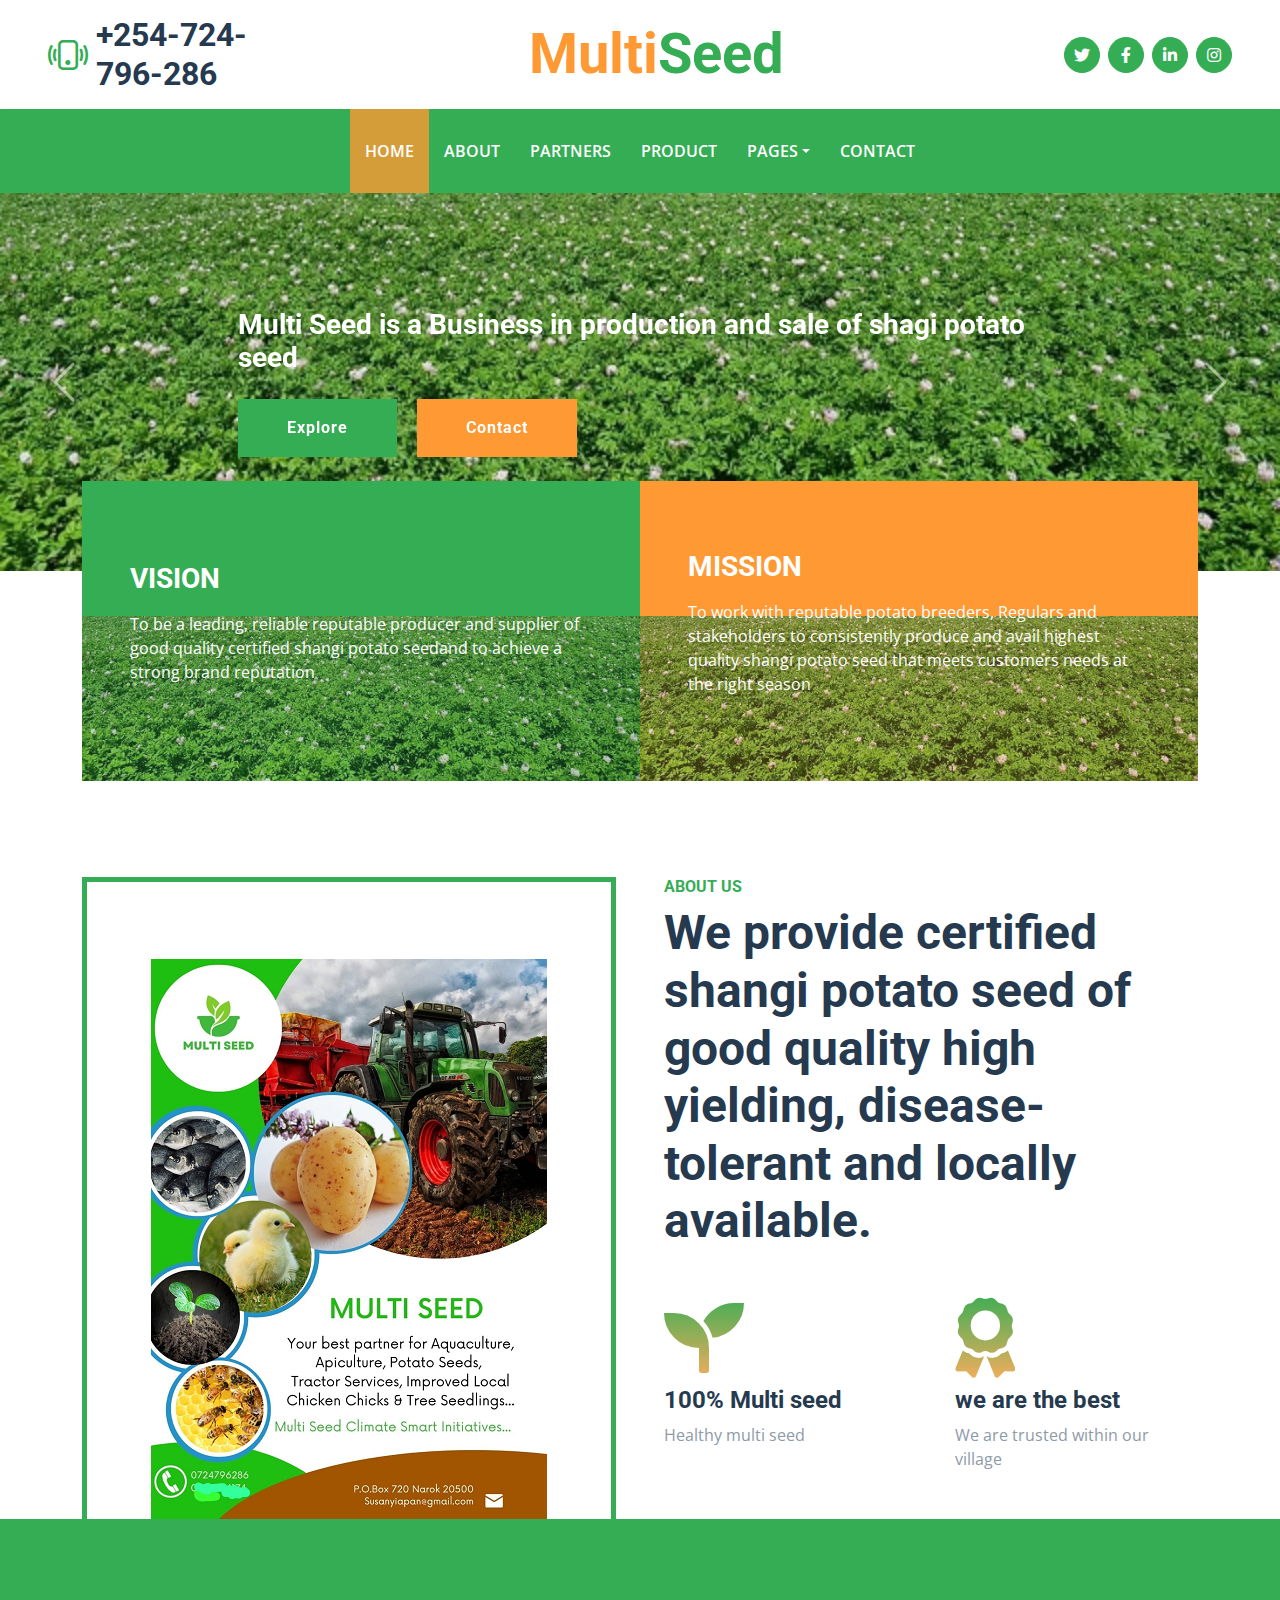
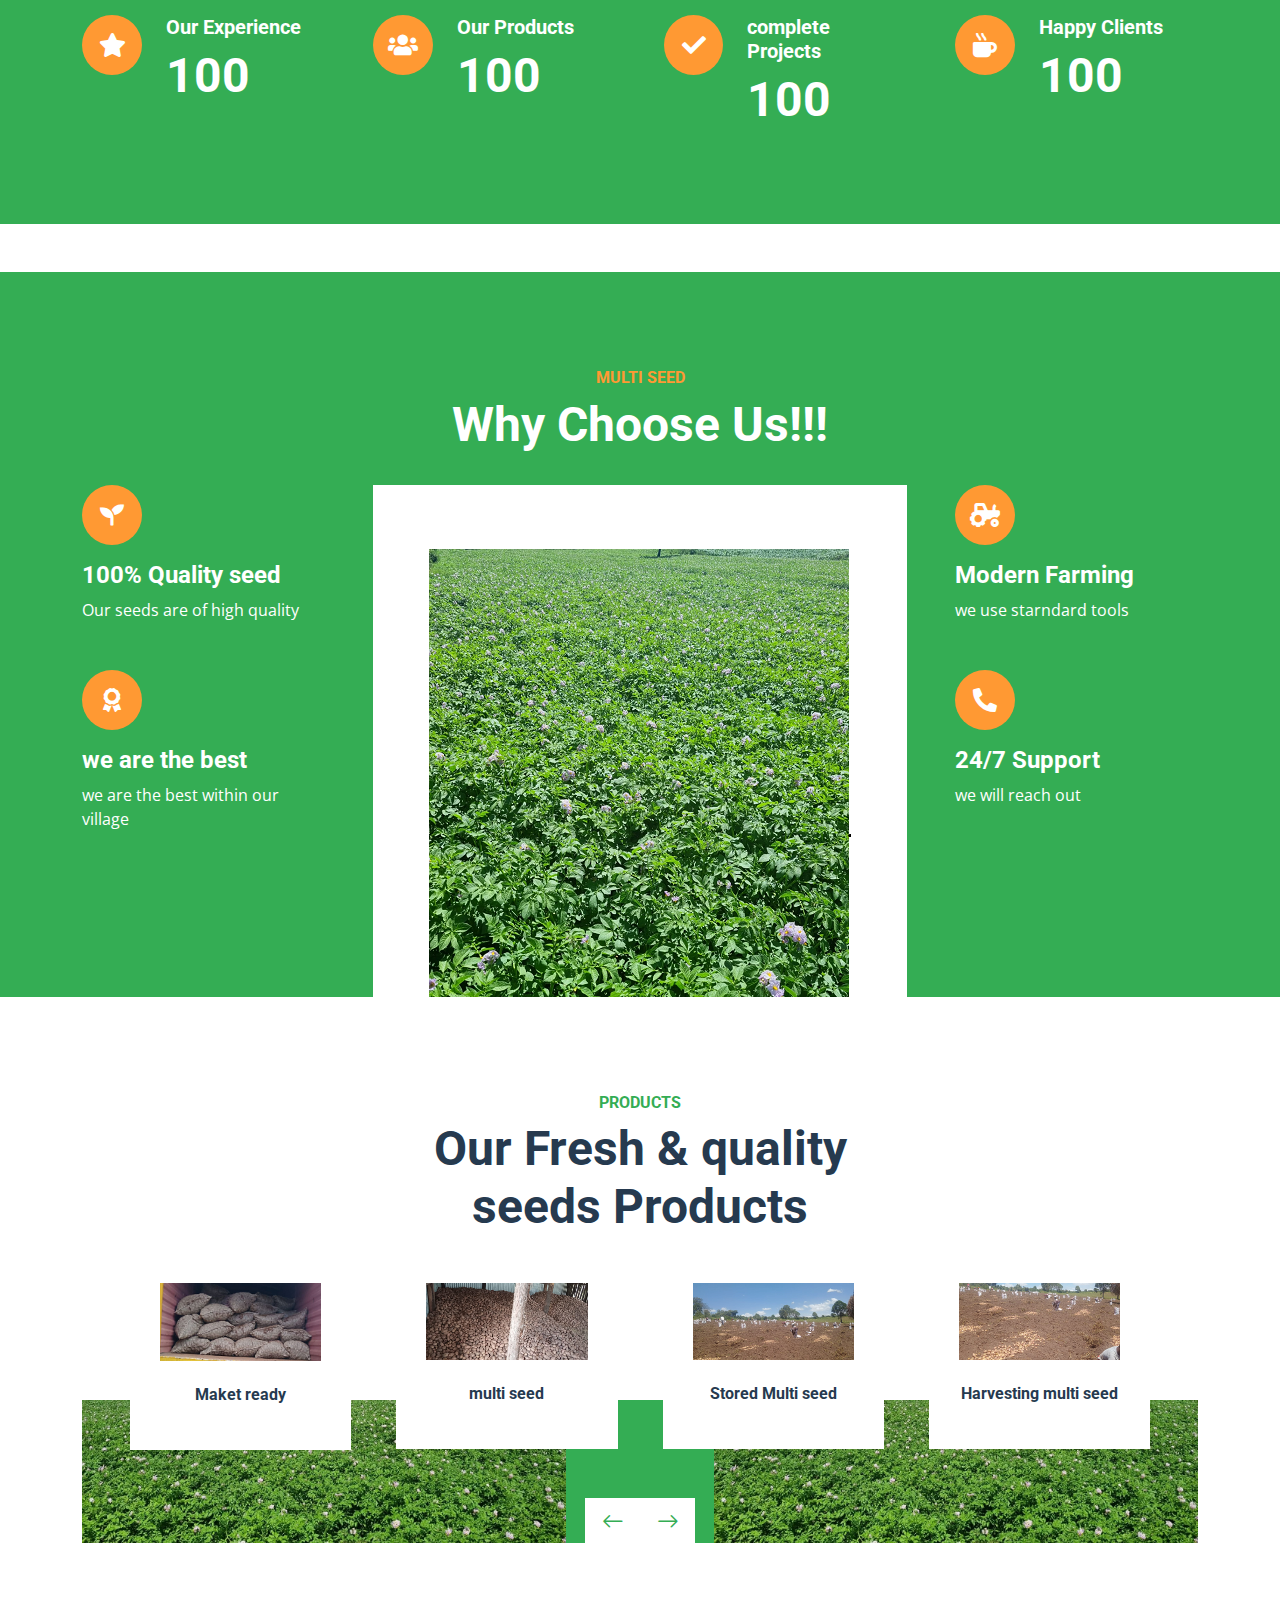
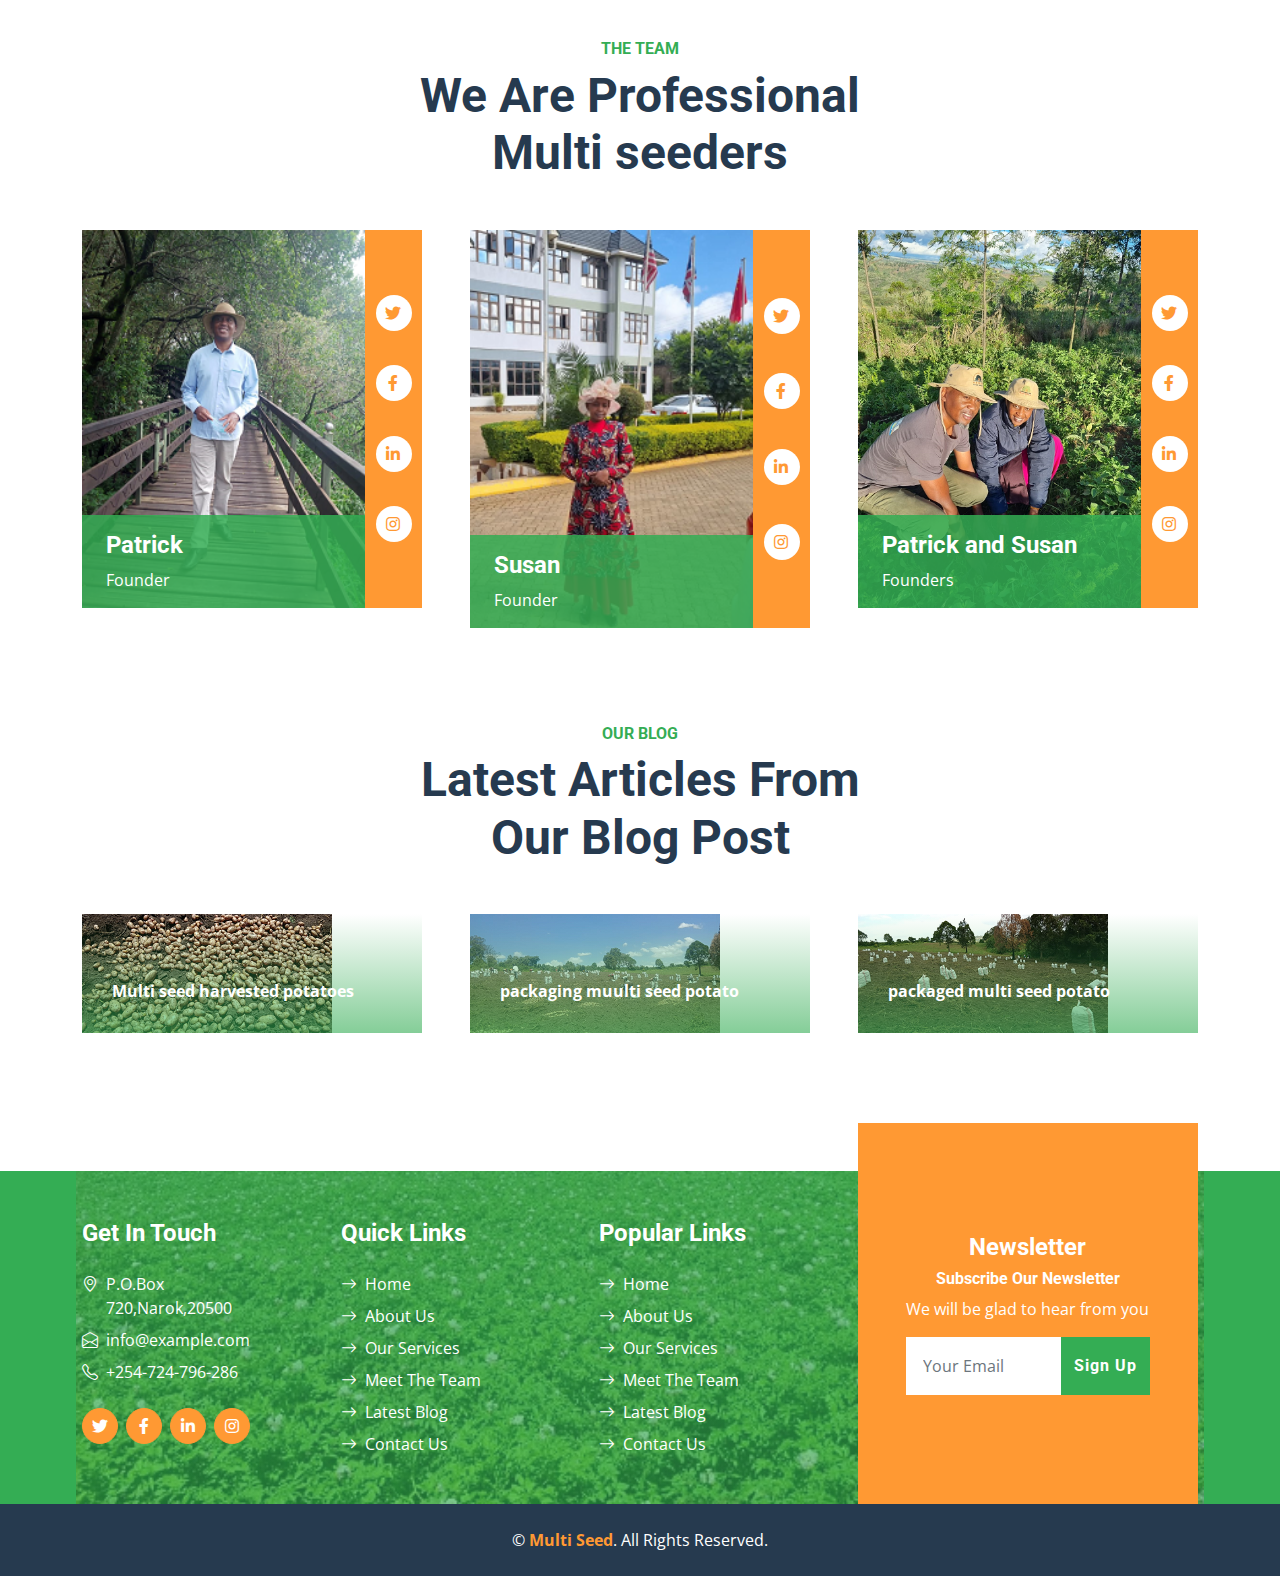
<file: index.html>
<!DOCTYPE html>
<html lang="en">

<head>
    <meta charset="utf-8">
    <title>Multi Seed - a Business in production and sale of shagi potato seed </title>
    <meta content="width=device-width, initial-scale=1.0" name="viewport">
    <meta content="Free HTML Templates" name="keywords">
    <meta content="Free HTML Templates" name="description">

    <!-- Favicon -->
    <link href="images/multi seed.jpg" rel="icon">

    <!-- Google Web Fonts -->
    <link rel="preconnect" href="https://fonts.gstatic.com">
    <link href="https://fonts.googleapis.com/css2?family=Open+Sans:wght@400;600&family=Roboto:wght@500;700&display=swap" rel="stylesheet">

    <!-- Icon Font Stylesheet -->
    <link href="https://cdnjs.cloudflare.com/ajax/libs/font-awesome/5.15.0/css/all.min.css" rel="stylesheet">
    <link href="https://cdn.jsdelivr.net/npm/bootstrap-icons@1.4.1/font/bootstrap-icons.css" rel="stylesheet">

    <!-- Libraries Stylesheet -->
    <link href="lib/owlcarousel/assets/owl.carousel.min.css" rel="stylesheet">

    <!-- Customized Bootstrap Stylesheet -->
    <link href="css/bootstrap.min.css" rel="stylesheet">

    <!-- Template Stylesheet -->
    <link href="css/style.css" rel="stylesheet">
</head>

<body>
    <!-- Topbar Start -->
    <div class="container-fluid px-5 d-none d-lg-block">
        <div class="row gx-5 py-3 align-items-center">
            <div class="col-lg-3">
                <div class="d-flex align-items-center justify-content-start">
                    <i class="bi bi-phone-vibrate fs-1 text-primary me-2"></i>
                    <h2 class="mb-0">+254-724-796-286</h2>
                </div>
            </div>
            <div class="col-lg-6">
                <div class="d-flex align-items-center justify-content-center">
                    <a href="index.html" class="navbar-brand ms-lg-5">
                        <h1 class="m-0 display-4 text-primary"><span class="text-secondary">Multi</span>Seed</h1>
                    </a>
                </div>
            </div>
            <div class="col-lg-3">
                <div class="d-flex align-items-center justify-content-end">
                    <a class="btn btn-primary btn-square rounded-circle me-2" href="#"><i class="fab fa-twitter"></i></a>
                    <a class="btn btn-primary btn-square rounded-circle me-2" href="#"><i class="fab fa-facebook-f"></i></a>
                    <a class="btn btn-primary btn-square rounded-circle me-2" href="#"><i class="fab fa-linkedin-in"></i></a>
                    <a class="btn btn-primary btn-square rounded-circle" href="#"><i class="fab fa-instagram"></i></a>
                </div>
            </div>
        </div>
    </div>
    <!-- Topbar End -->


    <!-- Navbar Start -->
    <nav class="navbar navbar-expand-lg bg-primary navbar-dark shadow-sm py-3 py-lg-0 px-3 px-lg-5">
        <a href="index.html" class="navbar-brand d-flex d-lg-none">
            <h1 class="m-0 display-4 text-secondary"><span class="text-white">Multi</span>Seed</h1>
        </a>
        <button class="navbar-toggler" type="button" data-bs-toggle="collapse" data-bs-target="#navbarCollapse">
            <span class="navbar-toggler-icon"></span>
        </button>
        <div class="collapse navbar-collapse" id="navbarCollapse">
            <div class="navbar-nav mx-auto py-0">
                <a href="index.html" class="nav-item nav-link active">Home</a>
                <a href="about.html" class="nav-item nav-link">About</a>
                <a href="Our Partners.html" class="nav-item nav-link">partners</a>
                <a href="product.html" class="nav-item nav-link">Product</a>
                <div class="nav-item dropdown">
                    <a href="#" class="nav-link dropdown-toggle" data-bs-toggle="dropdown">Pages</a>
                    <div class="dropdown-menu m-0">
                        <a href="blog.html" class="dropdown-item">Blog Grid</a>
                        <a href="detail.html" class="dropdown-item">Blog Detail</a>
                        <a href="Our partners.html" class="dropdown-item">partners</a>
                        <a href="team.html" class="dropdown-item">The Team</a>
                        <a href="testimonial.html" class="dropdown-item">Testimonial</a>
                    </div>
                </div>
                <a href="contact.html" class="nav-item nav-link">Contact</a>
            </div>
        </div>
    </nav>
    <!-- Navbar End -->


    <!-- Carousel Start -->
    <div class="container-fluid p-0">
        <div id="header-carousel" class="carousel slide carousel-fade" data-bs-ride="carousel">
            <div class="carousel-inner">
                <div class="carousel-item active">
                    <img class="w-100" src="images/multiseed floral.png" alt="Image">
                    <div class="carousel-caption top-0 bottom-0 start-0 end-0 d-flex flex-column align-items-center justify-content-center">
                        <div class="text-start p-5" style="max-width: 900px;">
                            <h3 class="text-white">Multi Seed is a Business in production and sale of shagi potato seed</h3>
                            <h1 class="display-1 text-white mb-md-4"></h1>
                            <a href="" class="btn btn-primary py-md-3 px-md-5 me-3">Explore</a>
                            <a href="" class="btn btn-secondary py-md-3 px-md-5">Contact</a>
                        </div>
                    </div>
                </div>
                <div class="carousel-item">
                    <img class="w-100" src="images/STAGE 3 MULTI SEED.png" alt="Image">
                    <div class="carousel-caption top-0 bottom-0 start-0 end-0 d-flex flex-column align-items-center justify-content-center">
                        <div class="text-start p-5" style="max-width: 900px;">
                            <h3 class="text-white">we provide healthy multi seed</h3>
                            <h1 class="display-1 text-white mb-md-4"></h1>
                            <a href="" class="btn btn-primary py-md-3 px-md-5 me-3">Explore</a>
                            <a href="" class="btn btn-secondary py-md-3 px-md-5">Contact</a>
                        </div>
                    </div>
                </div>
            </div>
            <button class="carousel-control-prev" type="button" data-bs-target="#header-carousel"
                data-bs-slide="prev">
                <span class="carousel-control-prev-icon" aria-hidden="true"></span>
                <span class="visually-hidden">Previous</span>
            </button>
            <button class="carousel-control-next" type="button" data-bs-target="#header-carousel"
                data-bs-slide="next">
                <span class="carousel-control-next-icon" aria-hidden="true"></span>
                <span class="visually-hidden">Next</span>
            </button>
        </div>
    </div>
    <!-- Carousel End -->


    <!-- Banner Start -->
    <div class="container-fluid banner mb-5">
        <div class="container">
            <div class="row gx-0">
                <div class="col-md-6">
                    <div class="bg-primary bg-vegetable d-flex flex-column justify-content-center p-5" style="height: 300px;">
                        <h3 class="text-white mb-3">VISION</h3>
                        <p class="text-white">To be a leading, reliable reputable producer and supplier of good quality certified shangi potato seedand to achieve a strong brand reputation</p>

                        <!--<a class="text-white fw-bold" href="">Read More<i class="bi bi-arrow-right ms-2"> </i></a> -->
                    </div>
                </div>
                <div class="col-md-6">
                    <div class="bg-secondary bg-fruit d-flex flex-column justify-content-center p-5" style="height: 300px;">
                        <h3 class="text-white mb-3">MISSION</h3>
                        <p class="text-white">To work with reputable potato breeders, Regulars and stakeholders to consistently produce  and avail highest quality shangi potato seed that meets customers needs at the right season</p>
                        <!--<a class="text-white fw-bold" href="">Read More<i class="bi bi-arrow-right ms-2"></i></a> -->
                    </div>
                </div>
            </div>
        </div>
    </div>
    <!-- Banner Start -->


    <!-- About Start -->
    <div class="container-fluid about pt-5">
        <div class="container">
            <div class="row gx-5">
                <div class="col-lg-6 mb-5 mb-lg-0">
                    <div class="d-flex h-100 border border-5 border-primary border-bottom-0 pt-4">
                        <img class="img-fluid mt-auto mx-auto" src="images/multiseed background.png">
                    </div>
                </div>
                <div class="col-lg-6 pb-5">
                    <div class="mb-3 pb-2">
                        <h6 class="text-primary text-uppercase">About Us</h6>
                        <h1 class="display-5">We provide certified shangi potato seed of good quality high yielding, disease-tolerant and locally available.</h1>
                    </div>
                    <p class="mb-4"></p>
                    <div class="row gx-5 gy-4">
                        <div class="col-sm-6">
                            <i class="fa fa-seedling display-1 text-secondary"></i>
                            <h4>100% Multi seed</h4>
                            <p class="mb-0">Healthy multi seed</p>
                        </div>
                        <div class="col-sm-6">
                            <i class="fa fa-award display-1 text-secondary"></i>
                            <h4>we are the best</h4>
                            <p class="mb-0">We are trusted within our village</p>
                        </div>
                    </div>
                </div>
            </div>
        </div>
    </div>
    <!-- About End -->


    <!-- Facts Start -->
    <div class="container-fluid bg-primary facts py-5 mb-5">
        <div class="container py-5">
            <div class="row gx-5 gy-4">
                <div class="col-lg-3 col-md-6">
                    <div class="d-flex">
                        <div class="bg-secondary rounded-circle d-flex align-items-center justify-content-center mb-3" style="width: 60px; height: 60px;">
                            <i class="fa fa-star fs-4 text-white"></i>
                        </div>
                        <div class="ps-4">
                            <h5 class="text-white">Our Experience</h5>
                            <h1 class="display-5 text-white mb-0" data-toggle="counter-up">100</h1>
                        </div>
                    </div>
                </div>
                <div class="col-lg-3 col-md-6">
                    <div class="d-flex">
                        <div class="bg-secondary rounded-circle d-flex align-items-center justify-content-center mb-3" style="width: 60px; height: 60px;">
                            <i class="fa fa-users fs-4 text-white"></i>
                        </div>
                        <div class="ps-4">
                            <h5 class="text-white">Our Products</h5>
                            <h1 class="display-5 text-white mb-0" data-toggle="counter-up">100</h1>
                        </div>
                    </div>
                </div>
                <div class="col-lg-3 col-md-6">
                    <div class="d-flex">
                        <div class="bg-secondary rounded-circle d-flex align-items-center justify-content-center mb-3" style="width: 60px; height: 60px;">
                            <i class="fa fa-check fs-4 text-white"></i>
                        </div>
                        <div class="ps-4">
                            <h5 class="text-white">complete Projects</h5>
                            <h1 class="display-5 text-white mb-0" data-toggle="counter-up">100</h1>
                        </div>
                    </div>
                </div>
                <div class="col-lg-3 col-md-6">
                    <div class="d-flex">
                        <div class="bg-secondary rounded-circle d-flex align-items-center justify-content-center mb-3" style="width: 60px; height: 60px;">
                            <i class="fa fa-mug-hot fs-4 text-white"></i>
                        </div>
                        <div class="ps-4">
                            <h5 class="text-white">Happy Clients</h5>
                            <h1 class="display-5 text-white mb-0" data-toggle="counter-up">100</h1>
                        </div>
                    </div>
                </div>
            </div>
        </div>
    </div>
    <!-- Facts End -->
    

    <!-- Services Start --
    <div class="container-fluid py-5">
        <div class="container">
            <div class="row g-5">
                <div class="col-lg-4 col-md-6">
                    <div class="mb-3">
                        <h6 class="text-primary text-uppercase">Services</h6>
                        <h1 class="display-5">Organic Farm Services</h1>
                    </div>
                    <p class="mb-4">Tempor erat elitr at rebum at at clita. Diam dolor diam ipsum et tempor sit. Clita erat ipsum et lorem et sit sed stet labore</p>
                    <a href="" class="btn btn-primary py-md-3 px-md-5">Contact Us</a>
                </div>
                <div class="col-lg-4 col-md-6">
                    <div class="service-item bg-light text-center p-5">
                        <i class="fa fa-carrot display-1 text-primary mb-3"></i>
                        <h4>Fresh Vegetables</h4>
                        <p class="mb-0">Labore justo vero ipsum sit clita erat lorem magna clita nonumy dolor magna dolor vero</p>
                    </div>
                </div>
                <div class="col-lg-4 col-md-6">
                    <div class="service-item bg-light text-center p-5">
                        <i class="fa fa-potato display-1 text-primary mb-3"></i>
                      <!--  <i class="fa fa-apple-alt display-1 text-primary mb-3"></i>--
                        <h4>Fresh Fruits</h4>
                        <p class="mb-0">Labore justo vero ipsum sit clita erat lorem magna clita nonumy dolor magna dolor vero</p>
                    </div>
                </div>
                <div class="col-lg-4 col-md-6">
                    <div class="service-item bg-light text-center p-5">
                        <i class="fa fa-dog display-1 text-primary mb-3"></i>
                        <h4>Healty Cattle</h4>
                        <p class="mb-0">Labore justo vero ipsum sit clita erat lorem magna clita nonumy dolor magna dolor vero</p>
                    </div>
                </div>
                <div class="col-lg-4 col-md-6">
                    <div class="service-item bg-light text-center p-5">
                        <i class="fa fa-tractor display-1 text-primary mb-3"></i>
                        <h4>Modern Truck</h4>
                        <p class="mb-0">Labore justo vero ipsum sit clita erat lorem magna clita nonumy dolor magna dolor vero</p>
                    </div>
                </div>
                <div class="col-lg-4 col-md-6">
                    <div class="service-item bg-light text-center p-5">
                        <i class="fa fa-seedling display-1 text-primary mb-3"></i>
                        <h4>Farming Plans</h4>
                        <p class="mb-0">Labore justo vero ipsum sit clita erat lorem magna clita nonumy dolor magna dolor vero</p>
                    </div>
                </div>
            </div>
        </div>
    </div>
    <!-- Services End -->


    <!-- Features Start -->
    <div class="container-fluid bg-primary feature py-5 pb-lg-0 my-5">
        <div class="container py-5 pb-lg-0">
            <div class="mx-auto text-center mb-3 pb-2" style="max-width: 500px;">
                <h6 class="text-uppercase text-secondary">Multi Seed</h6>
                <h1 class="display-5 text-white">Why Choose Us!!!</h1>
            </div>
            <div class="row g-5">
                <div class="col-lg-3">
                    <div class="text-white mb-5">
                        <div class="bg-secondary rounded-pill d-flex align-items-center justify-content-center mb-3" style="width: 60px; height: 60px;">
                            <i class="fa fa-seedling fs-4 text-white"></i>
                        </div>
                        <h4 class="text-white">100% Quality seed</h4>
                        <p class="mb-0">Our seeds  are of high quality </p>
                    </div>
                    <div class="text-white">
                        <div class="bg-secondary rounded-pill d-flex align-items-center justify-content-center mb-3" style="width: 60px; height: 60px;">
                            <i class="fa fa-award fs-4 text-white"></i>
                        </div>
                        <h4 class="text-white">we are the best </h4>
                        <p class="mb-0">we are the best within our village</p>
                    </div>
                </div>
                <div class="col-lg-6">
                    <div class="d-block bg-white h-100 text-center p-5 pb-lg-0">
                        <p> </p>
                        <img class="img-fluid" src="images/potato flower.png" alt="">
                    </div>
                </div>
                <div class="col-lg-3">
                    <div class="text-white mb-5">
                        <div class="bg-secondary rounded-pill d-flex align-items-center justify-content-center mb-3" style="width: 60px; height: 60px;">
                            <i class="fa fa-tractor fs-4 text-white"></i>
                        </div>
                        <h4 class="text-white">Modern Farming</h4>
                        <p class="mb-0">we use starndard tools</p>
                    </div>
                    <div class="text-white">
                        <div class="bg-secondary rounded-pill d-flex align-items-center justify-content-center mb-3" style="width: 60px; height: 60px;">
                            <i class="fa fa-phone-alt fs-4 text-white"></i>
                        </div>
                        <h4 class="text-white">24/7 Support</h4>
                        <p class="mb-0">we will reach out</p>
                    </div>
                </div>
            </div>
        </div>
    </div>
    <!-- Features Start -->


     <!-- Products Start  -->
    <div class="container-fluid py-5">
        <div class="container">
            <div class="mx-auto text-center mb-5" style="max-width: 500px;">
                <h6 class="text-primary text-uppercase">Products</h6>
                <h1 class="display-5">Our Fresh & quality seeds Products</h1>
            </div>
            <div class="owl-carousel product-carousel px-5">
                <div class="pb-5">
                    <div class="product-item position-relative bg-white d-flex flex-column text-center">
                        <img class="img-fluid mb-4" src="images/product 1 packaged.png" alt="">
                        <h6 class="mb-3">Maket ready</h6>
                        <h5 class="text-primary mb-0"></h5>
                        <div class="btn-action d-flex justify-content-center">
                            <a class="btn bg-primary py-2 px-3" href=""><i class="bi bi-cart text-white"></i></a>
                            <a class="btn bg-secondary py-2 px-3" href=""><i class="bi bi-eye text-white"></i></a>
                        </div>
                    </div>
                </div>
                <div class="pb-5">
                    <div class="product-item position-relative bg-white d-flex flex-column text-center">
                        <img class="img-fluid mb-4" src="images/product 2 potato.png" alt="">
                        <h6 class="mb-3">multi seed</h6>
                        <h5 class="text-primary mb-0"></h5>
                        <div class="btn-action d-flex justify-content-center">
                            <a class="btn bg-primary py-2 px-3" href=""><i class="bi bi-cart text-white"></i></a>
                            <a class="btn bg-secondary py-2 px-3" href=""><i class="bi bi-eye text-white"></i></a>
                        </div>
                    </div>
                </div>
                <div class="pb-5">
                    <div class="product-item position-relative bg-white d-flex flex-column text-center">
                        <img class="img-fluid mb-4" src="images/Harvest stage 3.png" alt="">
                        <h6 class="mb-3"> Stored Multi seed </h6>
                        <h5 class="text-primary mb-0"></h5>
                        <div class="btn-action d-flex justify-content-center">
                            <a class="btn bg-primary py-2 px-3" href=""><i class="bi bi-cart text-white"></i></a>
                            <a class="btn bg-secondary py-2 px-3" href=""><i class="bi bi-eye text-white"></i></a>
                        </div>
                    </div>
                </div>
                <div class="pb-5">
                    <div class="product-item position-relative bg-white d-flex flex-column text-center">
                        <img class="img-fluid mb-4" src="images/Harvest stage 1.png" alt="">
                        <h6 class="mb-3">Harvesting multi seed</h6>
                        <h5 class="text-primary mb-0"></h5>
                        <div class="btn-action d-flex justify-content-center">
                            <a class="btn bg-primary py-2 px-3" href=""><i class="bi bi-cart text-white"></i></a>
                            <a class="btn bg-secondary py-2 px-3" href=""><i class="bi bi-eye text-white"></i></a>
                        </div>
                    </div>
                </div>
                <div class="pb-5">
                    <div class="product-item position-relative bg-white d-flex flex-column text-center">
                        <img class="img-fluid mb-4" src="images/Harvest stage 2.png" alt="">
                        <h6 class="mb-3">packaged multi seed</h6>
                        <h5 class="text-primary mb-0"></h5>
                        <div class="btn-action d-flex justify-content-center">
                            <a class="btn bg-primary py-2 px-3" href=""><i class="bi bi-cart text-white"></i></a>
                            <a class="btn bg-secondary py-2 px-3" href=""><i class="bi bi-eye text-white"></i></a>
                        </div>
                    </div>
                </div>
            </div>
        </div>
    </div>
    <!-- Products End -->


    <!-- Testimonial Start --
    <div class="container-fluid bg-testimonial py-5 my-5">
        <div class="container py-5">
            <div class="row justify-content-center">
                <div class="col-lg-7">
                    <div class="owl-carousel testimonial-carousel p-5">
                        <div class="testimonial-item text-center text-white">
                            <img class="img-fluid mx-auto p-2 border border-5 border-secondary rounded-circle mb-4" src="img/testimonial-2.jpg" alt="">
                            <p class="fs-5">Dolores sed duo clita justo dolor et stet lorem kasd dolore lorem ipsum. At lorem lorem magna ut et, nonumy labore diam erat. Erat dolor rebum sit ipsum.</p>
                            <hr class="mx-auto w-25">
                            <h4 class="text-white mb-0">Client Name</h4>
                        </div>
                        <div class="testimonial-item text-center text-white">
                            <img class="img-fluid mx-auto p-2 border border-5 border-secondary rounded-circle mb-4" src="img/testimonial-2.jpg" alt="">
                            <p class="fs-5">Dolores sed duo clita justo dolor et stet lorem kasd dolore lorem ipsum. At lorem lorem magna ut et, nonumy labore diam erat. Erat dolor rebum sit ipsum.</p>
                            <hr class="mx-auto w-25">
                            <h4 class="text-white mb-0">Client Name</h4>
                        </div>
                    </div>
                </div>
            </div>
        </div>
    </div>
    <!-- Testimonial End -->


    <!-- Team Start -->
    <div class="container-fluid py-5">
        <div class="container">
            <div class="mx-auto text-center mb-5" style="max-width: 500px;">
                <h6 class="text-primary text-uppercase">The Team</h6>
                <h1 class="display-5">We Are Professional Multi seeders</h1>
            </div>
            <div class="row g-5">
                <div class="col-lg-4 col-md-6">
                    <div class="row g-0">
                        <div class="col-10">
                            <div class="position-relative">
                                <img class="img-fluid w-100" src="images/patrickhaving fun.png" alt="">
                                <div class="position-absolute start-0 bottom-0 w-100 py-3 px-4" style="background: rgba(52, 173, 84, .85);">
                                    <h4 class="text-white">Patrick</h4>
                                    <span class="text-white">Founder</span>
                                </div>
                            </div>
                        </div>
                        <div class="col-2">
                            <div class="h-100 d-flex flex-column align-items-center justify-content-around bg-secondary py-5">
                                <a class="btn btn-square rounded-circle bg-white" href="#"><i class="fab fa-twitter text-secondary"></i></a>
                                <a class="btn btn-square rounded-circle bg-white" href="#"><i class="fab fa-facebook-f text-secondary"></i></a>
                                <a class="btn btn-square rounded-circle bg-white" href="#"><i class="fab fa-linkedin-in text-secondary"></i></a>
                                <a class="btn btn-square rounded-circle bg-white" href="#"><i class="fab fa-instagram text-secondary"></i></a>
                            </div>
                        </div>
                    </div>
                </div>
                <div class="col-lg-4 col-md-6">
                    <div class="row g-0">
                        <div class="col-10">
                            <div class="position-relative">
                                <img class="img-fluid w-100" src="images/susan.png" alt="">
                                <div class="position-absolute start-0 bottom-0 w-100 py-3 px-4" style="background: rgba(52, 173, 84, .85);">
                                    <h4 class="text-white">Susan</h4>
                                    <span class="text-white">Founder</span>
                                </div>
                            </div>
                        </div>
                        <div class="col-2">
                            <div class="h-100 d-flex flex-column align-items-center justify-content-around bg-secondary py-5">
                                <a class="btn btn-square rounded-circle bg-white" href="#"><i class="fab fa-twitter text-secondary"></i></a>
                                <a class="btn btn-square rounded-circle bg-white" href="#"><i class="fab fa-facebook-f text-secondary"></i></a>
                                <a class="btn btn-square rounded-circle bg-white" href="#"><i class="fab fa-linkedin-in text-secondary"></i></a>
                                <a class="btn btn-square rounded-circle bg-white" href="#"><i class="fab fa-instagram text-secondary"></i></a>
                            </div>
                        </div>
                    </div>
                </div>
                <div class="col-lg-4 col-md-6">
                    <div class="row g-0">
                        <div class="col-10">
                            <div class="position-relative">
                                <img class="img-fluid w-100" src="images/Multiseed plantingtree.png" alt="">
                                <div class="position-absolute start-0 bottom-0 w-100 py-3 px-4" style="background: rgba(52, 173, 84, .85);">
                                    <h4 class="text-white">Patrick and Susan</h4>
                                    <span class="text-white">Founders</span>
                                </div>
                            </div>
                        </div>
                        <div class="col-2">
                            <div class="h-100 d-flex flex-column align-items-center justify-content-around bg-secondary py-5">
                                <a class="btn btn-square rounded-circle bg-white" href="#"><i class="fab fa-twitter text-secondary"></i></a>
                                <a class="btn btn-square rounded-circle bg-white" href="#"><i class="fab fa-facebook-f text-secondary"></i></a>
                                <a class="btn btn-square rounded-circle bg-white" href="#"><i class="fab fa-linkedin-in text-secondary"></i></a>
                                <a class="btn btn-square rounded-circle bg-white" href="#"><i class="fab fa-instagram text-secondary"></i></a>
                            </div>
                        </div>
                    </div>
                </div>
            </div>
        </div>
    </div>
    <!-- Team End -->


    <!-- Blog Start -->
    <div class="container-fluid py-5">
        <div class="container">
            <div class="mx-auto text-center mb-5" style="max-width: 500px;">
                <h6 class="text-primary text-uppercase">Our Blog</h6>
                <h1 class="display-5">Latest Articles From Our Blog Post</h1>
            </div>
            <div class="row g-5">
                <div class="col-lg-4">
                    <div class="blog-item position-relative overflow-hidden">
                        <img class="img-fluid" src="images/Harvest stage 4.png" alt="">
                        <a class="blog-overlay" href="">
                            <h4 class="text-white"></h4>
                            <span class="text-white fw-bold">Multi seed harvested potatoes</span>
                        </a>
                    </div>
                </div>
                <div class="col-lg-4">
                    <div class="blog-item position-relative overflow-hidden">
                        <img class="img-fluid" src="images/Harvest stage 3.png" alt="">
                        <a class="blog-overlay" href="">
                            <h4 class="text-white"></h4>
                            <span class="text-white fw-bold">packaging muulti seed potato</span>
                        </a>
                    </div>
                </div>
                <div class="col-lg-4">
                    <div class="blog-item position-relative overflow-hidden">
                        <img class="img-fluid" src="images/Harvest stage 2.png" alt="">
                        <a class="blog-overlay" href="">
                            <h4 class="text-white"></h4>
                            <span class="text-white fw-bold">packaged multi seed potato</span>
                        </a>
                    </div>
                </div>
            </div>
        </div>
    </div>
    <!-- Blog End -->
    

    <!-- Footer Start -->
    <div class="container-fluid bg-footer bg-primary text-white mt-5">
        <div class="container">
            <div class="row gx-5">
                <div class="col-lg-8 col-md-6">
                    <div class="row gx-5">
                        <div class="col-lg-4 col-md-12 pt-5 mb-5">
                            <h4 class="text-white mb-4">Get In Touch</h4>
                            <div class="d-flex mb-2">
                                <i class="bi bi-geo-alt text-white me-2"></i>
                            <p class="text-white mb-0">P.O.Box 720,Narok,20500</p>
                            </div>
                            <div class="d-flex mb-2">
                                <i class="bi bi-envelope-open text-white me-2"></i>
                                <p class="text-white mb-0">info@example.com</p>
                            </div>
                            <div class="d-flex mb-2">
                                <i class="bi bi-telephone text-white me-2"></i>
                                <p class="text-white mb-0">+254-724-796-286</p>
                            </div>
                            <div class="d-flex mt-4">
                                <a class="btn btn-secondary btn-square rounded-circle me-2" href="#"><i class="fab fa-twitter"></i></a>
                                <a class="btn btn-secondary btn-square rounded-circle me-2" href="#"><i class="fab fa-facebook-f"></i></a>
                                <a class="btn btn-secondary btn-square rounded-circle me-2" href="#"><i class="fab fa-linkedin-in"></i></a>
                                <a class="btn btn-secondary btn-square rounded-circle" href="#"><i class="fab fa-instagram"></i></a>
                            </div>
                        </div>
                        <div class="col-lg-4 col-md-12 pt-0 pt-lg-5 mb-5">
                            <h4 class="text-white mb-4">Quick Links</h4>
                            <div class="d-flex flex-column justify-content-start">
                                <a class="text-white mb-2" href="#"><i class="bi bi-arrow-right text-white me-2"></i>Home</a>
                                <a class="text-white mb-2" href="#"><i class="bi bi-arrow-right text-white me-2"></i>About Us</a>
                                <a class="text-white mb-2" href="#"><i class="bi bi-arrow-right text-white me-2"></i>Our Services</a>
                                <a class="text-white mb-2" href="#"><i class="bi bi-arrow-right text-white me-2"></i>Meet The Team</a>
                                <a class="text-white mb-2" href="#"><i class="bi bi-arrow-right text-white me-2"></i>Latest Blog</a>
                                <a class="text-white" href="#"><i class="bi bi-arrow-right text-white me-2"></i>Contact Us</a>
                            </div>
                        </div>
                        <div class="col-lg-4 col-md-12 pt-0 pt-lg-5 mb-5">
                            <h4 class="text-white mb-4">Popular Links</h4>
                            <div class="d-flex flex-column justify-content-start">
                                <a class="text-white mb-2" href="#"><i class="bi bi-arrow-right text-white me-2"></i>Home</a>
                                <a class="text-white mb-2" href="#"><i class="bi bi-arrow-right text-white me-2"></i>About Us</a>
                                <a class="text-white mb-2" href="#"><i class="bi bi-arrow-right text-white me-2"></i>Our Services</a>
                                <a class="text-white mb-2" href="#"><i class="bi bi-arrow-right text-white me-2"></i>Meet The Team</a>
                                <a class="text-white mb-2" href="#"><i class="bi bi-arrow-right text-white me-2"></i>Latest Blog</a>
                                <a class="text-white" href="#"><i class="bi bi-arrow-right text-white me-2"></i>Contact Us</a>
                            </div>
                        </div>
                    </div>
                </div>
                <div class="col-lg-4 col-md-6 mt-lg-n5">
                    <div class="d-flex flex-column align-items-center justify-content-center text-center h-100 bg-secondary p-5">
                        <h4 class="text-white">Newsletter</h4>
                        <h6 class="text-white">Subscribe Our Newsletter</h6>
                        <p>We will be glad to  hear from you</p>
                        <form action="">
                            <div class="input-group">
                                <input type="text" class="form-control border-white p-3" placeholder="Your Email">
                                <button class="btn btn-primary">Sign Up</button>
                            </div>
                        </form>
                    </div>
                </div>
            </div>
        </div>
    </div>
    <div class="container-fluid bg-dark text-white py-4">
        <div class="container text-center">
            <p class="mb-0">&copy; <a class="text-secondary fw-bold" href="#">Multi Seed</a>. All Rights Reserved.</p>
        </div>
    </div>
    <!-- Footer End -->


    <!-- Back to Top -->
    <a href="#" class="btn btn-secondary py-3 fs-4 back-to-top"><i class="bi bi-arrow-up"></i></a>


    <!-- JavaScript Libraries -->
    <script src="https://code.jquery.com/jquery-3.4.1.min.js"></script>
    <script src="https://cdn.jsdelivr.net/npm/bootstrap@5.0.0/dist/js/bootstrap.bundle.min.js"></script>
    <script src="lib/easing/easing.min.js"></script>
    <script src="lib/waypoints/waypoints.min.js"></script>
    <script src="lib/counterup/counterup.min.js"></script>
    <script src="lib/owlcarousel/owl.carousel.min.js"></script>

    <!-- Template Javascript -->
    <script src="js/main.js"></script>
</body>

</html>
</file>
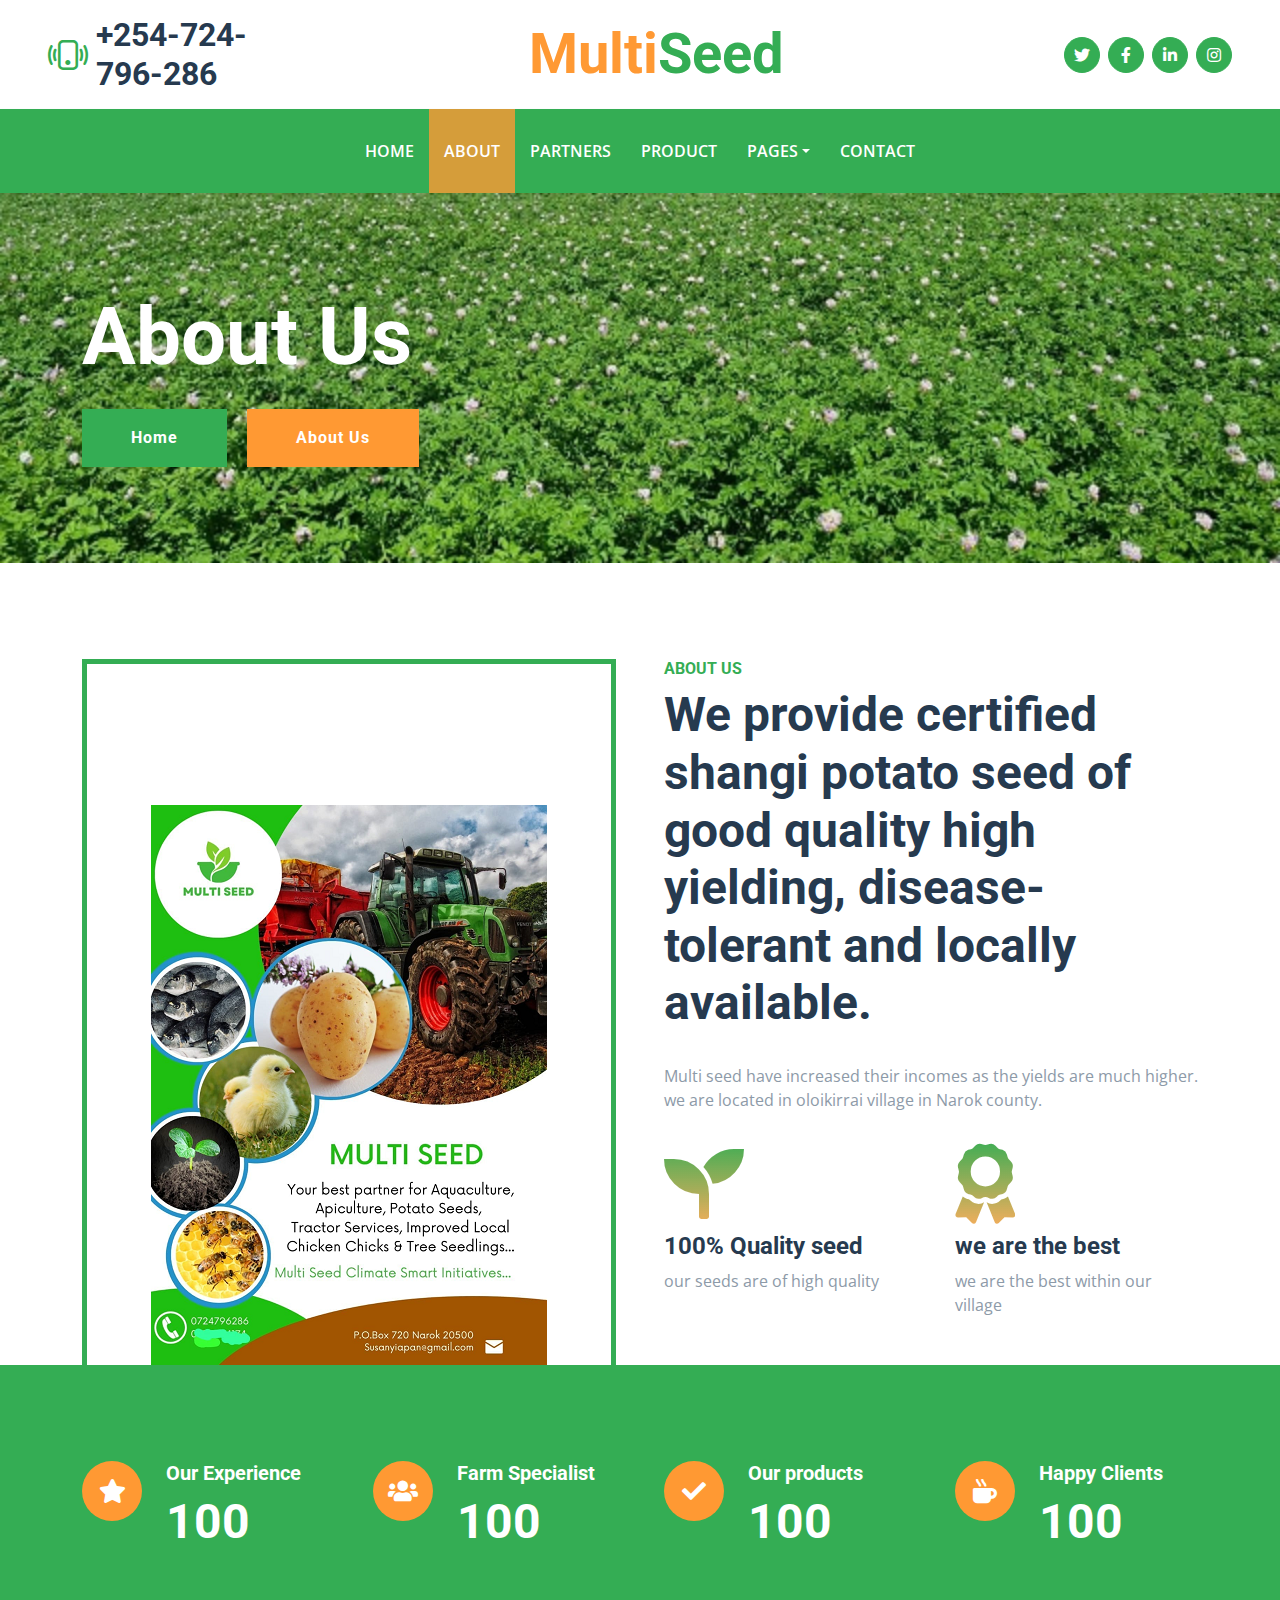
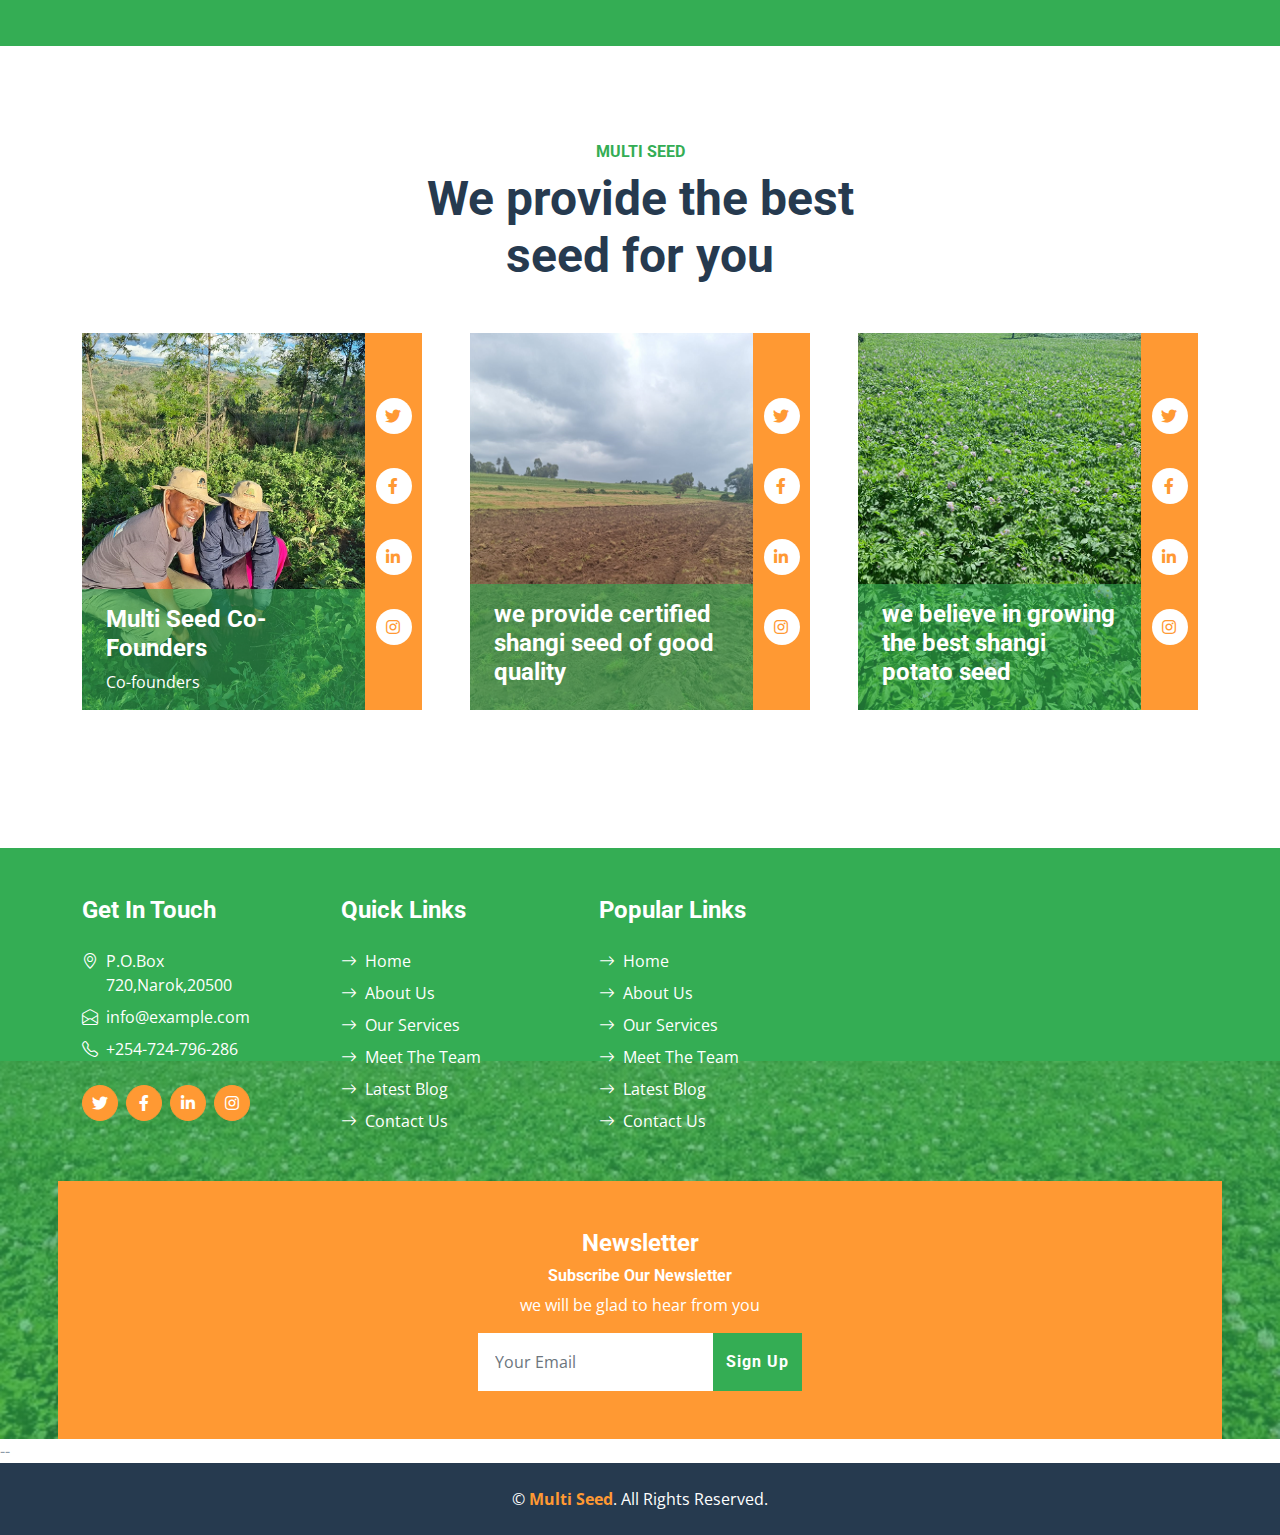
<file: about.html>
<!DOCTYPE html>
<html lang="en">

<head>
    <meta charset="utf-8">
    <title>MultiSeed - a Business in production and sale of shagi potato seed</title>
    <meta content="width=device-width, initial-scale=1.0" name="viewport">
    <meta content="Free HTML Templates" name="keywords">
    <meta content="Free HTML Templates" name="description">

    <!-- Favicon -->
    <link href="images/multi seed.jpg" rel="icon">

    <!-- Google Web Fonts -->
    <link rel="preconnect" href="https://fonts.gstatic.com">
    <link href="https://fonts.googleapis.com/css2?family=Open+Sans:wght@400;600&family=Roboto:wght@500;700&display=swap" rel="stylesheet">

    <!-- Icon Font Stylesheet -->
    <link href="https://cdnjs.cloudflare.com/ajax/libs/font-awesome/5.15.0/css/all.min.css" rel="stylesheet">
    <link href="https://cdn.jsdelivr.net/npm/bootstrap-icons@1.4.1/font/bootstrap-icons.css" rel="stylesheet">

    <!-- Libraries Stylesheet -->
    <link href="lib/owlcarousel/assets/owl.carousel.min.css" rel="stylesheet">

    <!-- Customized Bootstrap Stylesheet -->
    <link href="css/bootstrap.min.css" rel="stylesheet">

    <!-- Template Stylesheet -->
    <link href="css/style.css" rel="stylesheet">
</head>

<body>
    <!-- Topbar Start -->
    <div class="container-fluid px-5 d-none d-lg-block">
        <div class="row gx-5 py-3 align-items-center">
            <div class="col-lg-3">
                <div class="d-flex align-items-center justify-content-start">
                    <i class="bi bi-phone-vibrate fs-1 text-primary me-2"></i>
                    <h2 class="mb-0">+254-724-796-286</h2>
                </div>
            </div>
            <div class="col-lg-6">
                <div class="d-flex align-items-center justify-content-center">
                    <a href="index.html" class="navbar-brand ms-lg-5">
                        <h1 class="m-0 display-4 text-primary"><span class="text-secondary">Multi</span>Seed</h1>
                    </a>
                </div>
            </div>
            <div class="col-lg-3">
                <div class="d-flex align-items-center justify-content-end">
                    <a class="btn btn-primary btn-square rounded-circle me-2" href="#"><i class="fab fa-twitter"></i></a>
                    <a class="btn btn-primary btn-square rounded-circle me-2" href="#"><i class="fab fa-facebook-f"></i></a>
                    <a class="btn btn-primary btn-square rounded-circle me-2" href="#"><i class="fab fa-linkedin-in"></i></a>
                    <a class="btn btn-primary btn-square rounded-circle" href="#"><i class="fab fa-instagram"></i></a>
                </div>
            </div>
        </div>
    </div>
    <!-- Topbar End -->


    <!-- Navbar Start -->
    <nav class="navbar navbar-expand-lg bg-primary navbar-dark shadow-sm py-3 py-lg-0 px-3 px-lg-5">
        <a href="index.html" class="navbar-brand d-flex d-lg-none">
            <h1 class="m-0 display-4 text-secondary"><span class="text-white">Multi</span>Seed</h1>
        </a>
        <button class="navbar-toggler" type="button" data-bs-toggle="collapse" data-bs-target="#navbarCollapse">
            <span class="navbar-toggler-icon"></span>
        </button>
        <div class="collapse navbar-collapse" id="navbarCollapse">
            <div class="navbar-nav mx-auto py-0">
                <a href="index.html" class="nav-item nav-link">Home</a>
                <a href="about.html" class="nav-item nav-link active">About</a>
                <a href="Our partners.html" class="nav-item nav-link">Partners</a>
                <a href="product.html" class="nav-item nav-link">Product</a>
                <div class="nav-item dropdown">
                    <a href="#" class="nav-link dropdown-toggle" data-bs-toggle="dropdown">Pages</a>
                    <div class="dropdown-menu m-0">
                        <a href="blog.html" class="dropdown-item">Blog Grid</a>
                        <a href="detail.html" class="dropdown-item">Blog Detail</a>
                        <a href="Links.html" class="dropdown-item">Links</a>
                        <a href="team.html" class="dropdown-item">The Team</a>
                        <a href="testimonial.html" class="dropdown-item">Testimonial</a>
                    </div>
                </div>
                <a href="contact.html" class="nav-item nav-link">Contact</a>
            </div>
        </div>
    </nav>
    <!-- Navbar End -->


    <!-- Hero Start -->
    <div class="container-fluid bg-primary py-5 bg-hero mb-5">
        <div class="container py-5">
            <div class="row justify-content-start">
                <div class="col-lg-8 text-center text-lg-start">
                    <h1 class="display-1 text-white mb-md-4">About Us</h1>
                    <a href="" class="btn btn-primary py-md-3 px-md-5 me-3">Home</a>
                    <a href="" class="btn btn-secondary py-md-3 px-md-5">About Us</a>
                </div>
            </div>
        </div>
    </div>
    <!-- Hero End -->


    <!-- About Start -->
    <div class="container-fluid about pt-5">
        <div class="container">
            <div class="row gx-5">
                <div class="col-lg-6 mb-5 mb-lg-0">
                    <div class="d-flex h-100 border border-5 border-primary border-bottom-0 pt-4">
                        <img class="img-fluid mt-auto mx-auto" src="images/multiseed background.png">
                    </div>
                </div>
                <div class="col-lg-6 pb-5">
                    <div class="mb-3 pb-2">
                        <h6 class="text-primary text-uppercase">About Us</h6>
                        <h1 class="display-5">We provide certified shangi potato seed of good quality high yielding, disease-tolerant and locally available. </h1>
                    </div>
                    <p class="mb-4">Multi seed have increased their incomes as the yields are much higher. we are located in oloikirrai village in Narok county.</p>
                     <div class="row gx-5 gy-4">
                        <div class="col-sm-6">
                            <i class="fa fa-seedling display-1 text-secondary"></i>
                            <h4>100% Quality seed</h4>
                            <p class="mb-0">our seeds  are of high quality </p>
                        </div>
                        <div class="col-sm-6">
                            <i class="fa fa-award display-1 text-secondary"></i>
                            <h4>we are the best</h4>
                            <p class="mb-0">we are the best within our village</p>
                        </div>
                    </div>
                </div>
            </div>
        </div>
    </div>
    <!-- About End -->


    <!-- Facts Start -->
    <div class="container-fluid bg-primary facts py-5 mb-5">
        <div class="container py-5">
            <div class="row gx-5 gy-4">
                <div class="col-lg-3 col-md-6">
                    <div class="d-flex">
                        <div class="bg-secondary rounded-circle d-flex align-items-center justify-content-center mb-3" style="width: 60px; height: 60px;">
                            <i class="fa fa-star fs-4 text-white"></i>
                        </div>
                        <div class="ps-4">
                            <h5 class="text-white">Our Experience</h5>
                            <h1 class="display-5 text-white mb-0" data-toggle="counter-up">100</h1>
                        </div>
                    </div>
                </div>
                <div class="col-lg-3 col-md-6">
                    <div class="d-flex">
                        <div class="bg-secondary rounded-circle d-flex align-items-center justify-content-center mb-3" style="width: 60px; height: 60px;">
                            <i class="fa fa-users fs-4 text-white"></i>
                        </div>
                        <div class="ps-4">
                            <h5 class="text-white">Farm Specialist</h5>
                            <h1 class="display-5 text-white mb-0" data-toggle="counter-up">100</h1>
                        </div>
                    </div>
                </div>
                <div class="col-lg-3 col-md-6">
                    <div class="d-flex">
                        <div class="bg-secondary rounded-circle d-flex align-items-center justify-content-center mb-3" style="width: 60px; height: 60px;">
                            <i class="fa fa-check fs-4 text-white"></i>
                        </div>
                        <div class="ps-4">
                            <h5 class="text-white">Our products </h5>
                            <h1 class="display-5 text-white mb-0" data-toggle="counter-up">100</h1>
                        </div>
                    </div>
                </div>
                <div class="col-lg-3 col-md-6">
                    <div class="d-flex">
                        <div class="bg-secondary rounded-circle d-flex align-items-center justify-content-center mb-3" style="width: 60px; height: 60px;">
                            <i class="fa fa-mug-hot fs-4 text-white"></i>
                        </div>
                        <div class="ps-4">
                            <h5 class="text-white">Happy Clients</h5>
                            <h1 class="display-5 text-white mb-0" data-toggle="counter-up">100</h1>
                        </div>
                    </div>
                </div>
            </div>
        </div>
    </div>
    <!-- Facts End -->


    <!-- Team Start -->
    <div class="container-fluid py-5">
        <div class="container">
            <div class="mx-auto text-center mb-5" style="max-width: 500px;">
                <h6 class="text-primary text-uppercase">Multi Seed</h6>
                <h1 class="display-5">We provide the best seed for you</h1>
            </div>
            <div class="row g-5">
                <div class="col-lg-4 col-md-6">
                    <div class="row g-0">
                        <div class="col-10">
                            <div class="position-relative">
                                <img class="img-fluid w-100" src="images/Multiseed plantingtree.png" alt="">
                                <div class="position-absolute start-0 bottom-0 w-100 py-3 px-4" style="background: rgba(52, 173, 84, 0.603);">
                                    <h4 class="text-white">Multi Seed Co-Founders</h4>
                                    <span class="text-white">Co-founders</span>
                                </div>
                            </div>
                        </div>
                        
                        
                        <div class="col-2">
                            <div class="h-100 d-flex flex-column align-items-center justify-content-around bg-secondary py-5">
                                <a class="btn btn-square rounded-circle bg-white" href="#"><i class="fab fa-twitter text-secondary"></i></a>
                                <a class="btn btn-square rounded-circle bg-white" href="#"><i class="fab fa-facebook-f text-secondary"></i></a>
                                <a class="btn btn-square rounded-circle bg-white" href="#"><i class="fab fa-linkedin-in text-secondary"></i></a>
                                <a class="btn btn-square rounded-circle bg-white" href="#"><i class="fab fa-instagram text-secondary"></i></a>
                            </div>
                        </div>
                    </div>
                </div>
                <div class="col-lg-4 col-md-6">
                    <div class="row g-0">
                        <div class="col-10">
                            <div class="position-relative">
                                <img class="img-fluid w-100" src="images/prepared land ridges.png" alt="">
                                <div class="position-absolute start-0 bottom-0 w-100 py-3 px-4" style="background: rgba(52, 173, 84, 0.603);">
                                    <h4 class="text-white">we provide certified shangi seed of good quality</h4>
                                    <span class="text-white"></span>
                                </div>
                            </div>
                        </div>
                         <!-- Facts End  -->
                        <div class="col-2">
                            <div class="h-100 d-flex flex-column align-items-center justify-content-around bg-secondary py-5">
                                <a class="btn btn-square rounded-circle bg-white" href="#"><i class="fab fa-twitter text-secondary"></i></a>
                                <a class="btn btn-square rounded-circle bg-white" href="#"><i class="fab fa-facebook-f text-secondary"></i></a>
                                <a class="btn btn-square rounded-circle bg-white" href="#"><i class="fab fa-linkedin-in text-secondary"></i></a>
                                <a class="btn btn-square rounded-circle bg-white" href="#"><i class="fab fa-instagram text-secondary"></i></a>
                            </div>
                        </div>
                    </div>
                </div>
                <div class="col-lg-4 col-md-6">
                    <div class="row g-0">
                        <div class="col-10">
                            <div class="position-relative">
                                <img class="img-fluid w-100" src="images/market ready flowers potato.png" alt="">
                                <div class="position-absolute start-0 bottom-0 w-100 py-3 px-4" style="background: rgba(52, 173, 84, 0.603);">
                                    <h4 class="text-white">we believe in growing the best shangi potato seed</h4>
                                    <span class="text-white"></span>
                                </div>
                            </div>
                        </div>
                        <div class="col-2">
                            <div class="h-100 d-flex flex-column align-items-center justify-content-around bg-secondary py-5">
                                <a class="btn btn-square rounded-circle bg-white" href="#"><i class="fab fa-twitter text-secondary"></i></a>
                                <a class="btn btn-square rounded-circle bg-white" href="#"><i class="fab fa-facebook-f text-secondary"></i></a>
                                <a class="btn btn-square rounded-circle bg-white" href="#"><i class="fab fa-linkedin-in text-secondary"></i></a>
                                <a class="btn btn-square rounded-circle bg-white" href="#"><i class="fab fa-instagram text-secondary"></i></a>
                            </div>
                        </div>
                    </div>
                </div>
            </div>
        </div>
    </div>
    <!-- Team End -->
    

    <!-- Footer Start -->
    <div class="container-fluid bg-footer bg-primary text-white mt-5">
        <div class="container">
            <div class="row gx-5">
                <div class="col-lg-8 col-md-6">
                    <div class="row gx-5">
                        <div class="col-lg-4 col-md-12 pt-5 mb-5">
                            <h4 class="text-white mb-4">Get In Touch</h4>
                            <div class="d-flex mb-2">
                                <i class="bi bi-geo-alt text-white me-2"></i>
                                <p class="text-white mb-0">P.O.Box 720,Narok,20500</p>
                            </div>
                            <div class="d-flex mb-2">
                                <i class="bi bi-envelope-open text-white me-2"></i>
                                <p class="text-white mb-0">info@example.com</p>
                            </div>
                            <div class="d-flex mb-2">
                                <i class="bi bi-telephone text-white me-2"></i>
                                <p class="text-white mb-0">+254-724-796-286</p>
                            </div>
                            <div class="d-flex mt-4">
                                <a class="btn btn-secondary btn-square rounded-circle me-2" href="#"><i class="fab fa-twitter"></i></a>
                                <a class="btn btn-secondary btn-square rounded-circle me-2" href="#"><i class="fab fa-facebook-f"></i></a>
                                <a class="btn btn-secondary btn-square rounded-circle me-2" href="#"><i class="fab fa-linkedin-in"></i></a>
                                <a class="btn btn-secondary btn-square rounded-circle" href="#"><i class="fab fa-instagram"></i></a>
                            </div>
                        </div>
                        <div class="col-lg-4 col-md-12 pt-0 pt-lg-5 mb-5">
                            <h4 class="text-white mb-4">Quick Links</h4>
                            <div class="d-flex flex-column justify-content-start">
                                <a class="text-white mb-2" href="#"><i class="bi bi-arrow-right text-white me-2"></i>Home</a>
                                <a class="text-white mb-2" href="#"><i class="bi bi-arrow-right text-white me-2"></i>About Us</a>
                                <a class="text-white mb-2" href="#"><i class="bi bi-arrow-right text-white me-2"></i>Our Services</a>
                                <a class="text-white mb-2" href="#"><i class="bi bi-arrow-right text-white me-2"></i>Meet The Team</a>
                                <a class="text-white mb-2" href="#"><i class="bi bi-arrow-right text-white me-2"></i>Latest Blog</a>
                                <a class="text-white" href="#"><i class="bi bi-arrow-right text-white me-2"></i>Contact Us</a>
                            </div>
                        </div>
                        <div class="col-lg-4 col-md-12 pt-0 pt-lg-5 mb-5">
                            <h4 class="text-white mb-4">Popular Links</h4>
                            <div class="d-flex flex-column justify-content-start">
                                <a class="text-white mb-2" href="#"><i class="bi bi-arrow-right text-white me-2"></i>Home</a>
                                <a class="text-white mb-2" href="#"><i class="bi bi-arrow-right text-white me-2"></i>About Us</a>
                                <a class="text-white mb-2" href="#"><i class="bi bi-arrow-right text-white me-2"></i>Our Services</a>
                                <a class="text-white mb-2" href="#"><i class="bi bi-arrow-right text-white me-2"></i>Meet The Team</a>
                                <a class="text-white mb-2" href="#"><i class="bi bi-arrow-right text-white me-2"></i>Latest Blog</a>
                                <a class="text-white" href="#"><i class="bi bi-arrow-right text-white me-2"></i>Contact Us</a>
                            </div>
                        </div>
                    </div>
                </div>
               <!- <div class="col-lg-4 col-md-6 mt-lg-n5">
                    <div class="d-flex flex-column align-items-center justify-content-center text-center h-100 bg-secondary p-5">
                        <h4 class="text-white">Newsletter</h4>
                        <h6 class="text-white">Subscribe Our Newsletter</h6>
                        <p>we will be glad to hear from you</p>
                        <form action="">
                            <div class="input-group">
                                <input type="text" class="form-control border-white p-3" placeholder="Your Email">
                                <button class="btn btn-primary">Sign Up</button>
                            </div>
                        </form>
                    </div>
                </div>
            </div>
        </div>
    </div> --
   
    
    <div class="container-fluid bg-dark text-white py-4">
        <div class="container text-center">
            <p class="mb-0">&copy; <a class="text-secondary fw-bold" href="#">Multi Seed</a>. All Rights Reserved.</p>
        </div>
    </div>
    <!-- Footer End -->


    <!-- Back to Top -->
    <a href="#" class="btn btn-secondary py-3 fs-4 back-to-top"><i class="bi bi-arrow-up"></i></a>


    <!-- JavaScript Libraries -->
    <script src="https://code.jquery.com/jquery-3.4.1.min.js"></script>
    <script src="https://cdn.jsdelivr.net/npm/bootstrap@5.0.0/dist/js/bootstrap.bundle.min.js"></script>
    <script src="lib/easing/easing.min.js"></script>
    <script src="lib/waypoints/waypoints.min.js"></script>
    <script src="lib/counterup/counterup.min.js"></script>
    <script src="lib/owlcarousel/owl.carousel.min.js"></script>

    <!-- Template Javascript -->
    <script src="js/main.js"></script>
</body>

</html>
</file>
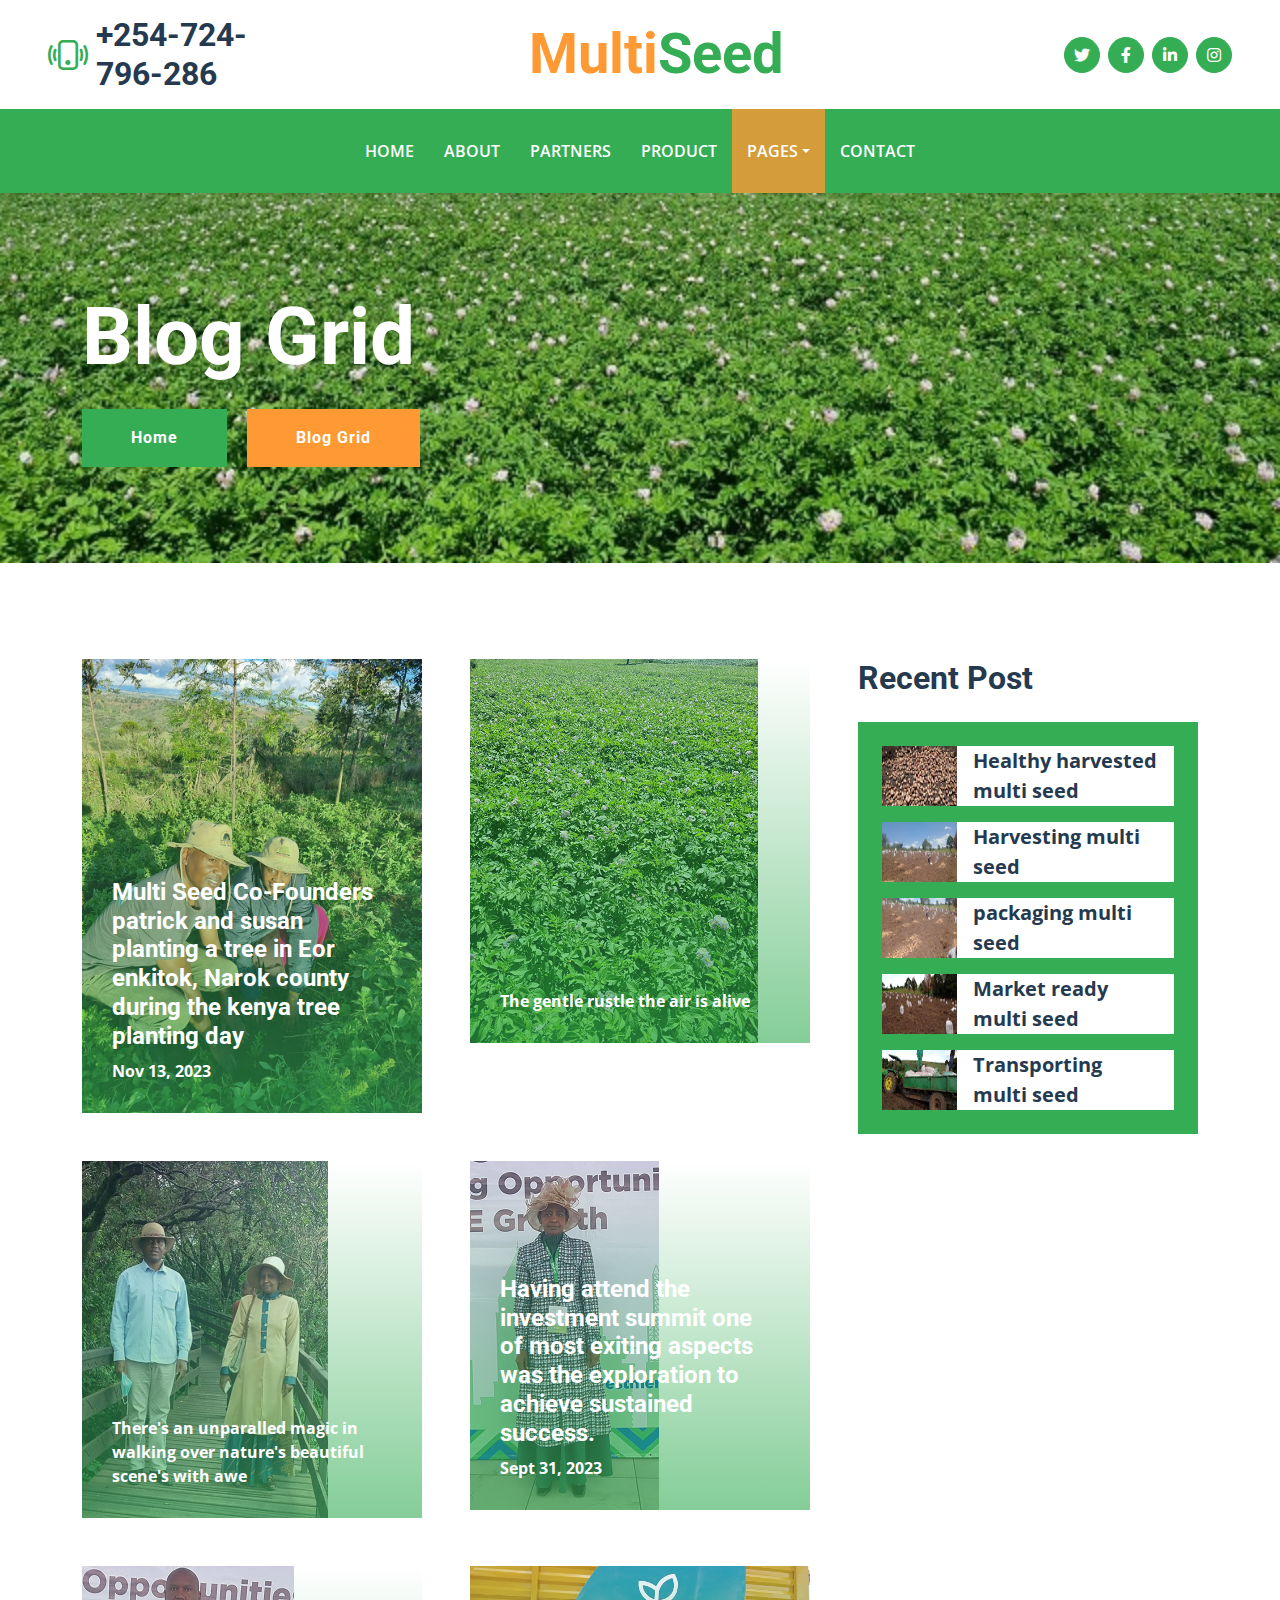
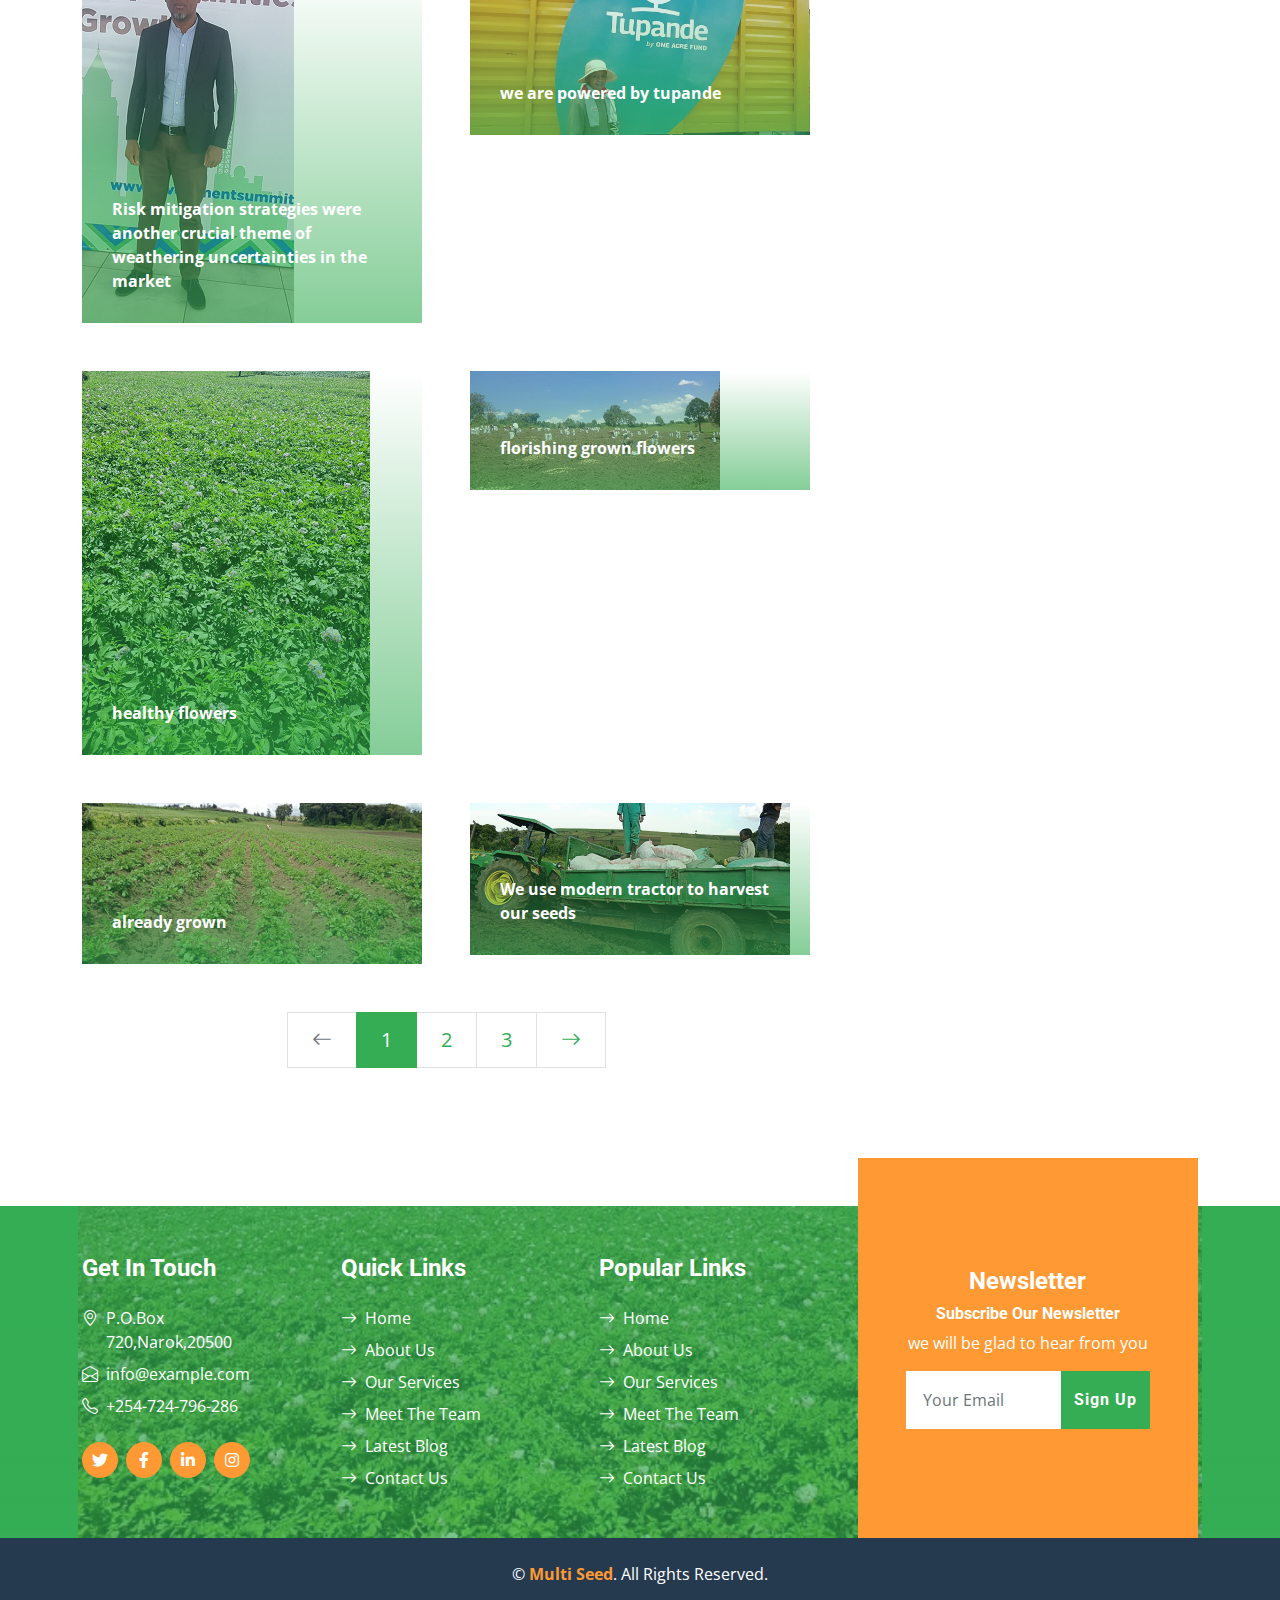
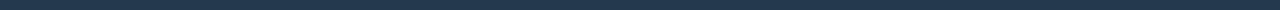
<file: blog.html>
<!DOCTYPE html>
<html lang="en">

<head>
    <meta charset="utf-8">
    <title>Multi Seed- a Business in production and sale of shangi certified potato seed</title>
    <meta content="width=device-width, initial-scale=1.0" name="viewport">
    <meta content="Free HTML Templates" name="keywords">
    <meta content="Free HTML Templates" name="description">

    <!-- Favicon -->
    <link href="images/multi seed.jpg" rel="icon">

    <!-- Google Web Fonts -->
    <link rel="preconnect" href="https://fonts.gstatic.com">
    <link href="https://fonts.googleapis.com/css2?family=Open+Sans:wght@400;600&family=Roboto:wght@500;700&display=swap" rel="stylesheet">

    <!-- Icon Font Stylesheet -->
    <link href="https://cdnjs.cloudflare.com/ajax/libs/font-awesome/5.15.0/css/all.min.css" rel="stylesheet">
    <link href="https://cdn.jsdelivr.net/npm/bootstrap-icons@1.4.1/font/bootstrap-icons.css" rel="stylesheet">

    <!-- Libraries Stylesheet -->
    <link href="lib/owlcarousel/assets/owl.carousel.min.css" rel="stylesheet">

    <!-- Customized Bootstrap Stylesheet -->
    <link href="css/bootstrap.min.css" rel="stylesheet">

    <!-- Template Stylesheet -->
    <link href="css/style.css" rel="stylesheet">
</head>

<body>
    <!-- Topbar Start -->
    <div class="container-fluid px-5 d-none d-lg-block">
        <div class="row gx-5 py-3 align-items-center">
            <div class="col-lg-3">
                <div class="d-flex align-items-center justify-content-start">
                    <i class="bi bi-phone-vibrate fs-1 text-primary me-2"></i>
                    <h2 class="mb-0">+254-724-796-286</h2>
                </div>
            </div>
            <div class="col-lg-6">
                <div class="d-flex align-items-center justify-content-center">
                    <a href="index.html" class="navbar-brand ms-lg-5">
                        <h1 class="m-0 display-4 text-primary"><span class="text-secondary">Multi</span>Seed</h1>
                    </a>
                </div>
            </div>
            <div class="col-lg-3">
                <div class="d-flex align-items-center justify-content-end">
                    <a class="btn btn-primary btn-square rounded-circle me-2" href="#"><i class="fab fa-twitter"></i></a>
                    <a class="btn btn-primary btn-square rounded-circle me-2" href="#"><i class="fab fa-facebook-f"></i></a>
                    <a class="btn btn-primary btn-square rounded-circle me-2" href="#"><i class="fab fa-linkedin-in"></i></a>
                    <a class="btn btn-primary btn-square rounded-circle" href="#"><i class="fab fa-instagram"></i></a>
                </div>
            </div>
        </div>
    </div>
    <!-- Topbar End -->


    <!-- Navbar Start -->
    <nav class="navbar navbar-expand-lg bg-primary navbar-dark shadow-sm py-3 py-lg-0 px-3 px-lg-5">
        <a href="index.html" class="navbar-brand d-flex d-lg-none">
            <h1 class="m-0 display-4 text-secondary"><span class="text-white">Multi</span>Seed</h1>
        </a>
        <button class="navbar-toggler" type="button" data-bs-toggle="collapse" data-bs-target="#navbarCollapse">
            <span class="navbar-toggler-icon"></span>
        </button>
        <div class="collapse navbar-collapse" id="navbarCollapse">
            <div class="navbar-nav mx-auto py-0">
                <a href="index.html" class="nav-item nav-link">Home</a>
                <a href="about.html" class="nav-item nav-link">About</a>
                <a href="partners.html" class="nav-item nav-link">Partners</a>
                <a href="product.html" class="nav-item nav-link">Product</a>
                <div class="nav-item dropdown">
                    <a href="#" class="nav-link dropdown-toggle active" data-bs-toggle="dropdown">Pages</a>
                    <div class="dropdown-menu m-0">
                        <a href="blog.html" class="dropdown-item active">Blog Grid</a>
                        <a href="detail.html" class="dropdown-item">Blog Detail</a>
                        <a href="Links.html" class="dropdown-item">Links</a>
                        <a href="team.html" class="dropdown-item">The Team</a>
                        <a href="testimonial.html" class="dropdown-item">Testimonial</a>
                    </div>
                </div>
                <a href="contact.html" class="nav-item nav-link">Contact</a>
            </div>
        </div>
    </nav>
    <!-- Navbar End -->


    <!-- Hero Start -->
    <div class="container-fluid bg-primary py-5 bg-hero mb-5">
        <div class="container py-5">
            <div class="row justify-content-start">
                <div class="col-lg-8 text-center text-lg-start">
                    <h1 class="display-1 text-white mb-md-4">Blog Grid</h1>
                    <a href="" class="btn btn-primary py-md-3 px-md-5 me-3">Home</a>
                    <a href="" class="btn btn-secondary py-md-3 px-md-5">Blog Grid</a>
                </div>
            </div>
        </div>
    </div>
    <!-- Hero End -->


    <!-- Blog Start -->
    <div class="container py-5">
        <div class="row g-5">
            <!-- Blog list Start -->
            <div class="col-lg-8">
                <div class="row g-5">
                    <div class="col-md-6">
                        <div class="blog-item position-relative overflow-hidden">
                            <img class="img-fluid" src="images/Multiseed plantingtree.png" alt="">
                            <a class="blog-overlay" href="">
                                <h4 class="text-white">Multi Seed Co-Founders patrick and susan planting a tree in Eor enkitok, Narok county during the kenya tree planting day</h4>
                                <span class="text-white fw-bold">Nov 13, 2023</span>
                            
                            </a>
                        </div>
                    </div>
                    <div class="col-md-6">
                        <div class="blog-item position-relative overflow-hidden">
                            <img class="img-fluid" src="images/market ready flowers potato.png" alt="">
                            <a class="blog-overlay" href="">
                                <h4 class="text-white"></h4>
                                <span class="text-white fw-bold">The gentle rustle the air is alive</span>
                            </a>
                        </div>
                    </div>
                    <div class="col-md-6">
                        <div class="blog-item position-relative overflow-hidden">
                            <img class="img-fluid" src="images/patrik and susan safari walk.png" alt="">
                            <a class="blog-overlay" href="">
                                <h4 class="text-white"></h4>
                                <span class="text-white fw-bold">There's an unparalled magic in walking over nature's beautiful scene's with awe</span>
                            </a>
                        </div>
                    </div>
                    <div class="col-md-6">
                        <div class="blog-item position-relative overflow-hidden">
                            <img class="img-fluid" src="images/investmensummit susan.png" alt="">
                            <a class="blog-overlay" href="">
                                <h4 class="text-white">Having attend the investment summit one of most exiting aspects was the exploration  to achieve sustained success.</h4>
                                <span class="text-white fw-bold">Sept 31, 2023</span>
                            </a>
                        </div>
                    </div>
                    <div class="col-md-6">
                        <div class="blog-item position-relative overflow-hidden">
                            <img class="img-fluid" src="images/patrick.png" alt="">
                            <a class="blog-overlay" href="">
                                <h4 class="text-white"></h4>
                                <span class="text-white fw-bold">Risk mitigation strategies were another crucial theme 
                                    of weathering uncertainties in the market</span>
                            </a>
                        </div>
                    </div>
                    <div class="col-md-6">
                        <div class="blog-item position-relative overflow-hidden">
                            <img class="img-fluid" src="images/miltiseed tupande.png" alt="">
                            <a class="blog-overlay" href="">
                                <h4 class="text-white"></h4>
                                <span class="text-white fw-bold">we are powered by tupande</span>
                            </a>
                        </div>
                    </div>
                    <div class="col-md-6">
                        <div class="blog-item position-relative overflow-hidden">
                            <img class="img-fluid" src="images/market ready flowers potato.png" alt="">
                            <a class="blog-overlay" href="">
                                <h4 class="text-white"></h4>
                                <span class="text-white fw-bold">healthy flowers</span>
                            </a>
                        </div>
                    </div>
                    <div class="col-md-6">
                        <div class="blog-item position-relative overflow-hidden">
                            <img class="img-fluid" src="images/Harvest stage 3.png" alt="">
                            <a class="blog-overlay" href="">
                                <h4 class="text-white"></h4>
                                <span class="text-white fw-bold">florishing grown flowers</span>
                            </a>
                        </div>
                    </div>
                    <div class="col-md-6">
                        <div class="blog-item position-relative overflow-hidden">
                            <img class="img-fluid" src="images/growing potato ridges.png" alt="">
                            <a class="blog-overlay" href="">
                                <h4 class="text-white"></h4>
                                <span class="text-white fw-bold">already grown</span>
                            </a>
                        </div>
                    </div>
                    <div class="col-md-6">
                        <div class="blog-item position-relative overflow-hidden">
                            <img class="img-fluid" src="images/Harvesting 5 tractor.png" alt="">
                            <a class="blog-overlay" href="">
                                <h4 class="text-white"></h4>
                                <span class="text-white fw-bold">We use modern tractor to harvest our seeds</span>
                            </a>
                        </div>
                    </div>
                    <div class="col-12">
                        <nav aria-label="Page navigation">
                          <ul class="pagination pagination-lg justify-content-center m-0">
                            <li class="page-item disabled">
                              <a class="page-link rounded-0" href="#" aria-label="Previous">
                                <span aria-hidden="true"><i class="bi bi-arrow-left"></i></span>
                              </a>
                            </li>
                            <li class="page-item active"><a class="page-link" href="#">1</a></li>
                            <li class="page-item"><a class="page-link" href="#">2</a></li>
                            <li class="page-item"><a class="page-link" href="#">3</a></li>
                            <li class="page-item">
                              <a class="page-link rounded-0" href="#" aria-label="Next">
                                <span aria-hidden="true"><i class="bi bi-arrow-right"></i></span>
                              </a>
                            </li>
                          </ul>
                        </nav>
                    </div>
                </div>
            </div>
            <!-- Blog list End -->

            <!-- Sidebar Start -->
            <div class="col-lg-4">
                <!-- Search Form Start --
                <div class="mb-5">
                    <div class="input-group">
                        <input type="text" class="form-control p-3" placeholder="Keyword">
                        <button class="btn btn-primary px-4"><i class="bi bi-search"></i></button>
                    </div>
                </div>
                <!-- Search Form End -->

                <!-- Category Start --
                <div class="mb-5">
                    <h2 class="mb-4">Categories</h2>
                    <div class="d-flex flex-column justify-content-start bg-primary p-4">
                        <a class="fs-5 fw-bold text-white mb-2" href="#"><i class="bi bi-arrow-right me-2"></i>Web Design</a>
                        <a class="fs-5 fw-bold text-white mb-2" href="#"><i class="bi bi-arrow-right me-2"></i>Web Development</a>
                        <a class="fs-5 fw-bold text-white mb-2" href="#"><i class="bi bi-arrow-right me-2"></i>Web Development</a>
                        <a class="fs-5 fw-bold text-white mb-2" href="#"><i class="bi bi-arrow-right me-2"></i>Keyword Research</a>
                        <a class="fs-5 fw-bold text-white" href="#"><i class="bi bi-arrow-right me-2"></i>Email Marketing</a>
                    </div>
                </div>
                <!-- Category End -->

                <!- Recent Post Start --
                <div class="mb-5">
                    <h2 class="mb-4">Recent Post</h2>
                    <div class="bg-primary p-4">
                        <div class="d-flex overflow-hidden mb-3">
                            <img class="img-fluid flex-shrink-0" src="images/Recent blog 1.png" style="width: 75px;" alt="">
                            <a href="" class="d-flex align-items-center bg-white text-dark fs-5 fw-bold px-3 mb-0"> Healthy harvested multi seed
                            </a>
                        </div>
                        <div class="d-flex overflow-hidden mb-3">
                            <img class="img-fluid flex-shrink-0" src="images/Recent blog 2.png" style="width: 75px;" alt="">
                            <a href="" class="d-flex align-items-center bg-white text-dark fs-5 fw-bold px-3 mb-0">Harvesting multi seed 
                            </a>
                        </div>
                        <div class="d-flex overflow-hidden mb-3">
                            <img class="img-fluid flex-shrink-0" src="images/Recent blog 3.png" style="width: 75px;" alt="">
                            <a href="" class="d-flex align-items-center bg-white text-dark fs-5 fw-bold px-3 mb-0">packaging multi seed
                            </a>
                        </div>
                        <div class="d-flex overflow-hidden mb-3">
                            <img class="img-fluid flex-shrink-0" src="images/Recent blog 4.png" style="width: 75px;" alt="">
                            <a href="" class="d-flex align-items-center bg-white text-dark fs-5 fw-bold px-3 mb-0">Market ready multi seed
                            </a>
                        </div>
                        <div class="d-flex overflow-hidden">
                            <img class="img-fluid flex-shrink-0" src="images/Harvesting 5 tractor.png" style="width: 75px;" alt="">
                            <a href="" class="d-flex align-items-center bg-white text-dark fs-5 fw-bold px-3 mb-0">Transporting multi seed
                            </a>
                        </div>
                    </div>
                </div>
                <!-- Recent Post End -->

                <!-- Image Start --
                <div class="mb-5">
                    <img src="img/blog-1.jpg" alt="" class="img-fluid rounded">
                </div>
                <!-- Image End -->

                <!-- Tags Start --
                <div class="mb-5">
                    <h2 class="mb-4">Tag Cloud</h2>
                    <div class="d-flex flex-wrap m-n1">
                        <a href="" class="btn btn-primary m-1">Design</a>
                        <a href="" class="btn btn-primary m-1">Development</a>
                        <a href="" class="btn btn-primary m-1">Marketing</a>
                        <a href="" class="btn btn-primary m-1">SEO</a>
                        <a href="" class="btn btn-primary m-1">Writing</a>
                        <a href="" class="btn btn-primary m-1">Consulting</a>
                        <a href="" class="btn btn-primary m-1">Design</a>
                        <a href="" class="btn btn-primary m-1">Development</a>
                        <a href="" class="btn btn-primary m-1">Marketing</a>
                        <a href="" class="btn btn-primary m-1">SEO</a>
                        <a href="" class="btn btn-primary m-1">Writing</a>
                        <a href="" class="btn btn-primary m-1">Consulting</a>
                    </div>
                </div>
                <!-- Tags End -->

                <!-- Plain Text Start --
                <div>
                    <h2 class="mb-4">Plain Text</h2>
                    <div class="bg-primary text-center text-white" style="padding: 30px;">
                        <p>Vero sea et accusam justo dolor accusam lorem consetetur, dolores sit amet sit dolor clita kasd justo, diam accusam no sea ut tempor magna takimata, amet sit et diam dolor ipsum amet diam</p>
                        <a href="" class="btn btn-secondary py-2 px-4">Read More</a>
                    </div>
                </div>
                <!-- Plain Text End -->
            </div>
            <!-- Sidebar End -->
        </div>
    </div>
    <!-- Blog End -->


    <!-- Footer Start -->
    <div class="container-fluid bg-footer bg-primary text-white mt-5">
        <div class="container">
            <div class="row gx-5">
                <div class="col-lg-8 col-md-6">
                    <div class="row gx-5">
                        <div class="col-lg-4 col-md-12 pt-5 mb-5">
                            <h4 class="text-white mb-4">Get In Touch</h4>
                            <div class="d-flex mb-2">
                                <i class="bi bi-geo-alt text-white me-2"></i>
                                <p class="text-white mb-0">P.O.Box 720,Narok,20500</p>
                            </div>
                            <div class="d-flex mb-2">
                                <i class="bi bi-envelope-open text-white me-2"></i>
                                <p class="text-white mb-0">info@example.com</p>
                            </div>
                            <div class="d-flex mb-2">
                                <i class="bi bi-telephone text-white me-2"></i>
                                <p class="text-white mb-0">+254-724-796-286</p>
                            </div>
                            <div class="d-flex mt-4">
                                <a class="btn btn-secondary btn-square rounded-circle me-2" href="#"><i class="fab fa-twitter"></i></a>
                                <a class="btn btn-secondary btn-square rounded-circle me-2" href="#"><i class="fab fa-facebook-f"></i></a>
                                <a class="btn btn-secondary btn-square rounded-circle me-2" href="#"><i class="fab fa-linkedin-in"></i></a>
                                <a class="btn btn-secondary btn-square rounded-circle" href="#"><i class="fab fa-instagram"></i></a>
                            </div>
                        </div>
                        <div class="col-lg-4 col-md-12 pt-0 pt-lg-5 mb-5">
                            <h4 class="text-white mb-4">Quick Links</h4>
                            <div class="d-flex flex-column justify-content-start">
                                <a class="text-white mb-2" href="#"><i class="bi bi-arrow-right text-white me-2"></i>Home</a>
                                <a class="text-white mb-2" href="#"><i class="bi bi-arrow-right text-white me-2"></i>About Us</a>
                                <a class="text-white mb-2" href="#"><i class="bi bi-arrow-right text-white me-2"></i>Our Services</a>
                                <a class="text-white mb-2" href="#"><i class="bi bi-arrow-right text-white me-2"></i>Meet The Team</a>
                                <a class="text-white mb-2" href="#"><i class="bi bi-arrow-right text-white me-2"></i>Latest Blog</a>
                                <a class="text-white" href="#"><i class="bi bi-arrow-right text-white me-2"></i>Contact Us</a>
                            </div>
                        </div>
                        <div class="col-lg-4 col-md-12 pt-0 pt-lg-5 mb-5">
                            <h4 class="text-white mb-4">Popular Links</h4>
                            <div class="d-flex flex-column justify-content-start">
                                <a class="text-white mb-2" href="#"><i class="bi bi-arrow-right text-white me-2"></i>Home</a>
                                <a class="text-white mb-2" href="#"><i class="bi bi-arrow-right text-white me-2"></i>About Us</a>
                                <a class="text-white mb-2" href="#"><i class="bi bi-arrow-right text-white me-2"></i>Our Services</a>
                                <a class="text-white mb-2" href="#"><i class="bi bi-arrow-right text-white me-2"></i>Meet The Team</a>
                                <a class="text-white mb-2" href="#"><i class="bi bi-arrow-right text-white me-2"></i>Latest Blog</a>
                                <a class="text-white" href="#"><i class="bi bi-arrow-right text-white me-2"></i>Contact Us</a>
                            </div>
                        </div>
                    </div>
                </div>
                <div class="col-lg-4 col-md-6 mt-lg-n5">
                    <div class="d-flex flex-column align-items-center justify-content-center text-center h-100 bg-secondary p-5">
                        <h4 class="text-white">Newsletter</h4>
                        <h6 class="text-white">Subscribe Our Newsletter</h6>
                        <p>we will be glad to hear from you</p>
                        <form action="">
                            <div class="input-group">
                                <input type="text" class="form-control border-white p-3" placeholder="Your Email">
                                <button class="btn btn-primary">Sign Up</button>
                            </div>
                        </form>
                    </div>
                </div>
            </div>
        </div>
    </div>
    <div class="container-fluid bg-dark text-white py-4">
        <div class="container text-center">
            <p class="mb-0">&copy; <a class="text-secondary fw-bold" href="#">Multi Seed</a>. All Rights Reserved.</p>
        </div>
    </div>
    <!-- Footer End -->


    <!-- Back to Top -->
    <a href="#" class="btn btn-secondary py-3 fs-4 back-to-top"><i class="bi bi-arrow-up"></i></a>


    <!-- JavaScript Libraries -->
    <script src="https://code.jquery.com/jquery-3.4.1.min.js"></script>
    <script src="https://cdn.jsdelivr.net/npm/bootstrap@5.0.0/dist/js/bootstrap.bundle.min.js"></script>
    <script src="lib/easing/easing.min.js"></script>
    <script src="lib/waypoints/waypoints.min.js"></script>
    <script src="lib/counterup/counterup.min.js"></script>
    <script src="lib/owlcarousel/owl.carousel.min.js"></script>

    <!-- Template Javascript -->
    <script src="js/main.js"></script>
</body>

</html>
</file>
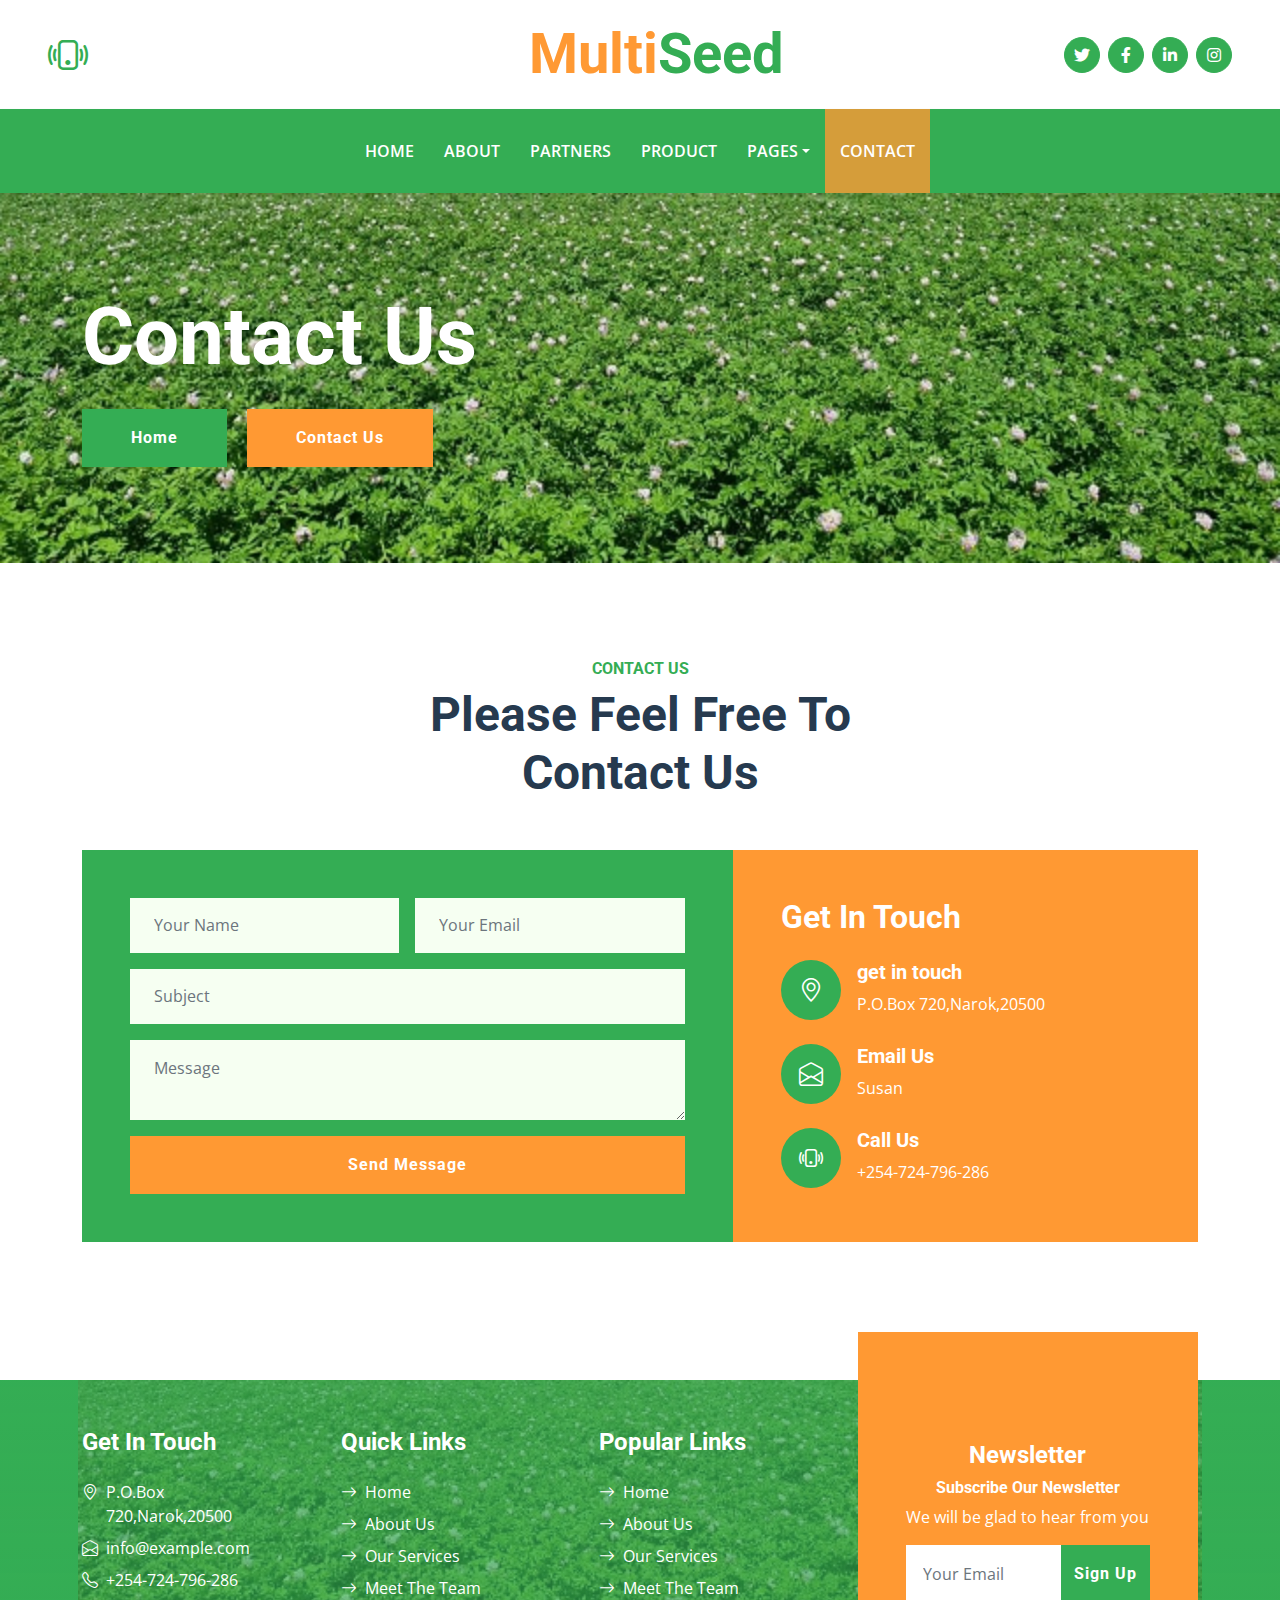
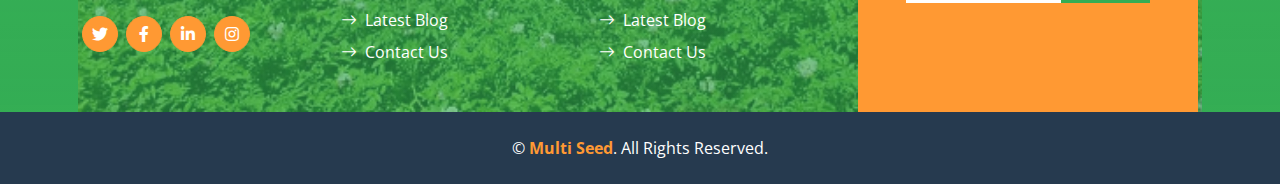
<file: contact.html>
<!DOCTYPE html>
<html lang="en">

<head>
    <meta charset="utf-8">
    <title>Multi Seed - a Business in production and sale of shagi potato seed</title>
    <meta content="width=device-width, initial-scale=1.0" name="viewport">
    <meta content="Free HTML Templates" name="keywords">
    <meta content="Free HTML Templates" name="description">

    <!-- Favicon -->
    <link href="images/multi seed.jpg" rel="icon">

    <!-- Google Web Fonts -->
    <link rel="preconnect" href="https://fonts.gstatic.com">
    <link href="https://fonts.googleapis.com/css2?family=Open+Sans:wght@400;600&family=Roboto:wght@500;700&display=swap" rel="stylesheet">

    <!-- Icon Font Stylesheet -->
    <link href="https://cdnjs.cloudflare.com/ajax/libs/font-awesome/5.15.0/css/all.min.css" rel="stylesheet">
    <link href="https://cdn.jsdelivr.net/npm/bootstrap-icons@1.4.1/font/bootstrap-icons.css" rel="stylesheet">

    <!-- Libraries Stylesheet -->
    <link href="lib/owlcarousel/assets/owl.carousel.min.css" rel="stylesheet">

    <!-- Customized Bootstrap Stylesheet -->
    <link href="css/bootstrap.min.css" rel="stylesheet">

    <!-- Template Stylesheet -->
    <link href="css/style.css" rel="stylesheet">
</head>

<body>
    <!-- Topbar Start -->
    <div class="container-fluid px-5 d-none d-lg-block">
        <div class="row gx-5 py-3 align-items-center">
            <div class="col-lg-3">
                <div class="d-flex align-items-center justify-content-start">
                    <i class="bi bi-phone-vibrate fs-1 text-primary me-2"></i>
                    <h2 class="mb-0"></h2>
                </div>
            </div>
            <div class="col-lg-6">
                <div class="d-flex align-items-center justify-content-center">
                    <a href="index.html" class="navbar-brand ms-lg-5">
                        <h1 class="m-0 display-4 text-primary"><span class="text-secondary">Multi</span>Seed</h1>
                    </a>
                </div>
            </div>
            <div class="col-lg-3">
                <div class="d-flex align-items-center justify-content-end">
                    <a class="btn btn-primary btn-square rounded-circle me-2" href="#"><i class="fab fa-twitter"></i></a>
                    <a class="btn btn-primary btn-square rounded-circle me-2" href="#"><i class="fab fa-facebook-f"></i></a>
                    <a class="btn btn-primary btn-square rounded-circle me-2" href="#"><i class="fab fa-linkedin-in"></i></a>
                    <a class="btn btn-primary btn-square rounded-circle" href="#"><i class="fab fa-instagram"></i></a>
                </div>
            </div>
        </div>
    </div>
    <!-- Topbar End -->


    <!-- Navbar Start -->
    <nav class="navbar navbar-expand-lg bg-primary navbar-dark shadow-sm py-3 py-lg-0 px-3 px-lg-5">
        <a href="index.html" class="navbar-brand d-flex d-lg-none">
            <h1 class="m-0 display-4 text-secondary"><span class="text-white">Multi</span>Seed</h1>
        </a>
        <button class="navbar-toggler" type="button" data-bs-toggle="collapse" data-bs-target="#navbarCollapse">
            <span class="navbar-toggler-icon"> </span>
        </button>
        <div class="collapse navbar-collapse" id="navbarCollapse">
            <div class="navbar-nav mx-auto py-0">
                <a href="index.html" class="nav-item nav-link">Home</a>
                <a href="about.html" class="nav-item nav-link">About</a>
                <a href="partners.html" class="nav-item nav-link">Partners</a>
                <a href="product.html" class="nav-item nav-link">Product</a>
                <div class="nav-item dropdown">
                    <a href="#" class="nav-link dropdown-toggle" data-bs-toggle="dropdown">Pages</a>
                    <div class="dropdown-menu m-0">
                        <a href="blog.html" class="dropdown-item">Blog Grid</a>
                        <a href="detail.html" class="dropdown-item">Blog Detail</a>
                        <a href="Links.html" class="dropdown-item">Links</a>
                        <a href="team.html" class="dropdown-item">The Team</a>
                        <a href="testimonial.html" class="dropdown-item">Testimonial</a>
                    </div>
                </div>
                <a href="contact.html" class="nav-item nav-link active">Contact</a>
            </div>
        </div>
    </nav>
    <!-- Navbar End -->


    <!-- Hero Start -->
    <div class="container-fluid bg-primary py-5 bg-hero mb-5">
        <div class="container py-5">
            <div class="row justify-content-start">
                <div class="col-lg-8 text-center text-lg-start">
                    <h1 class="display-1 text-white mb-md-4">Contact Us</h1>
                    <a href="" class="btn btn-primary py-md-3 px-md-5 me-3">Home</a>
                    <a href="" class="btn btn-secondary py-md-3 px-md-5">Contact Us</a>
                </div>
            </div>
        </div>
    </div>
    <!-- Hero End -->


    <!-- Contact Start -->
    <div class="container-fluid py-5">
        <div class="container">
            <div class="mx-auto text-center mb-5" style="max-width: 500px;">
                <h6 class="text-primary text-uppercase">Contact Us</h6>
                <h1 class="display-5">Please Feel Free To Contact Us</h1>
            </div>
            <div class="row g-0">
                <div class="col-lg-7">
                    <div class="bg-primary h-100 p-5">
                        <form>
                            <div class="row g-3">
                                <div class="col-6">
                                    <input type="text" class="form-control bg-light border-0 px-4" placeholder="Your Name" style="height: 55px;">
                                </div>
                                <div class="col-6">
                                    <input type="email" class="form-control bg-light border-0 px-4" placeholder="Your Email" style="height: 55px;">
                                </div>
                                <div class="col-12">
                                    <input type="text" class="form-control bg-light border-0 px-4" placeholder="Subject" style="height: 55px;">
                                </div>
                                <div class="col-12">
                                    <textarea class="form-control bg-light border-0 px-4 py-3" rows="2" placeholder="Message"></textarea>
                                </div>
                                <div class="col-12">
                                    <button class="btn btn-secondary w-100 py-3" type="submit">Send Message</button>
                                </div>
                            </div>
                        </form>
                    </div>
                </div>
                <div class="col-lg-5">
                    <div class="bg-secondary h-100 p-5">
                        <h2 class="text-white mb-4">Get In Touch</h2>
                        <div class="d-flex mb-4">
                            <div class="bg-primary rounded-circle d-flex align-items-center justify-content-center" style="width: 60px; height: 60px;">
                                <i class="bi bi-geo-alt fs-4 text-white"></i>
                            </div>
                            <div class="ps-3">
                                <h5 class="text-white">get in touch</h5>
                                <span class="text-white">P.O.Box 720,Narok,20500</span>
                            </div>
                        </div>
                        <div class="d-flex mb-4">
                            <div class="bg-primary rounded-circle d-flex align-items-center justify-content-center" style="width: 60px; height: 60px;">
                                <i class="bi bi-envelope-open fs-4 text-white"></i>
                            </div>
                            <div class="ps-3">
                                <h5 class="text-white">Email Us</h5>
                                <span class="text-white">Susan</span>
                            </div>
                        </div>
                        <div class="d-flex">
                            <div class="bg-primary rounded-circle d-flex align-items-center justify-content-center" style="width: 60px; height: 60px;">
                                <i class="bi bi-phone-vibrate fs-4 text-white"></i>
                            </div>
                            <div class="ps-3">
                                <h5 class="text-white">Call Us</h5>
                                <span class="text-white">+254-724-796-286</span>
                            </div>
                        </div>
                    </div>
                </div>
            </div>
        </div>
    </div>
    <!-- Contact End -->


    <!-- Footer Start -->
    <div class="container-fluid bg-footer bg-primary text-white mt-5">
        <div class="container">
            <div class="row gx-5">
                <div class="col-lg-8 col-md-6">
                    <div class="row gx-5">
                        <div class="col-lg-4 col-md-12 pt-5 mb-5">
                            <h4 class="text-white mb-4">Get In Touch</h4>
                            <div class="d-flex mb-2">
                                <i class="bi bi-geo-alt text-white me-2"></i>
                                <p class="text-white mb-0">P.O.Box 720,Narok,20500</p>
                            </div>
                            <div class="d-flex mb-2">
                                <i class="bi bi-envelope-open text-white me-2"></i>
                                <p class="text-white mb-0">info@example.com</p>
                            </div>
                            <div class="d-flex mb-2">
                                <i class="bi bi-telephone text-white me-2"></i>
                                <p class="text-white mb-0">+254-724-796-286</p>
                            </div>
                            <div class="d-flex mt-4">
                                <a class="btn btn-secondary btn-square rounded-circle me-2" href="#"><i class="fab fa-twitter"></i></a>
                                <a class="btn btn-secondary btn-square rounded-circle me-2" href="#"><i class="fab fa-facebook-f"></i></a>
                                <a class="btn btn-secondary btn-square rounded-circle me-2" href="#"><i class="fab fa-linkedin-in"></i></a>
                                <a class="btn btn-secondary btn-square rounded-circle" href="#"><i class="fab fa-instagram"></i></a>
                            </div>
                        </div>
                        <div class="col-lg-4 col-md-12 pt-0 pt-lg-5 mb-5">
                            <h4 class="text-white mb-4">Quick Links</h4>
                            <div class="d-flex flex-column justify-content-start">
                                <a class="text-white mb-2" href="#"><i class="bi bi-arrow-right text-white me-2"></i>Home</a>
                                <a class="text-white mb-2" href="#"><i class="bi bi-arrow-right text-white me-2"></i>About Us</a>
                                <a class="text-white mb-2" href="#"><i class="bi bi-arrow-right text-white me-2"></i>Our Services</a>
                                <a class="text-white mb-2" href="#"><i class="bi bi-arrow-right text-white me-2"></i>Meet The Team</a>
                                <a class="text-white mb-2" href="#"><i class="bi bi-arrow-right text-white me-2"></i>Latest Blog</a>
                                <a class="text-white" href="#"><i class="bi bi-arrow-right text-white me-2"></i>Contact Us</a>
                            </div>
                        </div>
                        <div class="col-lg-4 col-md-12 pt-0 pt-lg-5 mb-5">
                            <h4 class="text-white mb-4">Popular Links</h4>
                            <div class="d-flex flex-column justify-content-start">
                                <a class="text-white mb-2" href="#"><i class="bi bi-arrow-right text-white me-2"></i>Home</a>
                                <a class="text-white mb-2" href="#"><i class="bi bi-arrow-right text-white me-2"></i>About Us</a>
                                <a class="text-white mb-2" href="#"><i class="bi bi-arrow-right text-white me-2"></i>Our Services</a>
                                <a class="text-white mb-2" href="#"><i class="bi bi-arrow-right text-white me-2"></i>Meet The Team</a>
                                <a class="text-white mb-2" href="#"><i class="bi bi-arrow-right text-white me-2"></i>Latest Blog</a>
                                <a class="text-white" href="#"><i class="bi bi-arrow-right text-white me-2"></i>Contact Us</a>
                            </div>
                        </div>
                    </div>
                </div>
                <div class="col-lg-4 col-md-6 mt-lg-n5">
                    <div class="d-flex flex-column align-items-center justify-content-center text-center h-100 bg-secondary p-5">
                        <h4 class="text-white">Newsletter</h4>
                        <h6 class="text-white">Subscribe Our Newsletter</h6>
                        <p>We will be glad to hear from  you</p>
                        <form action="">
                            <div class="input-group">
                                <input type="text" class="form-control border-white p-3" placeholder="Your Email">
                                <button class="btn btn-primary">Sign Up</button>
                            </div>
                        </form>
                    </div>
                </div>
            </div>
        </div>
    </div>
    <div class="container-fluid bg-dark text-white py-4">
        <div class="container text-center">
            <p class="mb-0">&copy; <a class="text-secondary fw-bold" href="#">Multi Seed</a>. All Rights Reserved.</p>
        </div>
    </div>
    <!-- Footer End -->


    <!-- Back to Top -->
    <a href="#" class="btn btn-secondary py-3 fs-4 back-to-top"><i class="bi bi-arrow-up"></i></a>


    <!-- JavaScript Libraries -->
    <script src="https://code.jquery.com/jquery-3.4.1.min.js"></script>
    <script src="https://cdn.jsdelivr.net/npm/bootstrap@5.0.0/dist/js/bootstrap.bundle.min.js"></script>
    <script src="lib/easing/easing.min.js"></script>
    <script src="lib/waypoints/waypoints.min.js"></script>
    <script src="lib/counterup/counterup.min.js"></script>
    <script src="lib/owlcarousel/owl.carousel.min.js"></script>

    <!-- Template Javascript -->
    <script src="js/main.js"></script>
</body>

</html>
</file>
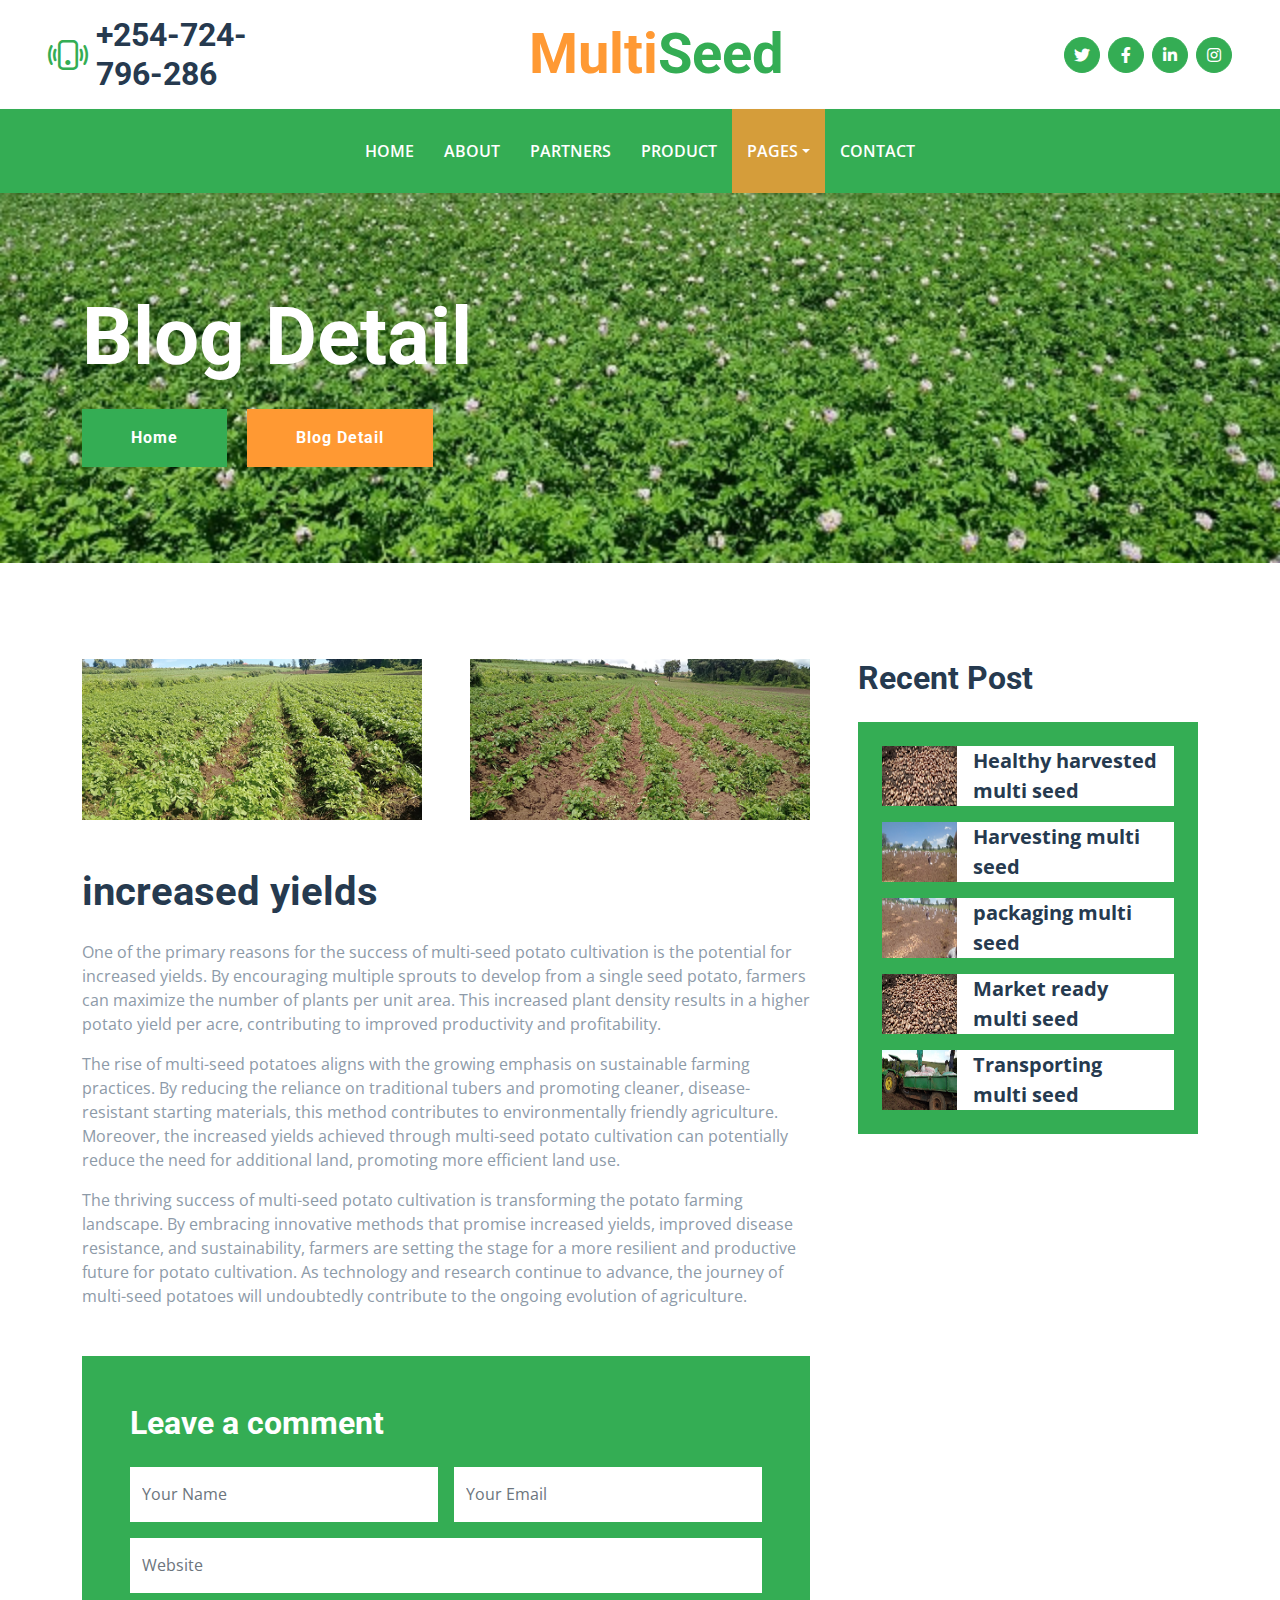
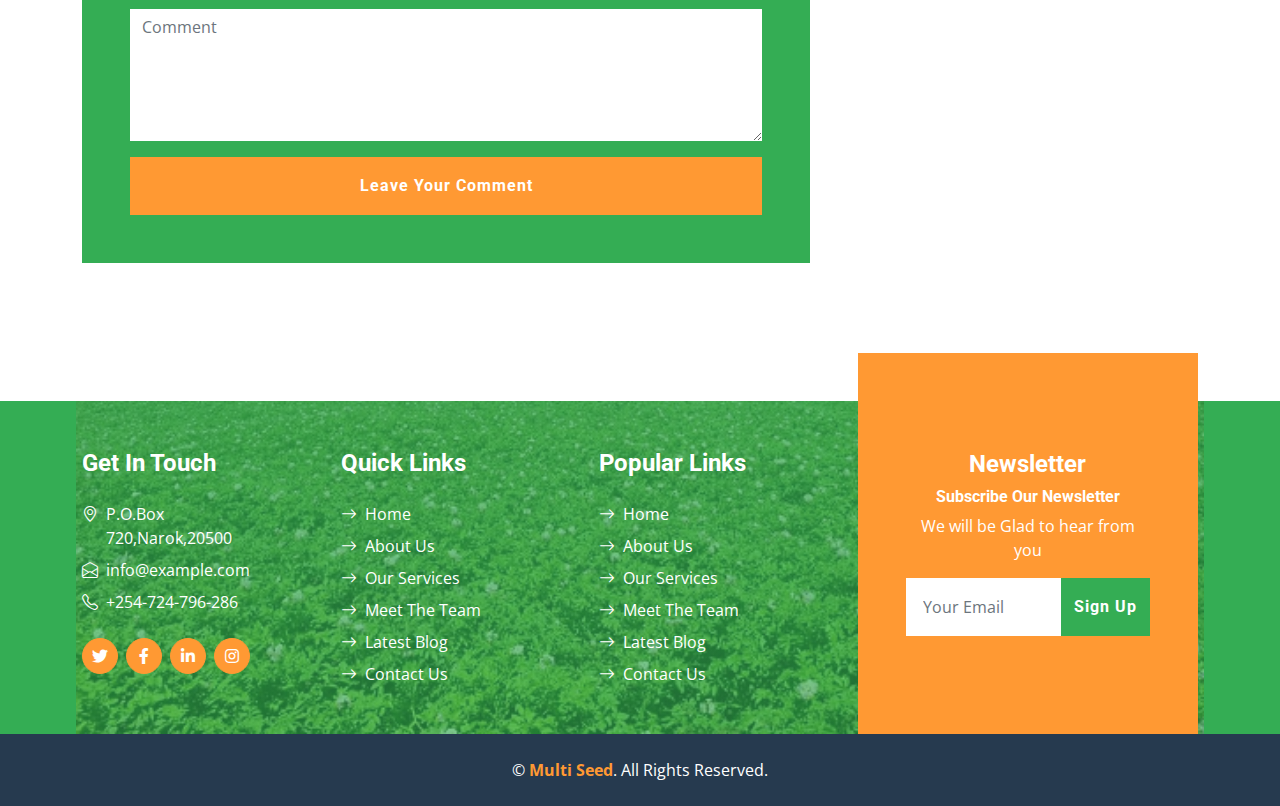
<file: detail.html>
<!DOCTYPE html>
<html lang="en">

<head>
    <meta charset="utf-8">
    <title>Multi Seed- a Business in production and sale of shangi certified potato seed</title>
    <meta content="width=device-width, initial-scale=1.0" name="viewport">
    <meta content="Free HTML Templates" name="keywords">
    <meta content="Free HTML Templates" name="description">

    <!-- Favicon -->
    <link href="images/multi seed.jpg" rel="icon">

    <!-- Google Web Fonts -->
    <link rel="preconnect" href="https://fonts.gstatic.com">
    <link href="https://fonts.googleapis.com/css2?family=Open+Sans:wght@400;600&family=Roboto:wght@500;700&display=swap" rel="stylesheet">

    <!-- Icon Font Stylesheet -->
    <link href="https://cdnjs.cloudflare.com/ajax/libs/font-awesome/5.15.0/css/all.min.css" rel="stylesheet">
    <link href="https://cdn.jsdelivr.net/npm/bootstrap-icons@1.4.1/font/bootstrap-icons.css" rel="stylesheet">

    <!-- Libraries Stylesheet -->
    <link href="lib/owlcarousel/assets/owl.carousel.min.css" rel="stylesheet">

    <!-- Customized Bootstrap Stylesheet -->
    <link href="css/bootstrap.min.css" rel="stylesheet">

    <!-- Template Stylesheet -->
    <link href="css/style.css" rel="stylesheet">
</head>

<body>
    <!-- Topbar Start -->
    <div class="container-fluid px-5 d-none d-lg-block">
        <div class="row gx-5 py-3 align-items-center">
            <div class="col-lg-3">
                <div class="d-flex align-items-center justify-content-start">
                    <i class="bi bi-phone-vibrate fs-1 text-primary me-2"></i>
                    <h2 class="mb-0">+254-724-796-286</h2>
                </div>
            </div>
            <div class="col-lg-6">
                <div class="d-flex align-items-center justify-content-center">
                    <a href="index.html" class="navbar-brand ms-lg-5">
                        <h1 class="m-0 display-4 text-primary"><span class="text-secondary">Multi</span>Seed</h1>
                    </a>
                </div>
            </div>
            <div class="col-lg-3">
                <div class="d-flex align-items-center justify-content-end">
                    <a class="btn btn-primary btn-square rounded-circle me-2" href="#"><i class="fab fa-twitter"></i></a>
                    <a class="btn btn-primary btn-square rounded-circle me-2" href="#"><i class="fab fa-facebook-f"></i></a>
                    <a class="btn btn-primary btn-square rounded-circle me-2" href="#"><i class="fab fa-linkedin-in"></i></a>
                    <a class="btn btn-primary btn-square rounded-circle" href="#"><i class="fab fa-instagram"></i></a>
                </div>
            </div>
        </div>
    </div>
    <!-- Topbar End -->


    <!-- Navbar Start -->
    <nav class="navbar navbar-expand-lg bg-primary navbar-dark shadow-sm py-3 py-lg-0 px-3 px-lg-5">
        <a href="index.html" class="navbar-brand d-flex d-lg-none">
            <h1 class="m-0 display-4 text-secondary"><span class="text-white">Multi</span>Seed</h1>
        </a>
        <button class="navbar-toggler" type="button" data-bs-toggle="collapse" data-bs-target="#navbarCollapse">
            <span class="navbar-toggler-icon"></span>
        </button>
        <div class="collapse navbar-collapse" id="navbarCollapse">
            <div class="navbar-nav mx-auto py-0">
                <a href="index.html" class="nav-item nav-link">Home</a>
                <a href="about.html" class="nav-item nav-link">About</a>
                <a href="Our Partners.html" class="nav-item nav-link">partners</a>
                <a href="product.html" class="nav-item nav-link">Product</a>
                <div class="nav-item dropdown">
                    <a href="#" class="nav-link dropdown-toggle active" data-bs-toggle="dropdown">Pages</a>
                    <div class="dropdown-menu m-0">
                        <a href="blog.html" class="dropdown-item">Blog Grid</a>
                        <a href="detail.html" class="dropdown-item active">Blog Detail</a>
                        <a href="Links.html" class="dropdown-item">Links</a>
                        <a href="team.html" class="dropdown-item">The Team</a>
                        <a href="testimonial.html" class="dropdown-item">Testimonial</a>
                    </div>
                </div>
                <a href="contact.html" class="nav-item nav-link">Contact</a>
            </div>
        </div>
    </nav>
    <!-- Navbar End -->


    <!-- Hero Start -->
    <div class="container-fluid bg-primary py-5 bg-hero mb-5">
        <div class="container py-5">
            <div class="row justify-content-start">
                <div class="col-lg-8 text-center text-lg-start">
                    <h1 class="display-1 text-white mb-md-4">Blog Detail</h1>
                    <a href="" class="btn btn-primary py-md-3 px-md-5 me-3">Home</a>
                    <a href="" class="btn btn-secondary py-md-3 px-md-5">Blog Detail</a>
                </div>
            </div>
        </div>
    </div>
    <!-- Hero End -->


    <!-- Blog Start -->
    <div class="container py-5">
        <div class="row g-5">
            <div class="col-lg-8">
                <!-- Blog Detail Start -->
                <div class="mb-5">
                    <div class="row g-5 mb-5">
                        <div class="col-md-6">
                            <img class="img-fluid w-100" src="images/pre grown potato leafs.png" alt="">
                        </div>
                        <div class="col-md-6">
                            <img class="img-fluid w-100" src="images/growing potato ridges.png" alt="">
                        </div>
                    </div>
                    <h1 class="mb-4">increased yields</h1>
                    <p> One of the primary reasons for the success of multi-seed potato cultivation is the potential for increased yields. By encouraging multiple sprouts to develop from a single seed potato, farmers can maximize the number of plants per unit area. This increased plant density results in a higher potato yield per acre, contributing to improved productivity and profitability. </p>
                    <p> The rise of multi-seed potatoes aligns with the growing emphasis on sustainable farming practices. By reducing the reliance on traditional tubers and promoting cleaner, disease-resistant starting materials, this method contributes to environmentally friendly agriculture. Moreover, the increased yields achieved through multi-seed potato cultivation can potentially reduce the need for additional land, promoting more efficient land use. </p>
                    <p>The thriving success of multi-seed potato cultivation is transforming the potato farming landscape. By embracing innovative methods that promise increased yields, improved disease resistance, and sustainability, farmers are setting the stage for a more resilient and productive future for potato cultivation. As technology and research continue to advance, the journey of multi-seed potatoes will undoubtedly contribute to the ongoing evolution of agriculture. </p>
                </div>
                <!-- Blog Detail End -->

                <!-- Comment List Start --
                <div class="mb-5">
                    <h2 class="mb-4">3 Comments</h2>
                    <div class="d-flex mb-4">
                        <img src="img/user.jpg" class="img-fluid" style="width: 45px; height: 45px;">
                        <div class="ps-3">
                            <h6><a href="">John Doe</a> <small><i>01 Jan 2045</i></small></h6>
                            <p>Diam amet duo labore stet elitr invidunt ea clita ipsum voluptua, tempor labore
                                accusam ipsum et no at. Kasd diam tempor rebum magna dolores sed eirmod</p>
                            <button class="btn btn-sm btn-primary">Reply</button>
                        </div>
                    </div>
                    <div class="d-flex mb-4">
                        <img src="img/user.jpg" class="img-fluid" style="width: 45px; height: 45px;">
                        <div class="ps-3">
                            <h6><a href="">John Doe</a> <small><i>01 Jan 2045</i></small></h6>
                            <p>Diam amet duo labore stet elitr invidunt ea clita ipsum voluptua, tempor labore
                                accusam ipsum et no at. Kasd diam tempor rebum magna dolores sed eirmod</p>
                            <button class="btn btn-sm btn-primary">Reply</button>
                        </div>
                    </div>
                    <div class="d-flex ms-5 mb-4">
                        <img src="img/user.jpg" class="img-fluid" style="width: 45px; height: 45px;">
                        <div class="ps-3">
                            <h6><a href="">John Doe</a> <small><i>01 Jan 2045</i></small></h6>
                            <p>Diam amet duo labore stet elitr invidunt ea clita ipsum voluptua, tempor labore
                                accusam ipsum et no at. Kasd diam tempor rebum magna dolores sed eirmod</p>
                            <button class="btn btn-sm btn-primary">Reply</button>
                        </div>
                    </div>
                </div>
                <!-- Comment List End -->

                <!-- Comment Form Start -->
                <div class="bg-primary p-5">
                    <h2 class="text-white mb-4">Leave a comment</h2>
                    <form>
                        <div class="row g-3">
                            <div class="col-12 col-sm-6">
                                <input type="text" class="form-control bg-white border-0" placeholder="Your Name" style="height: 55px;">
                            </div>
                            <div class="col-12 col-sm-6">
                                <input type="email" class="form-control bg-white border-0" placeholder="Your Email" style="height: 55px;">
                            </div>
                            <div class="col-12">
                                <input type="text" class="form-control bg-white border-0" placeholder="Website" style="height: 55px;">
                            </div>
                            <div class="col-12">
                                <textarea class="form-control bg-white border-0" rows="5" placeholder="Comment"></textarea>
                            </div>
                            <div class="col-12">
                                <button class="btn btn-secondary w-100 py-3" type="submit">Leave Your Comment</button>
                            </div>
                        </div>
                    </form>
                </div>
                <!-- Comment Form End -->
            </div>

            <!-- Sidebar Start -->
            <div class="col-lg-4">
                <!-- Search Form Start --
                <div class="mb-5">
                    <div class="input-group">
                        <input type="text" class="form-control p-3" placeholder="Keyword">
                        <button class="btn btn-primary px-4"><i class="bi bi-search"></i></button>
                    </div>
                </div>
                <!-- Search Form End -->

                <!-- Category Start --
                <div class="mb-5">
                    <h2 class="mb-4">Categories</h2>
                    <div class="d-flex flex-column justify-content-start bg-primary p-4">
                        <a class="fs-5 fw-bold text-white mb-2" href="#"><i class="bi bi-arrow-right me-2"></i>Web Design</a>
                        <a class="fs-5 fw-bold text-white mb-2" href="#"><i class="bi bi-arrow-right me-2"></i>Web Development</a>
                        <a class="fs-5 fw-bold text-white mb-2" href="#"><i class="bi bi-arrow-right me-2"></i>Web Development</a>
                        <a class="fs-5 fw-bold text-white mb-2" href="#"><i class="bi bi-arrow-right me-2"></i>Keyword Research</a>
                        <a class="fs-5 fw-bold text-white" href="#"><i class="bi bi-arrow-right me-2"></i>Email Marketing</a>
                    </div>
                </div>
                <!-- Category End -->

                <!-- Recent Post Start -->
                <div class="mb-5">
                    <h2 class="mb-4">Recent Post</h2>
                    <div class="bg-primary p-4">
                        <div class="d-flex overflow-hidden mb-3">
                            <img class="img-fluid flex-shrink-0" src="images/Recent blog 1.png" style="width: 75px;" alt="">
                            <a href="" class="d-flex align-items-center bg-white text-dark fs-5 fw-bold px-3 mb-0">Healthy harvested multi seed
                            </a>
                        </div>
                        <div class="d-flex overflow-hidden mb-3">
                            <img class="img-fluid flex-shrink-0" src="images/Recent blog 2.png" style="width: 75px;" alt="">
                            <a href="" class="d-flex align-items-center bg-white text-dark fs-5 fw-bold px-3 mb-0">Harvesting multi seed 
                            </a>
                        </div>
                        <div class="d-flex overflow-hidden mb-3">
                            <img class="img-fluid flex-shrink-0" src="images/Recent blog 3.png" style="width: 75px;" alt="">
                            <a href="" class="d-flex align-items-center bg-white text-dark fs-5 fw-bold px-3 mb-0">packaging multi seed
                            </a>
                        </div>
                        <div class="d-flex overflow-hidden mb-3">
                            <img class="img-fluid flex-shrink-0" src="images/Harvest stage 4.png" style="width: 75px;" alt="">
                            <a href="" class="d-flex align-items-center bg-white text-dark fs-5 fw-bold px-3 mb-0">Market ready multi seed
                            </a>
                        </div>
                        <div class="d-flex overflow-hidden">
                            <img class="img-fluid flex-shrink-0" src="images/Harvesting 5 tractor.png" style="width: 75px;" alt="">
                            <a href="" class="d-flex align-items-center bg-white text-dark fs-5 fw-bold px-3 mb-0">Transporting multi seed
                            </a>
                        </div>
                    </div>
                </div>
                <!-- Recent Post End -->

                <!-- Image Start --
                <div class="mb-5">
                    <img src="img/blog-1.jpg" alt="" class="img-fluid rounded">
                </div>
                <!-- Image End -->

                <!-- Tags Start --
                <div class="mb-5">
                    <h2 class="mb-4">Tag Cloud</h2>
                    <div class="d-flex flex-wrap m-n1">
                        <a href="" class="btn btn-primary m-1">Design</a>
                        <a href="" class="btn btn-primary m-1">Development</a>
                        <a href="" class="btn btn-primary m-1">Marketing</a>
                        <a href="" class="btn btn-primary m-1">SEO</a>
                        <a href="" class="btn btn-primary m-1">Writing</a>
                        <a href="" class="btn btn-primary m-1">Consulting</a>
                        <a href="" class="btn btn-primary m-1">Design</a>
                        <a href="" class="btn btn-primary m-1">Development</a>
                        <a href="" class="btn btn-primary m-1">Marketing</a>
                        <a href="" class="btn btn-primary m-1">SEO</a>
                        <a href="" class="btn btn-primary m-1">Writing</a>
                        <a href="" class="btn btn-primary m-1">Consulting</a>
                    </div>
                </div>
                <!-- Tags End -->

                <!-- Plain Text Start --
                <div>
                    <h2 class="mb-4">Plain Text</h2>
                    <div class="bg-primary text-center text-white" style="padding: 30px;">
                        <p>Vero sea et accusam justo dolor accusam lorem consetetur, dolores sit amet sit dolor clita kasd justo, diam accusam no sea ut tempor magna takimata, amet sit et diam dolor ipsum amet diam</p>
                        <a href="" class="btn btn-secondary py-2 px-4">Read More</a>
                    </div>
                </div>
                <!-- Plain Text End -->
            </div>
            <!-- Sidebar End -->
        </div>
    </div>
    <!-- Blog End -->


    <!-- Footer Start -->
    <div class="container-fluid bg-footer bg-primary text-white mt-5">
        <div class="container">
            <div class="row gx-5">
                <div class="col-lg-8 col-md-6">
                    <div class="row gx-5">
                        <div class="col-lg-4 col-md-12 pt-5 mb-5">
                            <h4 class="text-white mb-4">Get In Touch</h4>
                            <div class="d-flex mb-2">
                                <i class="bi bi-geo-alt text-white me-2"></i>
                                <p class="text-white mb-0">P.O.Box 720,Narok,20500</p>
                            </div>
                            <div class="d-flex mb-2">
                                <i class="bi bi-envelope-open text-white me-2"></i>
                                <p class="text-white mb-0">info@example.com</p>
                            </div>
                            <div class="d-flex mb-2">
                                <i class="bi bi-telephone text-white me-2"></i>
                                <p class="text-white mb-0">+254-724-796-286</p>
                            </div>
                            <div class="d-flex mt-4">
                                <a class="btn btn-secondary btn-square rounded-circle me-2" href="#"><i class="fab fa-twitter"></i></a>
                                <a class="btn btn-secondary btn-square rounded-circle me-2" href="#"><i class="fab fa-facebook-f"></i></a>
                                <a class="btn btn-secondary btn-square rounded-circle me-2" href="#"><i class="fab fa-linkedin-in"></i></a>
                                <a class="btn btn-secondary btn-square rounded-circle" href="#"><i class="fab fa-instagram"></i></a>
                            </div>
                        </div>
                        <div class="col-lg-4 col-md-12 pt-0 pt-lg-5 mb-5">
                            <h4 class="text-white mb-4">Quick Links</h4>
                            <div class="d-flex flex-column justify-content-start">
                                <a class="text-white mb-2" href="#"><i class="bi bi-arrow-right text-white me-2"></i>Home</a>
                                <a class="text-white mb-2" href="#"><i class="bi bi-arrow-right text-white me-2"></i>About Us</a>
                                <a class="text-white mb-2" href="#"><i class="bi bi-arrow-right text-white me-2"></i>Our Services</a>
                                <a class="text-white mb-2" href="#"><i class="bi bi-arrow-right text-white me-2"></i>Meet The Team</a>
                                <a class="text-white mb-2" href="#"><i class="bi bi-arrow-right text-white me-2"></i>Latest Blog</a>
                                <a class="text-white" href="#"><i class="bi bi-arrow-right text-white me-2"></i>Contact Us</a>
                            </div>
                        </div>
                        <div class="col-lg-4 col-md-12 pt-0 pt-lg-5 mb-5">
                            <h4 class="text-white mb-4">Popular Links</h4>
                            <div class="d-flex flex-column justify-content-start">
                                <a class="text-white mb-2" href="#"><i class="bi bi-arrow-right text-white me-2"></i>Home</a>
                                <a class="text-white mb-2" href="#"><i class="bi bi-arrow-right text-white me-2"></i>About Us</a>
                                <a class="text-white mb-2" href="#"><i class="bi bi-arrow-right text-white me-2"></i>Our Services</a>
                                <a class="text-white mb-2" href="#"><i class="bi bi-arrow-right text-white me-2"></i>Meet The Team</a>
                                <a class="text-white mb-2" href="#"><i class="bi bi-arrow-right text-white me-2"></i>Latest Blog</a>
                                <a class="text-white" href="#"><i class="bi bi-arrow-right text-white me-2"></i>Contact Us</a>
                            </div>
                        </div>
                    </div>
                </div>
                <div class="col-lg-4 col-md-6 mt-lg-n5">
                    <div class="d-flex flex-column align-items-center justify-content-center text-center h-100 bg-secondary p-5">
                        <h4 class="text-white">Newsletter</h4>
                        <h6 class="text-white">Subscribe Our Newsletter</h6>
                        <p>We will be Glad to hear from you</p>
                        <form action="">
                            <div class="input-group">
                                <input type="text" class="form-control border-white p-3" placeholder="Your Email">
                                <button class="btn btn-primary">Sign Up</button>
                            </div>
                        </form>
                    </div>
                </div>
            </div>
        </div>
    </div>
    <div class="container-fluid bg-dark text-white py-4">
        <div class="container text-center">
            <p class="mb-0">&copy; <a class="text-secondary fw-bold" href="#">Multi Seed</a>. All Rights Reserved.</p>
        </div>
    </div>
    <!-- Footer End -->


    <!-- Back to Top -->
    <a href="#" class="btn btn-secondary py-3 fs-4 back-to-top"><i class="bi bi-arrow-up"></i></a>


    <!-- JavaScript Libraries -->
    <script src="https://code.jquery.com/jquery-3.4.1.min.js"></script>
    <script src="https://cdn.jsdelivr.net/npm/bootstrap@5.0.0/dist/js/bootstrap.bundle.min.js"></script>
    <script src="lib/easing/easing.min.js"></script>
    <script src="lib/waypoints/waypoints.min.js"></script>
    <script src="lib/counterup/counterup.min.js"></script>
    <script src="lib/owlcarousel/owl.carousel.min.js"></script>

    <!-- Template Javascript -->
    <script src="js/main.js"></script>
</body>

</html>
</file>
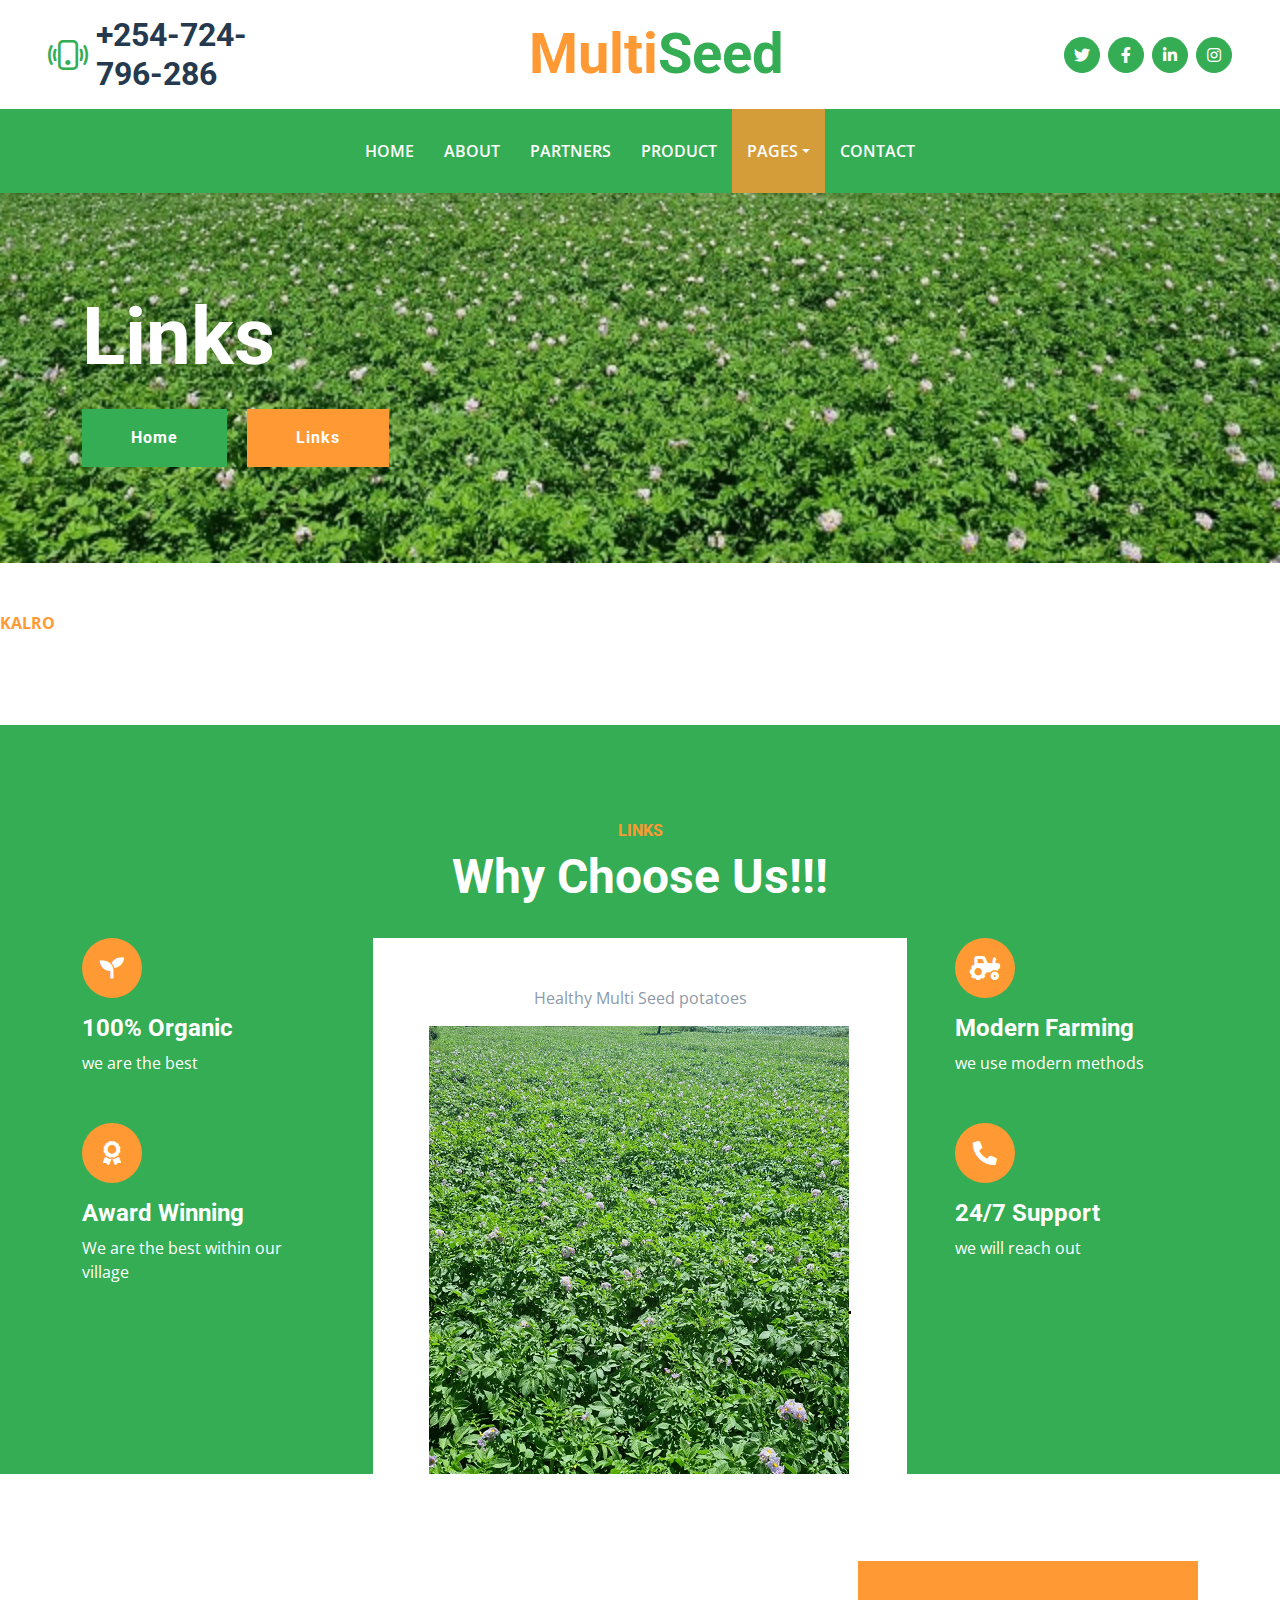
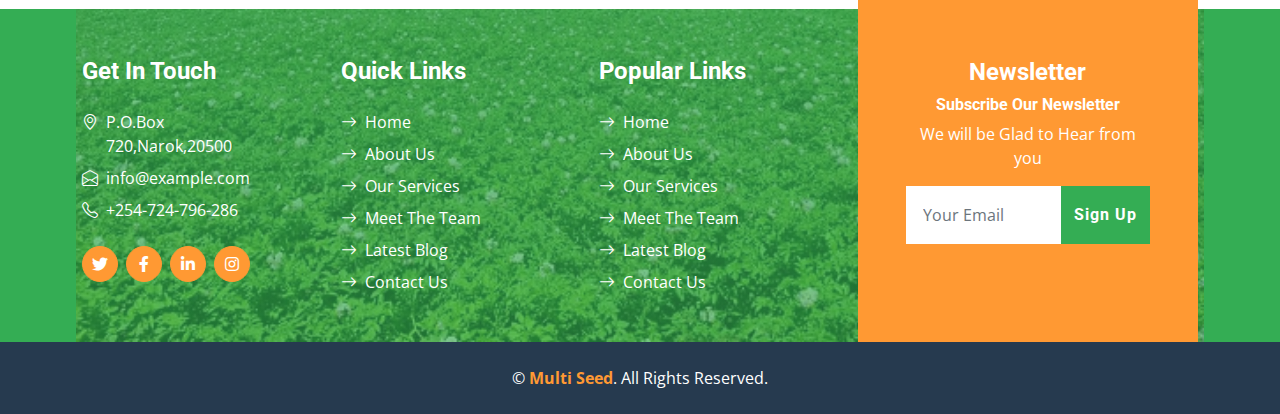
<file: Links.html>
<!DOCTYPE html>
<html lang="en">

<head>
    <meta charset="utf-8">
    <title>Multi Seed- a Business in production and slae of shangi certified seed</title>
    <meta content="width=device-width, initial-scale=1.0" name="viewport">
    <meta content="Free HTML Templates" name="keywords">
    <meta content="Free HTML Templates" name="description">

    <!-- Favicon -->
    <link href="images/multi seed.jpg
    " rel="icon">

    <!-- Google Web Fonts -->
    <link rel="preconnect" href="https://fonts.gstatic.com">
    <link href="https://fonts.googleapis.com/css2?family=Open+Sans:wght@400;600&family=Roboto:wght@500;700&display=swap" rel="stylesheet">

    <!-- Icon Font Stylesheet -->
    <link href="https://cdnjs.cloudflare.com/ajax/libs/font-awesome/5.15.0/css/all.min.css" rel="stylesheet">
    <link href="https://cdn.jsdelivr.net/npm/bootstrap-icons@1.4.1/font/bootstrap-icons.css" rel="stylesheet">

    <!-- Libraries Stylesheet -->
    <link href="lib/owlcarousel/assets/owl.carousel.min.css" rel="stylesheet">

    <!-- Customized Bootstrap Stylesheet -->
    <link href="css/bootstrap.min.css" rel="stylesheet">

    <!-- Template Stylesheet -->
    <link href="css/style.css" rel="stylesheet">
</head>

<body>
    <!-- Topbar Start -->
    <div class="container-fluid px-5 d-none d-lg-block">
        <div class="row gx-5 py-3 align-items-center">
            <div class="col-lg-3">
                <div class="d-flex align-items-center justify-content-start">
                    <i class="bi bi-phone-vibrate fs-1 text-primary me-2"></i>
                    <h2 class="mb-0">+254-724-796-286</h2>
                </div>
            </div>
            <div class="col-lg-6">
                <div class="d-flex align-items-center justify-content-center">
                    <a href="index.html" class="navbar-brand ms-lg-5">
                        <h1 class="m-0 display-4 text-primary"><span class="text-secondary">Multi</span>Seed</h1>
                    </a>
                </div>
            </div>
            <div class="col-lg-3">
                <div class="d-flex align-items-center justify-content-end">
                    <a class="btn btn-primary btn-square rounded-circle me-2" href="#"><i class="fab fa-twitter"></i></a>
                    <a class="btn btn-primary btn-square rounded-circle me-2" href="#"><i class="fab fa-facebook-f"></i></a>
                    <a class="btn btn-primary btn-square rounded-circle me-2" href="#"><i class="fab fa-linkedin-in"></i></a>
                    <a class="btn btn-primary btn-square rounded-circle" href="#"><i class="fab fa-instagram"></i></a>
                </div>
            </div>
        </div>
    </div>
    <!-- Topbar End -->


    <!-- Navbar Start -->
    <nav class="navbar navbar-expand-lg bg-primary navbar-dark shadow-sm py-3 py-lg-0 px-3 px-lg-5">
        <a href="index.html" class="navbar-brand d-flex d-lg-none">
            <h1 class="m-0 display-4 text-secondary"><span class="text-white">Multi</span>Seed</h1>
        </a>
        <button class="navbar-toggler" type="button" data-bs-toggle="collapse" data-bs-target="#navbarCollapse">
            <span class="navbar-toggler-icon"></span>
        </button>
        <div class="collapse navbar-collapse" id="navbarCollapse">
            <div class="navbar-nav mx-auto py-0">
                <a href="index.html" class="nav-item nav-link">Home</a>
                <a href="about.html" class="nav-item nav-link">About</a>
                <a href="Our Partners.html" class="nav-item nav-link">Partners</a>
                <a href="product.html" class="nav-item nav-link">Product</a>
                <div class="nav-item dropdown">
                    <a href="#" class="nav-link dropdown-toggle active" data-bs-toggle="dropdown">Pages</a>
                    <div class="dropdown-menu m-0">
                        <a href="blog.html" class="dropdown-item">Blog Grid</a>
                        <a href="detail.html" class="dropdown-item">Blog Detail</a>
                        <a href="Links.html" class="dropdown-item active">Links</a>
                        <a href="team.html" class="dropdown-item">The Team</a>
                        <a href="testimonial.html" class="dropdown-item">Testimonial</a>
                    </div>
                </div>
                <a href="contact.html" class="nav-item nav-link">Contact</a>
            </div>
        </div>
    </nav>
    <!-- Navbar End -->


    <!-- Hero Start -->
    <div class="container-fluid bg-primary py-5 bg-hero mb-5">
        <div class="container py-5">
            <div class="row justify-content-start">
                <div class="col-lg-8 text-center text-lg-start">
                    <h1 class="display-1 text-white mb-md-4">Links</h1>
                    <a href="" class="btn btn-primary py-md-3 px-md-5 me-3">Home</a>
                    <a href="" class="btn btn-secondary py-md-3 px-md-5">Links</a>
                </div>
            </div>
        </div>
    </div>
    <!-- Hero End -->

   <P><a class="text-secondary fw-bold" href=" https://www.foodbusinessafrica.com/kalro-joins-forces-with-syngenta-foundation-to-boost-potato-production-in-kenya/#:~:text=KALRO%20joins%20forces%20with%20Syngenta%20Foundation%20to%20boost%20potato%20production%20in%20Kenya,-September%2021%2C%202021&text=KENYA%20%E2%80%93%20The%20Kenya%20Agricultural%20and,potato%20production%20in%20the%20country">KALRO</a></P>
    <!-- Features Start -->
    <div class="container-fluid bg-primary feature py-5 pb-lg-0" style="margin: 90px 0 135px 0;">
        <div class="container py-5 pb-lg-0">
            <div class="mx-auto text-center mb-3 pb-2" style="max-width: 500px;">
                <h6 class="text-uppercase text-secondary">Links</h6>
                <h1 class="display-5 text-white">Why Choose Us!!!</h1>
            </div>
            <div class="row g-5">
                <div class="col-lg-3">
                    <div class="text-white mb-5">
                        <div class="bg-secondary rounded-pill d-flex align-items-center justify-content-center mb-3" style="width: 60px; height: 60px;">
                            <i class="fa fa-seedling fs-4 text-white"></i>
                        </div>
                        <h4 class="text-white">100% Organic</h4>
                        <p class="mb-0">we are the best</p>
                    </div>
                    <div class="text-white">
                        <div class="bg-secondary rounded-pill d-flex align-items-center justify-content-center mb-3" style="width: 60px; height: 60px;">
                            <i class="fa fa-award fs-4 text-white"></i>
                        </div>
                        <h4 class="text-white">Award Winning</h4>
                        <p class="mb-0">We are the best within our village</p>
                    </div>
                </div>
                <div class="col-lg-6">
                    <div class="d-block bg-white h-100 text-center p-5 pb-lg-0">
                        <p>Healthy Multi Seed potatoes</p>
                        <img class="img-fluid" src="images/potato flower.png" alt="">
                    </div>
                </div>
                <div class="col-lg-3">
                    <div class="text-white mb-5">
                        <div class="bg-secondary rounded-pill d-flex align-items-center justify-content-center mb-3" style="width: 60px; height: 60px;">
                            <i class="fa fa-tractor fs-4 text-white"></i>
                        </div>
                        <h4 class="text-white">Modern Farming</h4>
                        <p class="mb-0">we use modern methods</p>
                    </div>
                    <div class="text-white">
                        <div class="bg-secondary rounded-pill d-flex align-items-center justify-content-center mb-3" style="width: 60px; height: 60px;">
                            <i class="fa fa-phone-alt fs-4 text-white"></i>
                        </div>
                        <h4 class="text-white">24/7 Support</h4>
                        <p class="mb-0">we will reach out</p>
                    </div>
                </div>
            </div>
        </div>
    </div>
    <!-- Features Start -->
    

    <!-- Footer Start -->
    <div class="container-fluid bg-footer bg-primary text-white mt-5">
        <div class="container">
            <div class="row gx-5">
                <div class="col-lg-8 col-md-6">
                    <div class="row gx-5">
                        <div class="col-lg-4 col-md-12 pt-5 mb-5">
                            <h4 class="text-white mb-4">Get In Touch</h4>
                            <div class="d-flex mb-2">
                                <i class="bi bi-geo-alt text-white me-2"></i>
                                <p class="text-white mb-0">P.O.Box 720,Narok,20500</p>
                            </div>
                            <div class="d-flex mb-2">
                                <i class="bi bi-envelope-open text-white me-2"></i>
                                <p class="text-white mb-0">info@example.com</p>
                            </div>
                            <div class="d-flex mb-2">
                                <i class="bi bi-telephone text-white me-2"></i>
                                <p class="text-white mb-0">+254-724-796-286</p>
                            </div>
                            <div class="d-flex mt-4">
                                <a class="btn btn-secondary btn-square rounded-circle me-2" href="#"><i class="fab fa-twitter"></i></a>
                                <a class="btn btn-secondary btn-square rounded-circle me-2" href="#"><i class="fab fa-facebook-f"></i></a>
                                <a class="btn btn-secondary btn-square rounded-circle me-2" href="#"><i class="fab fa-linkedin-in"></i></a>
                                <a class="btn btn-secondary btn-square rounded-circle" href="#"><i class="fab fa-instagram"></i></a>
                            </div>
                        </div>
                        <div class="col-lg-4 col-md-12 pt-0 pt-lg-5 mb-5">
                            <h4 class="text-white mb-4">Quick Links</h4>
                            <div class="d-flex flex-column justify-content-start">
                                <a class="text-white mb-2" href="#"><i class="bi bi-arrow-right text-white me-2"></i>Home</a>
                                <a class="text-white mb-2" href="#"><i class="bi bi-arrow-right text-white me-2"></i>About Us</a>
                                <a class="text-white mb-2" href="#"><i class="bi bi-arrow-right text-white me-2"></i>Our Services</a>
                                <a class="text-white mb-2" href="#"><i class="bi bi-arrow-right text-white me-2"></i>Meet The Team</a>
                                <a class="text-white mb-2" href="#"><i class="bi bi-arrow-right text-white me-2"></i>Latest Blog</a>
                                <a class="text-white" href="#"><i class="bi bi-arrow-right text-white me-2"></i>Contact Us</a>
                            </div>
                        </div>
                        <div class="col-lg-4 col-md-12 pt-0 pt-lg-5 mb-5">
                            <h4 class="text-white mb-4">Popular Links</h4>
                            <div class="d-flex flex-column justify-content-start">
                                <a class="text-white mb-2" href="#"><i class="bi bi-arrow-right text-white me-2"></i>Home</a>
                                <a class="text-white mb-2" href="#"><i class="bi bi-arrow-right text-white me-2"></i>About Us</a>
                                <a class="text-white mb-2" href="#"><i class="bi bi-arrow-right text-white me-2"></i>Our Services</a>
                                <a class="text-white mb-2" href="#"><i class="bi bi-arrow-right text-white me-2"></i>Meet The Team</a>
                                <a class="text-white mb-2" href="#"><i class="bi bi-arrow-right text-white me-2"></i>Latest Blog</a>
                                <a class="text-white" href="#"><i class="bi bi-arrow-right text-white me-2"></i>Contact Us</a>
                            </div>
                        </div>
                    </div>
                </div>
                <div class="col-lg-4 col-md-6 mt-lg-n5">
                    <div class="d-flex flex-column align-items-center justify-content-center text-center h-100 bg-secondary p-5">
                        <h4 class="text-white">Newsletter</h4>
                        <h6 class="text-white">Subscribe Our Newsletter</h6>
                        <p>We will be Glad to Hear from you</p>
                        <form action="">
                            <div class="input-group">
                                <input type="text" class="form-control border-white p-3" placeholder="Your Email">
                                <button class="btn btn-primary">Sign Up</button>
                            </div>
                        </form>
                    </div>
                </div>
            </div>
        </div>
    </div>
    <div class="container-fluid bg-dark text-white py-4">
        <div class="container text-center">
            <p class="mb-0">&copy; <a class="text-secondary fw-bold" href="#">Multi Seed</a>. All Rights Reserved.</p>
        </div>
    </div>
    <!-- Footer End -->


    <!-- Back to Top -->
    <a href="#" class="btn btn-secondary py-3 fs-4 back-to-top"><i class="bi bi-arrow-up"></i></a>


    <!-- JavaScript Libraries -->
    <script src="https://code.jquery.com/jquery-3.4.1.min.js"></script>
    <script src="https://cdn.jsdelivr.net/npm/bootstrap@5.0.0/dist/js/bootstrap.bundle.min.js"></script>
    <script src="lib/easing/easing.min.js"></script>
    <script src="lib/waypoints/waypoints.min.js"></script>
    <script src="lib/counterup/counterup.min.js"></script>
    <script src="lib/owlcarousel/owl.carousel.min.js"></script>

    <!-- Template Javascript -->
    <script src="js/main.js"></script>
</body>

</html>
</file>
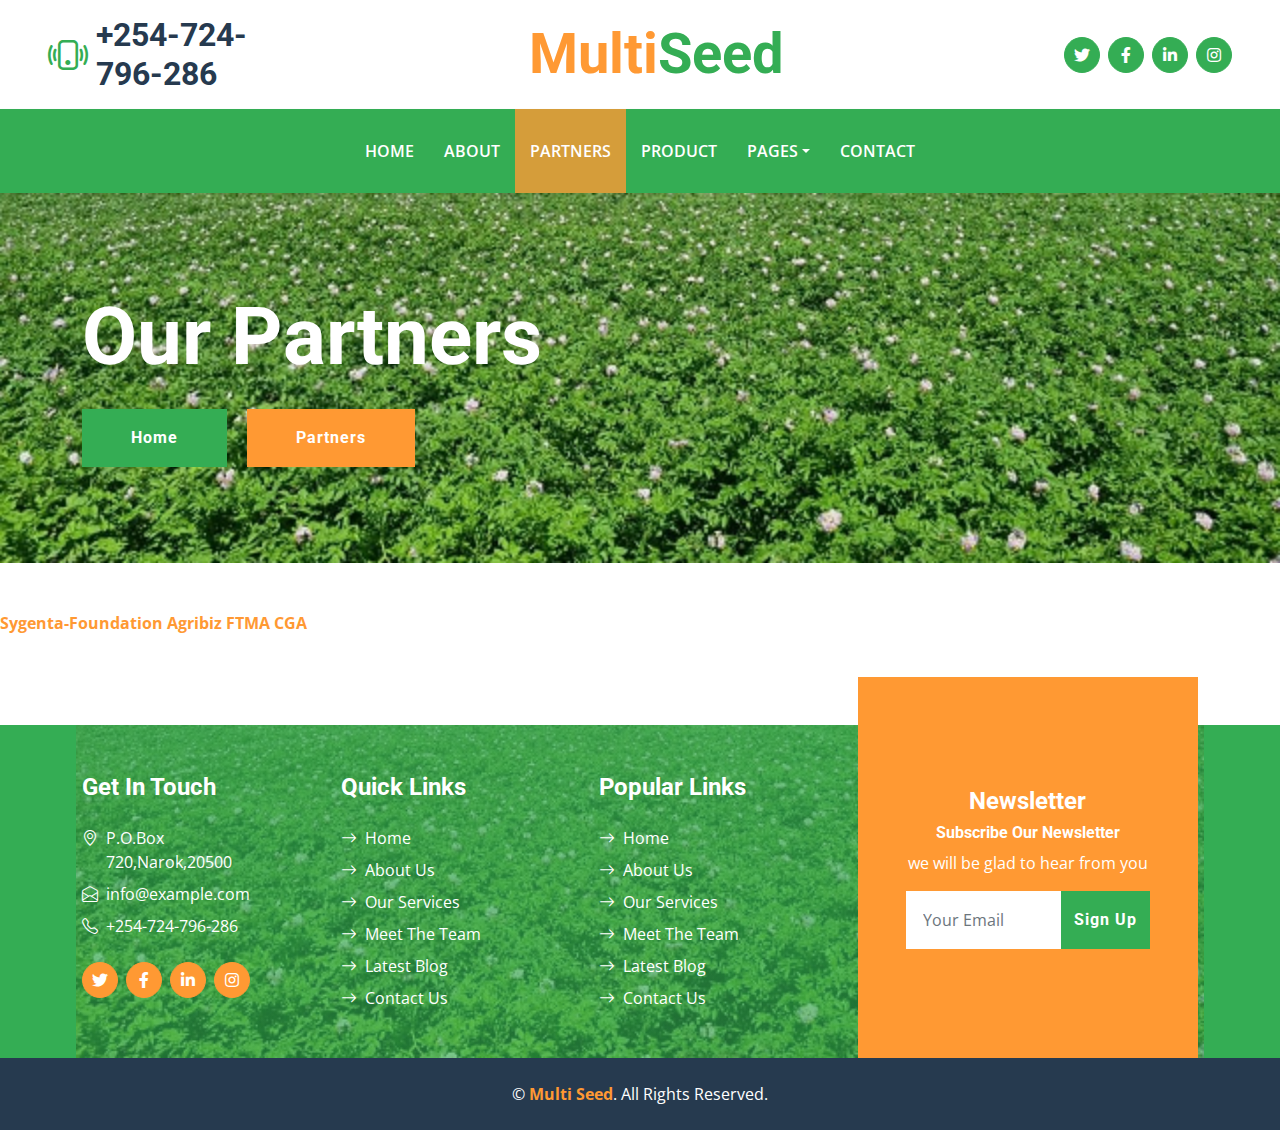
<file: Our Partners.html>
<!DOCTYPE html>
<html lang="en">

<head>
    <meta charset="utf-8">
    <title>Multi Seed - a Business in production and sale of shangi certified potato seed</title>
    <meta content="width=device-width, initial-scale=1.0" name="viewport">
    <meta content="Free HTML Templates" name="keywords">
    <meta content="Free HTML Templates" name="description">

    <!-- Favicon -->
    <link href="multi seed.jpg" rel="icon">

    <!-- Google Web Fonts -->
    <link rel="preconnect" href="https://fonts.gstatic.com">
    <link href="https://fonts.googleapis.com/css2?family=Open+Sans:wght@400;600&family=Roboto:wght@500;700&display=swap" rel="stylesheet">

    <!-- Icon Font Stylesheet -->
    <link href="https://cdnjs.cloudflare.com/ajax/libs/font-awesome/5.15.0/css/all.min.css" rel="stylesheet">
    <link href="https://cdn.jsdelivr.net/npm/bootstrap-icons@1.4.1/font/bootstrap-icons.css" rel="stylesheet">

    <!-- Libraries Stylesheet -->
    <link href="lib/owlcarousel/assets/owl.carousel.min.css" rel="stylesheet">

    <!-- Customized Bootstrap Stylesheet -->
    <link href="css/bootstrap.min.css" rel="stylesheet">

    <!-- Template Stylesheet -->
    <link href="css/style.css" rel="stylesheet">
</head>

<body>
    <!-- Topbar Start -->
    <div class="container-fluid px-5 d-none d-lg-block">
        <div class="row gx-5 py-3 align-items-center">
            <div class="col-lg-3">
                <div class="d-flex align-items-center justify-content-start">
                    <i class="bi bi-phone-vibrate fs-1 text-primary me-2"></i>
                    <h2 class="mb-0">+254-724-796-286</h2>
                </div>
            </div>
            <div class="col-lg-6">
                <div class="d-flex align-items-center justify-content-center">
                    <a href="index.html" class="navbar-brand ms-lg-5">
                        <h1 class="m-0 display-4 text-primary"><span class="text-secondary">Multi</span>Seed</h1>
                    </a>
                </div>
            </div>
            <div class="col-lg-3">
                <div class="d-flex align-items-center justify-content-end">
                    <a class="btn btn-primary btn-square rounded-circle me-2" href="#"><i class="fab fa-twitter"></i></a>
                    <a class="btn btn-primary btn-square rounded-circle me-2" href="#"><i class="fab fa-facebook-f"></i></a>
                    <a class="btn btn-primary btn-square rounded-circle me-2" href="#"><i class="fab fa-linkedin-in"></i></a>
                    <a class="btn btn-primary btn-square rounded-circle" href="#"><i class="fab fa-instagram"></i></a>
                </div>
            </div>
        </div>
    </div>
    <!-- Topbar End -->


    <!-- Navbar Start -->
    <nav class="navbar navbar-expand-lg bg-primary navbar-dark shadow-sm py-3 py-lg-0 px-3 px-lg-5">
        <a href="index.html" class="navbar-brand d-flex d-lg-none">
            <h1 class="m-0 display-4 text-secondary"><span class="text-white">Multi</span>Seed</h1>
        </a>
        <button class="navbar-toggler" type="button" data-bs-toggle="collapse" data-bs-target="#navbarCollapse">
            <span class="navbar-toggler-icon"></span>
        </button>
        <div class="collapse navbar-collapse" id="navbarCollapse">
            <div class="navbar-nav mx-auto py-0">
                <a href="index.html" class="nav-item nav-link">Home</a>
                <a href="about.html" class="nav-item nav-link">About</a>
                <a href="Our partners.html" class="nav-item nav-link active">Partners</a>
                <a href="product.html" class="nav-item nav-link">Product</a>
                <div class="nav-item dropdown">
                    <a href="#" class="nav-link dropdown-toggle" data-bs-toggle="dropdown">Pages</a>
                    <div class="dropdown-menu m-0">
                        <a href="blog.html" class="dropdown-item">Blog Grid</a>
                        <a href="detail.html" class="dropdown-item">Blog Detail</a>
                        <a href="Links.html" class="dropdown-item">Links</a>
                        <a href="team.html" class="dropdown-item">The Team</a>
                        <a href="testimonial.html" class="dropdown-item">Testimonial</a>
                    </div>
                </div>
                <a href="contact.html" class="nav-item nav-link">Contact</a>
            </div>
        </div>
    </nav>
    <!-- Navbar End -->


    <!-- Hero Start -->
    <div class="container-fluid bg-primary py-5 bg-hero mb-5">
        <div class="container py-5">
            <div class="row justify-content-start">
                <div class="col-lg-8 text-center text-lg-start">
                    <h1 class="display-1 text-white mb-md-4">Our Partners</h1>
                    <a href="" class="btn btn-primary py-md-3 px-md-5 me-3">Home</a>
                    <a href="" class="btn btn-secondary py-md-3 px-md-5">Partners</a>
                </div>
            </div>
        </div>
    </div>

    <P> <a class="text-secondary fw-bold" href="https://www.syngenta.co.ke/syngenta-foundation">Sygenta-Foundation</a>   <a class="text-secondary fw-bold" href="https://agribiz.kenyacic.org/apply/">Agribiz</a>  <a class="text-secondary fw-bold" href="https://ftma.org/kenya/">FTMA</a>  <a class="text-secondary fw-bold" href="https://cga.co.ke/">CGA</a></p>
    <!-- Hero End -->


    <!-- Services Start 
    <div class="container-fluid py-5">
        <div class="container">
            <div class="row g-5">
                <div class="col-lg-4 col-md-6">
                    <div class="mb-3">
                        <h6 class="text-primary text-uppercase">Services</h6>
                        <h1 class="display-5">Organic Farm Services</h1>
                    </div>
                    <p class="mb-4">Tempor erat elitr at rebum at at clita. Diam dolor diam ipsum et tempor sit. Clita erat ipsum et lorem et sit sed stet labore</p>
                    <a href="" class="btn btn-primary py-md-3 px-md-5">Contact Us</a>
                </div>
                <div class="col-lg-4 col-md-6">
                    <div class="service-item bg-light text-center p-5">
                        <i class="fa fa-carrot display-1 text-primary mb-3"></i>
                        <h4>Fresh Vegetables</h4>
                        <p class="mb-0">Labore justo vero ipsum sit clita erat lorem magna clita nonumy dolor magna dolor vero</p>
                    </div>
                </div>
                <div class="col-lg-4 col-md-6">
                    <div class="service-item bg-light text-center p-5">
                        <i class="fa fa-apple-alt display-1 text-primary mb-3"></i>
                        <h4>Fresh Fruits</h4>
                        <p class="mb-0">Labore justo vero ipsum sit clita erat lorem magna clita nonumy dolor magna dolor vero</p>
                    </div>
                </div>
                <div class="col-lg-4 col-md-6">
                    <div class="service-item bg-light text-center p-5">
                        <i class="fa fa-dog display-1 text-primary mb-3"></i>
                        <h4>Healty Cattle</h4>
                        <p class="mb-0">Labore justo vero ipsum sit clita erat lorem magna clita nonumy dolor magna dolor vero</p>
                    </div>
                </div>
                <div class="col-lg-4 col-md-6">
                    <div class="service-item bg-light text-center p-5">
                        <i class="fa fa-tractor display-1 text-primary mb-3"></i>
                        <h4>Modern Truck</h4>
                        <p class="mb-0">Labore justo vero ipsum sit clita erat lorem magna clita nonumy dolor magna dolor vero</p>
                    </div>
                </div>
                <div class="col-lg-4 col-md-6">
                    <div class="service-item bg-light text-center p-5">
                        <i class="fa fa-seedling display-1 text-primary mb-3"></i>
                        <h4>Farming Plans</h4>
                        <p class="mb-0">Labore justo vero ipsum sit clita erat lorem magna clita nonumy dolor magna dolor vero</p>
                    </div>
                </div>
            </div>
        </div>
    </div>
    <!-- Services End -->


    <!-- Testimonial Start -
    <div class="container-fluid bg-testimonial py-5 mt-5" style="margin-bottom: 135px;">
        <div class="container py-5">
            <div class="row justify-content-center">
                <div class="col-lg-7">
                    <div class="owl-carousel testimonial-carousel p-5">
                        <div class="testimonial-item text-center text-white">
                            <img class="img-fluid mx-auto p-2 border border-5 border-secondary rounded-circle mb-4" src="img/testimonial-2.jpg" alt="">
                            <p class="fs-5">Dolores sed duo clita justo dolor et stet lorem kasd dolore lorem ipsum. At lorem lorem magna ut et, nonumy labore diam erat. Erat dolor rebum sit ipsum.</p>
                            <hr class="mx-auto w-25">
                            <h4 class="text-white mb-0">Client Name</h4>
                        </div>
                        <div class="testimonial-item text-center text-white">
                            <img class="img-fluid mx-auto p-2 border border-5 border-secondary rounded-circle mb-4" src="img/testimonial-2.jpg" alt="">
                            <p class="fs-5">Dolores sed duo clita justo dolor et stet lorem kasd dolore lorem ipsum. At lorem lorem magna ut et, nonumy labore diam erat. Erat dolor rebum sit ipsum.</p>
                            <hr class="mx-auto w-25">
                            <h4 class="text-white mb-0">Client Name</h4>
                        </div>
                    </div>
                </div>
            </div>
        </div>
    </div>
    <!-- Testimonial End -->
    

    <!-- Footer Start -->
    <div class="container-fluid bg-footer bg-primary text-white mt-5">
        <div class="container">
            <div class="row gx-5">
                <div class="col-lg-8 col-md-6">
                    <div class="row gx-5">
                        <div class="col-lg-4 col-md-12 pt-5 mb-5">
                            <h4 class="text-white mb-4">Get In Touch</h4>
                            <div class="d-flex mb-2">
                                <i class="bi bi-geo-alt text-white me-2"></i>
                                <p class="text-white mb-0">P.O.Box 720,Narok,20500</p>
                            </div>
                            <div class="d-flex mb-2">
                                <i class="bi bi-envelope-open text-white me-2"></i>
                                <p class="text-white mb-0">info@example.com</p>
                            </div>
                            <div class="d-flex mb-2">
                                <i class="bi bi-telephone text-white me-2"></i>
                                <p class="text-white mb-0">+254-724-796-286</p>
                            </div>
                            <div class="d-flex mt-4">
                                <a class="btn btn-secondary btn-square rounded-circle me-2" href="#"><i class="fab fa-twitter"></i></a>
                                <a class="btn btn-secondary btn-square rounded-circle me-2" href="#"><i class="fab fa-facebook-f"></i></a>
                                <a class="btn btn-secondary btn-square rounded-circle me-2" href="#"><i class="fab fa-linkedin-in"></i></a>
                                <a class="btn btn-secondary btn-square rounded-circle" href="#"><i class="fab fa-instagram"></i></a>
                            </div>
                        </div>
                        <div class="col-lg-4 col-md-12 pt-0 pt-lg-5 mb-5">
                            <h4 class="text-white mb-4">Quick Links</h4>
                            <div class="d-flex flex-column justify-content-start">
                                <a class="text-white mb-2" href="#"><i class="bi bi-arrow-right text-white me-2"></i>Home</a>
                                <a class="text-white mb-2" href="#"><i class="bi bi-arrow-right text-white me-2"></i>About Us</a>
                                <a class="text-white mb-2" href="#"><i class="bi bi-arrow-right text-white me-2"></i>Our Services</a>
                                <a class="text-white mb-2" href="#"><i class="bi bi-arrow-right text-white me-2"></i>Meet The Team</a>
                                <a class="text-white mb-2" href="#"><i class="bi bi-arrow-right text-white me-2"></i>Latest Blog</a>
                                <a class="text-white" href="#"><i class="bi bi-arrow-right text-white me-2"></i>Contact Us</a>
                            </div>
                        </div>
                        <div class="col-lg-4 col-md-12 pt-0 pt-lg-5 mb-5">
                            <h4 class="text-white mb-4">Popular Links</h4>
                            <div class="d-flex flex-column justify-content-start">
                                <a class="text-white mb-2" href="#"><i class="bi bi-arrow-right text-white me-2"></i>Home</a>
                                <a class="text-white mb-2" href="#"><i class="bi bi-arrow-right text-white me-2"></i>About Us</a>
                                <a class="text-white mb-2" href="#"><i class="bi bi-arrow-right text-white me-2"></i>Our Services</a>
                                <a class="text-white mb-2" href="#"><i class="bi bi-arrow-right text-white me-2"></i>Meet The Team</a>
                                <a class="text-white mb-2" href="#"><i class="bi bi-arrow-right text-white me-2"></i>Latest Blog</a>
                                <a class="text-white" href="#"><i class="bi bi-arrow-right text-white me-2"></i>Contact Us</a>
                            </div>
                        </div>
                    </div>
                </div>
                <div class="col-lg-4 col-md-6 mt-lg-n5">
                    <div class="d-flex flex-column align-items-center justify-content-center text-center h-100 bg-secondary p-5">
                        <h4 class="text-white">Newsletter</h4>
                        <h6 class="text-white">Subscribe Our Newsletter</h6>
                        <p>we will be glad to hear from you</p>
                        <form action="">
                            <div class="input-group">
                                <input type="text" class="form-control border-white p-3" placeholder="Your Email">
                                <button class="btn btn-primary">Sign Up</button>
                            </div>
                        </form>
                    </div>
                </div>
            </div>
        </div>
    </div>
    <div class="container-fluid bg-dark text-white py-4">
        <div class="container text-center">
            <p class="mb-0">&copy; <a class="text-secondary fw-bold" href="#">Multi Seed</a>. All Rights Reserved.</p>
        </div>
    </div>
    <!-- Footer End -->


    <!-- Back to Top -->
    <a href="#" class="btn btn-secondary py-3 fs-4 back-to-top"><i class="bi bi-arrow-up"></i></a>


    <!-- JavaScript Libraries -->
    <script src="https://code.jquery.com/jquery-3.4.1.min.js"></script>
    <script src="https://cdn.jsdelivr.net/npm/bootstrap@5.0.0/dist/js/bootstrap.bundle.min.js"></script>
    <script src="lib/easing/easing.min.js"></script>
    <script src="lib/waypoints/waypoints.min.js"></script>
    <script src="lib/counterup/counterup.min.js"></script>
    <script src="lib/owlcarousel/owl.carousel.min.js"></script>

    <!-- Template Javascript -->
    <script src="js/main.js"></script>
</body>

</html>
</file>
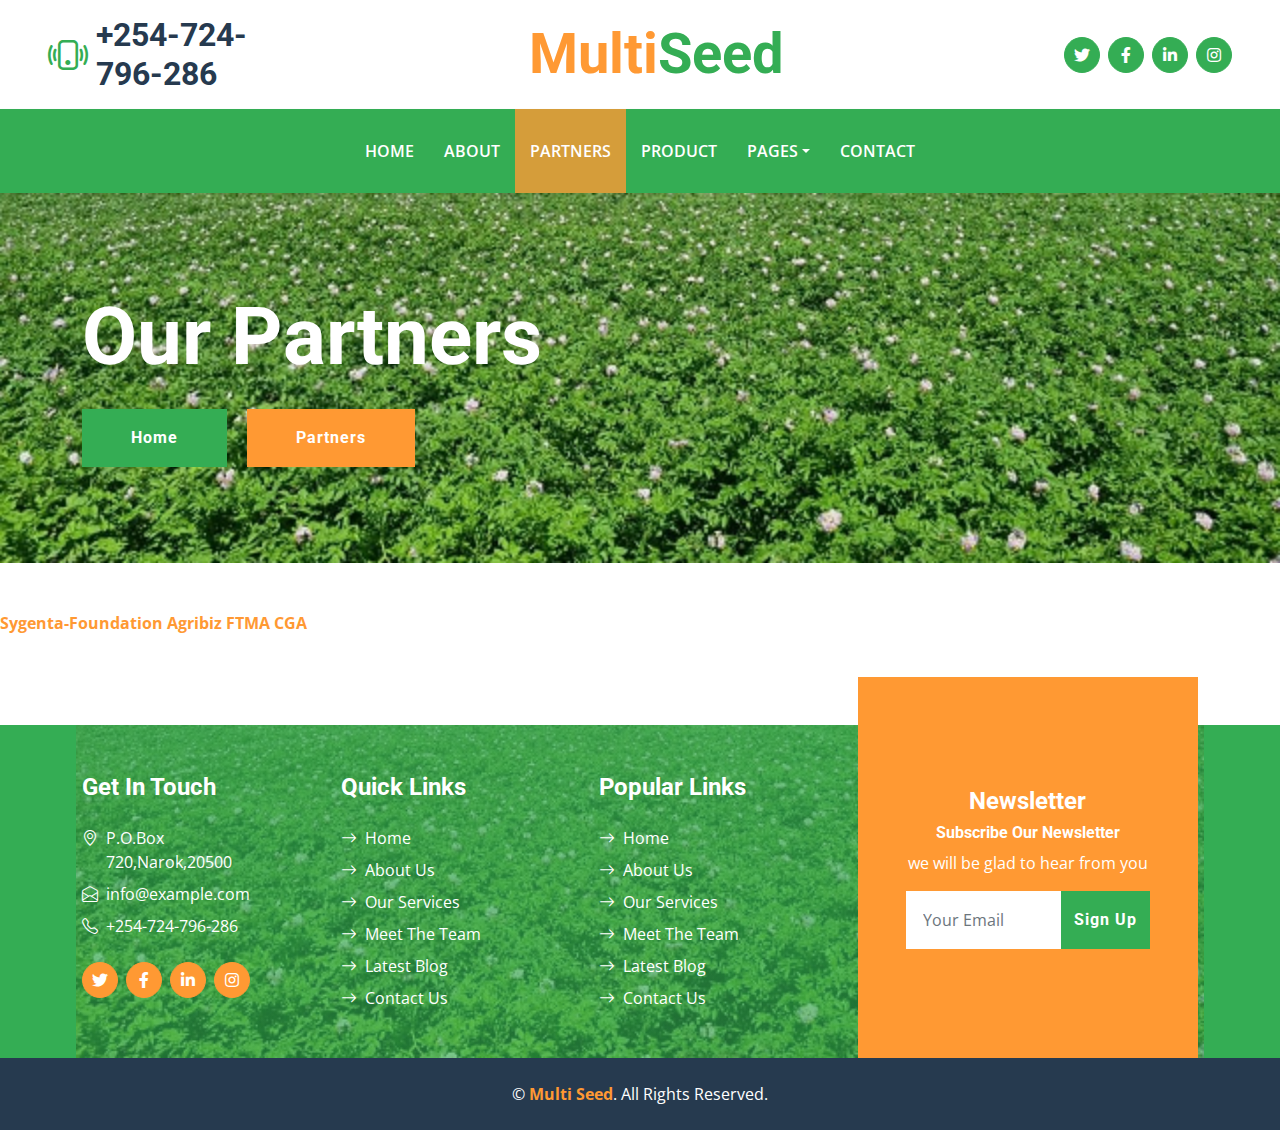
<file: Partners.html>
<!DOCTYPE html>
<html lang="en">

<head>
    <meta charset="utf-8">
    <title>Multi Seed - a Business in production and sale of shangi certified potato seed</title>
    <meta content="width=device-width, initial-scale=1.0" name="viewport">
    <meta content="Free HTML Templates" name="keywords">
    <meta content="Free HTML Templates" name="description">

    <!-- Favicon -->
    <link href="multi seed.jpg" rel="icon">

    <!-- Google Web Fonts -->
    <link rel="preconnect" href="https://fonts.gstatic.com">
    <link href="https://fonts.googleapis.com/css2?family=Open+Sans:wght@400;600&family=Roboto:wght@500;700&display=swap" rel="stylesheet">

    <!-- Icon Font Stylesheet -->
    <link href="https://cdnjs.cloudflare.com/ajax/libs/font-awesome/5.15.0/css/all.min.css" rel="stylesheet">
    <link href="https://cdn.jsdelivr.net/npm/bootstrap-icons@1.4.1/font/bootstrap-icons.css" rel="stylesheet">

    <!-- Libraries Stylesheet -->
    <link href="lib/owlcarousel/assets/owl.carousel.min.css" rel="stylesheet">

    <!-- Customized Bootstrap Stylesheet -->
    <link href="css/bootstrap.min.css" rel="stylesheet">

    <!-- Template Stylesheet -->
    <link href="css/style.css" rel="stylesheet">
</head>

<body>
    <!-- Topbar Start -->
    <div class="container-fluid px-5 d-none d-lg-block">
        <div class="row gx-5 py-3 align-items-center">
            <div class="col-lg-3">
                <div class="d-flex align-items-center justify-content-start">
                    <i class="bi bi-phone-vibrate fs-1 text-primary me-2"></i>
                    <h2 class="mb-0">+254-724-796-286</h2>
                </div>
            </div>
            <div class="col-lg-6">
                <div class="d-flex align-items-center justify-content-center">
                    <a href="index.html" class="navbar-brand ms-lg-5">
                        <h1 class="m-0 display-4 text-primary"><span class="text-secondary">Multi</span>Seed</h1>
                    </a>
                </div>
            </div>
            <div class="col-lg-3">
                <div class="d-flex align-items-center justify-content-end">
                    <a class="btn btn-primary btn-square rounded-circle me-2" href="#"><i class="fab fa-twitter"></i></a>
                    <a class="btn btn-primary btn-square rounded-circle me-2" href="#"><i class="fab fa-facebook-f"></i></a>
                    <a class="btn btn-primary btn-square rounded-circle me-2" href="#"><i class="fab fa-linkedin-in"></i></a>
                    <a class="btn btn-primary btn-square rounded-circle" href="#"><i class="fab fa-instagram"></i></a>
                </div>
            </div>
        </div>
    </div>
    <!-- Topbar End -->


    <!-- Navbar Start -->
    <nav class="navbar navbar-expand-lg bg-primary navbar-dark shadow-sm py-3 py-lg-0 px-3 px-lg-5">
        <a href="index.html" class="navbar-brand d-flex d-lg-none">
            <h1 class="m-0 display-4 text-secondary"><span class="text-white">Multi</span>Seed</h1>
        </a>
        <button class="navbar-toggler" type="button" data-bs-toggle="collapse" data-bs-target="#navbarCollapse">
            <span class="navbar-toggler-icon"></span>
        </button>
        <div class="collapse navbar-collapse" id="navbarCollapse">
            <div class="navbar-nav mx-auto py-0">
                <a href="index.html" class="nav-item nav-link">Home</a>
                <a href="about.html" class="nav-item nav-link">About</a>
                <a href="partners.html" class="nav-item nav-link active">Partners</a>
                <a href="product.html" class="nav-item nav-link">Product</a>
                <div class="nav-item dropdown">
                    <a href="#" class="nav-link dropdown-toggle" data-bs-toggle="dropdown">Pages</a>
                    <div class="dropdown-menu m-0">
                        <a href="blog.html" class="dropdown-item">Blog Grid</a>
                        <a href="detail.html" class="dropdown-item">Blog Detail</a>
                        <a href="Links.html" class="dropdown-item">Links</a>
                        <a href="team.html" class="dropdown-item">The Team</a>
                        <a href="testimonial.html" class="dropdown-item">Testimonial</a>
                    </div>
                </div>
                <a href="contact.html" class="nav-item nav-link">Contact</a>
            </div>
        </div>
    </nav>
    <!-- Navbar End -->


    <!-- Hero Start -->
    <div class="container-fluid bg-primary py-5 bg-hero mb-5">
        <div class="container py-5">
            <div class="row justify-content-start">
                <div class="col-lg-8 text-center text-lg-start">
                    <h1 class="display-1 text-white mb-md-4">Our Partners</h1>
                    <a href="" class="btn btn-primary py-md-3 px-md-5 me-3">Home</a>
                    <a href="" class="btn btn-secondary py-md-3 px-md-5">Partners</a>
                </div>
            </div>
        </div>
    </div>

    <P> <a class="text-secondary fw-bold" href="https://www.syngenta.co.ke/syngenta-foundation">Sygenta-Foundation</a>   <a class="text-secondary fw-bold" href="https://agribiz.kenyacic.org/apply/">Agribiz</a>  <a class="text-secondary fw-bold" href="https://ftma.org/kenya/">FTMA</a>  <a class="text-secondary fw-bold" href="https://cga.co.ke/">CGA</a></p>
    <!-- Hero End -->


    <!-- Services Start 
    <div class="container-fluid py-5">
        <div class="container">
            <div class="row g-5">
                <div class="col-lg-4 col-md-6">
                    <div class="mb-3">
                        <h6 class="text-primary text-uppercase">Services</h6>
                        <h1 class="display-5">Organic Farm Services</h1>
                    </div>
                    <p class="mb-4">Tempor erat elitr at rebum at at clita. Diam dolor diam ipsum et tempor sit. Clita erat ipsum et lorem et sit sed stet labore</p>
                    <a href="" class="btn btn-primary py-md-3 px-md-5">Contact Us</a>
                </div>
                <div class="col-lg-4 col-md-6">
                    <div class="service-item bg-light text-center p-5">
                        <i class="fa fa-carrot display-1 text-primary mb-3"></i>
                        <h4>Fresh Vegetables</h4>
                        <p class="mb-0">Labore justo vero ipsum sit clita erat lorem magna clita nonumy dolor magna dolor vero</p>
                    </div>
                </div>
                <div class="col-lg-4 col-md-6">
                    <div class="service-item bg-light text-center p-5">
                        <i class="fa fa-apple-alt display-1 text-primary mb-3"></i>
                        <h4>Fresh Fruits</h4>
                        <p class="mb-0">Labore justo vero ipsum sit clita erat lorem magna clita nonumy dolor magna dolor vero</p>
                    </div>
                </div>
                <div class="col-lg-4 col-md-6">
                    <div class="service-item bg-light text-center p-5">
                        <i class="fa fa-dog display-1 text-primary mb-3"></i>
                        <h4>Healty Cattle</h4>
                        <p class="mb-0">Labore justo vero ipsum sit clita erat lorem magna clita nonumy dolor magna dolor vero</p>
                    </div>
                </div>
                <div class="col-lg-4 col-md-6">
                    <div class="service-item bg-light text-center p-5">
                        <i class="fa fa-tractor display-1 text-primary mb-3"></i>
                        <h4>Modern Truck</h4>
                        <p class="mb-0">Labore justo vero ipsum sit clita erat lorem magna clita nonumy dolor magna dolor vero</p>
                    </div>
                </div>
                <div class="col-lg-4 col-md-6">
                    <div class="service-item bg-light text-center p-5">
                        <i class="fa fa-seedling display-1 text-primary mb-3"></i>
                        <h4>Farming Plans</h4>
                        <p class="mb-0">Labore justo vero ipsum sit clita erat lorem magna clita nonumy dolor magna dolor vero</p>
                    </div>
                </div>
            </div>
        </div>
    </div>
    <!-- Services End -->


    <!-- Testimonial Start -
    <div class="container-fluid bg-testimonial py-5 mt-5" style="margin-bottom: 135px;">
        <div class="container py-5">
            <div class="row justify-content-center">
                <div class="col-lg-7">
                    <div class="owl-carousel testimonial-carousel p-5">
                        <div class="testimonial-item text-center text-white">
                            <img class="img-fluid mx-auto p-2 border border-5 border-secondary rounded-circle mb-4" src="img/testimonial-2.jpg" alt="">
                            <p class="fs-5">Dolores sed duo clita justo dolor et stet lorem kasd dolore lorem ipsum. At lorem lorem magna ut et, nonumy labore diam erat. Erat dolor rebum sit ipsum.</p>
                            <hr class="mx-auto w-25">
                            <h4 class="text-white mb-0">Client Name</h4>
                        </div>
                        <div class="testimonial-item text-center text-white">
                            <img class="img-fluid mx-auto p-2 border border-5 border-secondary rounded-circle mb-4" src="img/testimonial-2.jpg" alt="">
                            <p class="fs-5">Dolores sed duo clita justo dolor et stet lorem kasd dolore lorem ipsum. At lorem lorem magna ut et, nonumy labore diam erat. Erat dolor rebum sit ipsum.</p>
                            <hr class="mx-auto w-25">
                            <h4 class="text-white mb-0">Client Name</h4>
                        </div>
                    </div>
                </div>
            </div>
        </div>
    </div>
    <!-- Testimonial End -->
    

    <!-- Footer Start -->
    <div class="container-fluid bg-footer bg-primary text-white mt-5">
        <div class="container">
            <div class="row gx-5">
                <div class="col-lg-8 col-md-6">
                    <div class="row gx-5">
                        <div class="col-lg-4 col-md-12 pt-5 mb-5">
                            <h4 class="text-white mb-4">Get In Touch</h4>
                            <div class="d-flex mb-2">
                                <i class="bi bi-geo-alt text-white me-2"></i>
                                <p class="text-white mb-0">P.O.Box 720,Narok,20500</p>
                            </div>
                            <div class="d-flex mb-2">
                                <i class="bi bi-envelope-open text-white me-2"></i>
                                <p class="text-white mb-0">info@example.com</p>
                            </div>
                            <div class="d-flex mb-2">
                                <i class="bi bi-telephone text-white me-2"></i>
                                <p class="text-white mb-0">+254-724-796-286</p>
                            </div>
                            <div class="d-flex mt-4">
                                <a class="btn btn-secondary btn-square rounded-circle me-2" href="#"><i class="fab fa-twitter"></i></a>
                                <a class="btn btn-secondary btn-square rounded-circle me-2" href="#"><i class="fab fa-facebook-f"></i></a>
                                <a class="btn btn-secondary btn-square rounded-circle me-2" href="#"><i class="fab fa-linkedin-in"></i></a>
                                <a class="btn btn-secondary btn-square rounded-circle" href="#"><i class="fab fa-instagram"></i></a>
                            </div>
                        </div>
                        <div class="col-lg-4 col-md-12 pt-0 pt-lg-5 mb-5">
                            <h4 class="text-white mb-4">Quick Links</h4>
                            <div class="d-flex flex-column justify-content-start">
                                <a class="text-white mb-2" href="#"><i class="bi bi-arrow-right text-white me-2"></i>Home</a>
                                <a class="text-white mb-2" href="#"><i class="bi bi-arrow-right text-white me-2"></i>About Us</a>
                                <a class="text-white mb-2" href="#"><i class="bi bi-arrow-right text-white me-2"></i>Our Services</a>
                                <a class="text-white mb-2" href="#"><i class="bi bi-arrow-right text-white me-2"></i>Meet The Team</a>
                                <a class="text-white mb-2" href="#"><i class="bi bi-arrow-right text-white me-2"></i>Latest Blog</a>
                                <a class="text-white" href="#"><i class="bi bi-arrow-right text-white me-2"></i>Contact Us</a>
                            </div>
                        </div>
                        <div class="col-lg-4 col-md-12 pt-0 pt-lg-5 mb-5">
                            <h4 class="text-white mb-4">Popular Links</h4>
                            <div class="d-flex flex-column justify-content-start">
                                <a class="text-white mb-2" href="#"><i class="bi bi-arrow-right text-white me-2"></i>Home</a>
                                <a class="text-white mb-2" href="#"><i class="bi bi-arrow-right text-white me-2"></i>About Us</a>
                                <a class="text-white mb-2" href="#"><i class="bi bi-arrow-right text-white me-2"></i>Our Services</a>
                                <a class="text-white mb-2" href="#"><i class="bi bi-arrow-right text-white me-2"></i>Meet The Team</a>
                                <a class="text-white mb-2" href="#"><i class="bi bi-arrow-right text-white me-2"></i>Latest Blog</a>
                                <a class="text-white" href="#"><i class="bi bi-arrow-right text-white me-2"></i>Contact Us</a>
                            </div>
                        </div>
                    </div>
                </div>
                <div class="col-lg-4 col-md-6 mt-lg-n5">
                    <div class="d-flex flex-column align-items-center justify-content-center text-center h-100 bg-secondary p-5">
                        <h4 class="text-white">Newsletter</h4>
                        <h6 class="text-white">Subscribe Our Newsletter</h6>
                        <p>we will be glad to hear from you</p>
                        <form action="">
                            <div class="input-group">
                                <input type="text" class="form-control border-white p-3" placeholder="Your Email">
                                <button class="btn btn-primary">Sign Up</button>
                            </div>
                        </form>
                    </div>
                </div>
            </div>
        </div>
    </div>
    <div class="container-fluid bg-dark text-white py-4">
        <div class="container text-center">
            <p class="mb-0">&copy; <a class="text-secondary fw-bold" href="#">Multi Seed</a>. All Rights Reserved.</p>
        </div>
    </div>
    <!-- Footer End -->


    <!-- Back to Top -->
    <a href="#" class="btn btn-secondary py-3 fs-4 back-to-top"><i class="bi bi-arrow-up"></i></a>


    <!-- JavaScript Libraries -->
    <script src="https://code.jquery.com/jquery-3.4.1.min.js"></script>
    <script src="https://cdn.jsdelivr.net/npm/bootstrap@5.0.0/dist/js/bootstrap.bundle.min.js"></script>
    <script src="lib/easing/easing.min.js"></script>
    <script src="lib/waypoints/waypoints.min.js"></script>
    <script src="lib/counterup/counterup.min.js"></script>
    <script src="lib/owlcarousel/owl.carousel.min.js"></script>

    <!-- Template Javascript -->
    <script src="js/main.js"></script>
</body>

</html>
</file>
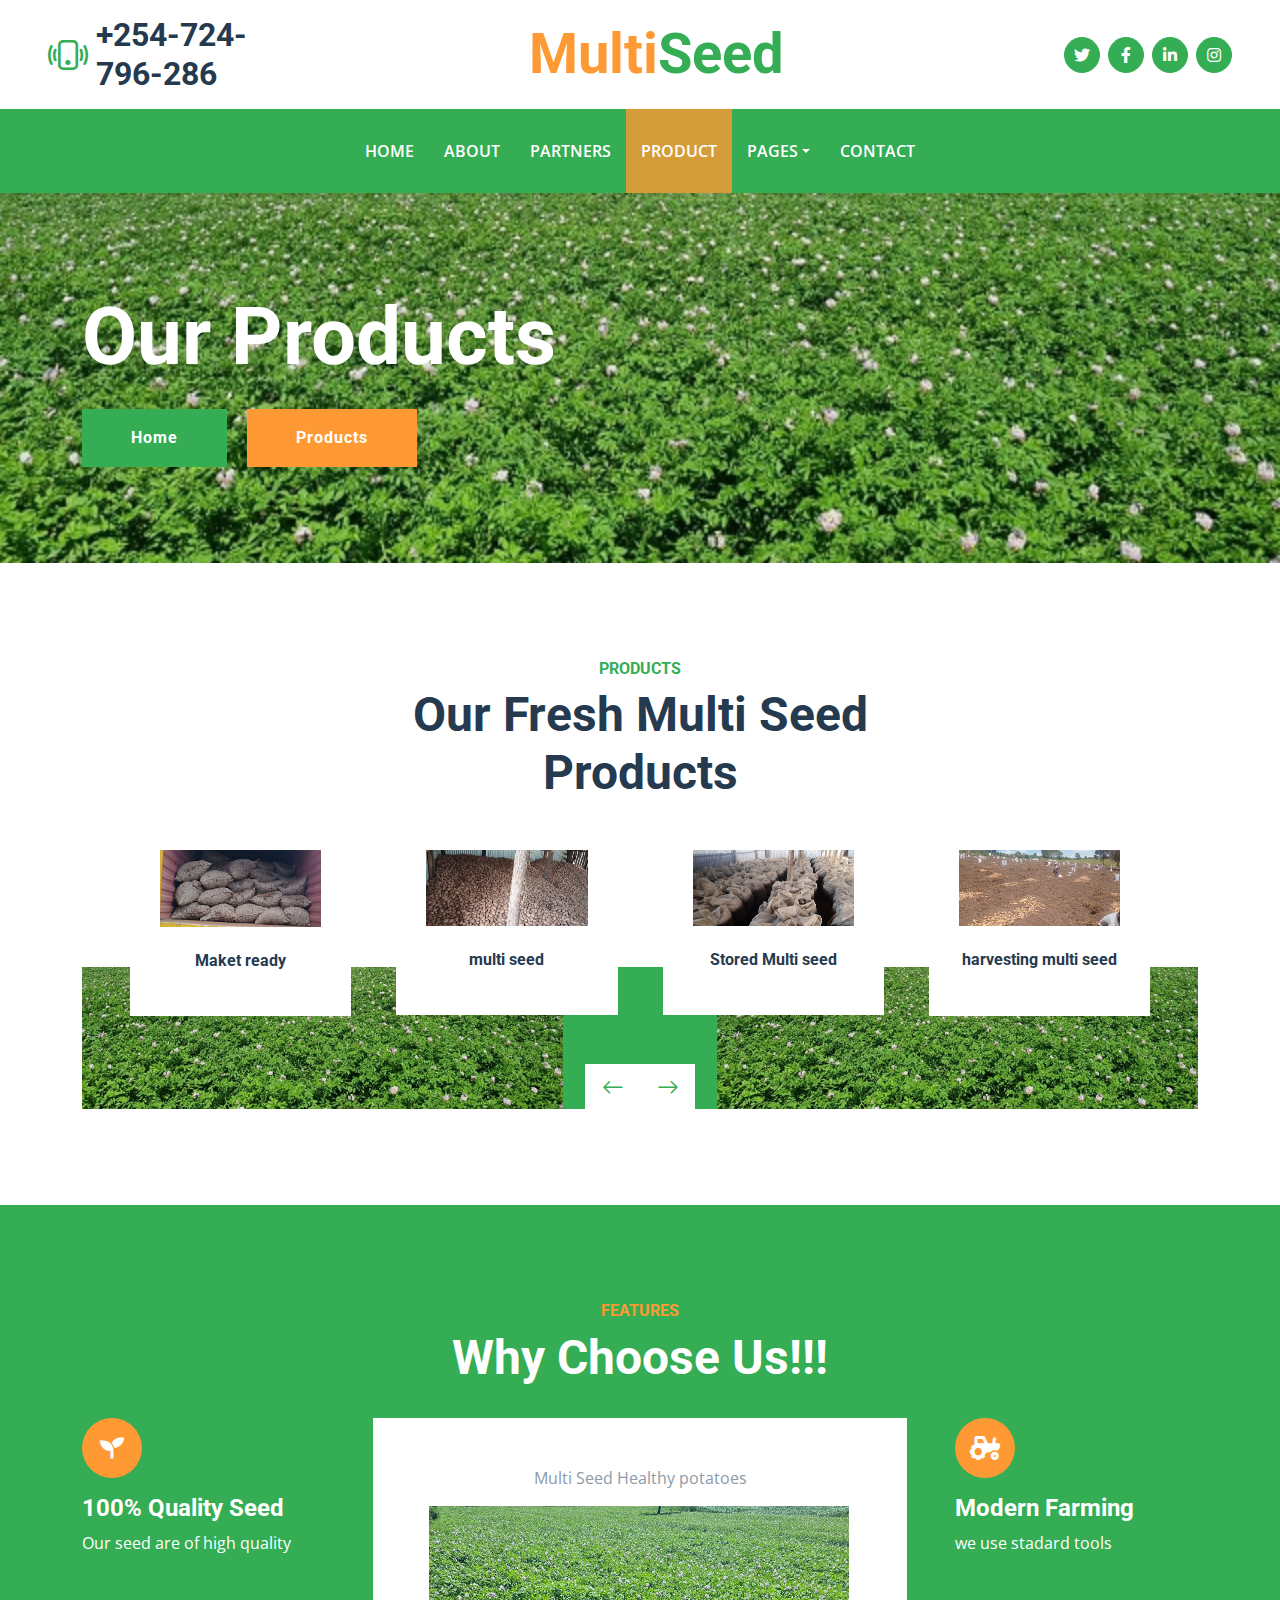
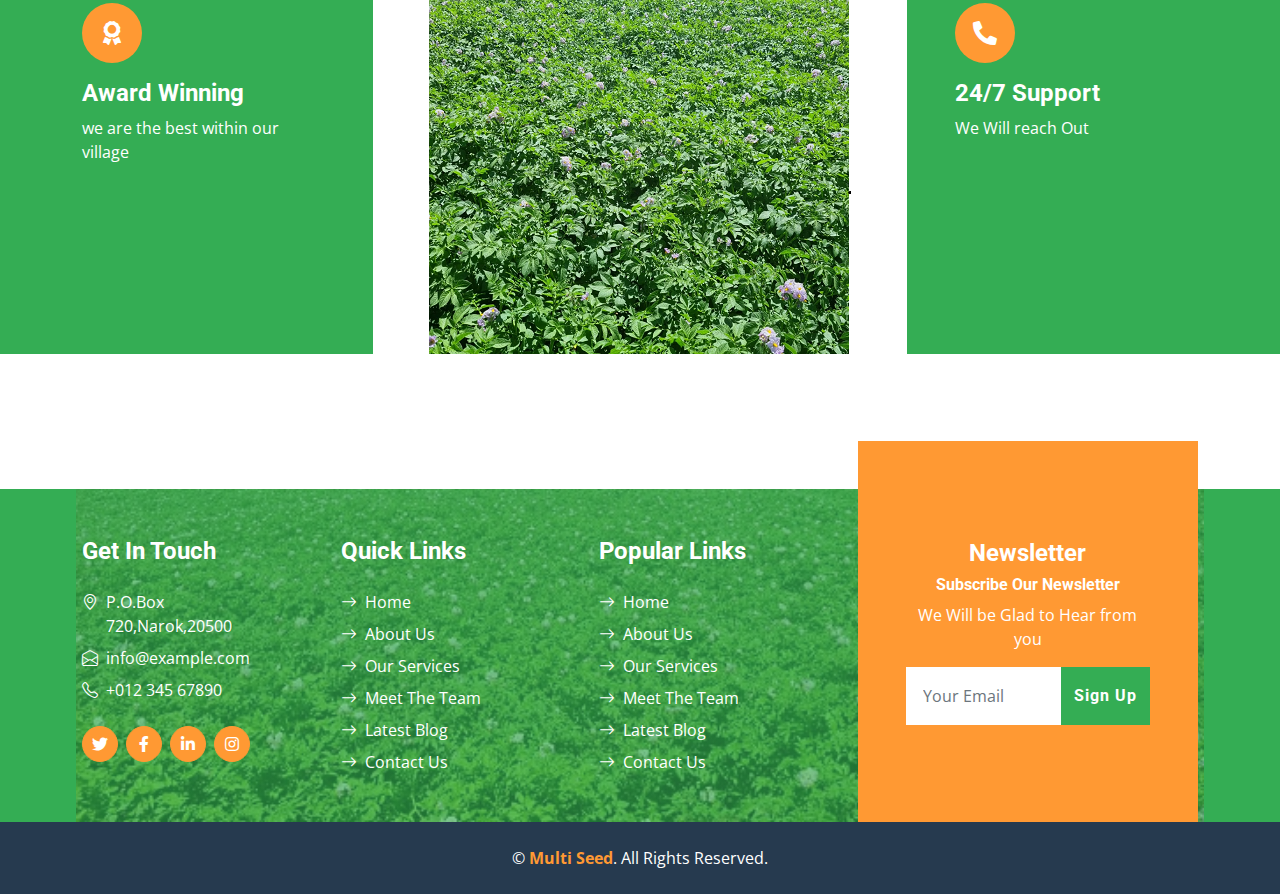
<file: product.html>
<!DOCTYPE html>
<html lang="en">

<head>
    <meta charset="utf-8">
    <title>Multi Seed- a Business in production and sale of shangi certified potato seed</title>
    <meta content="width=device-width, initial-scale=1.0" name="viewport">
    <meta content="Free HTML Templates" name="keywords">
    <meta content="Free HTML Templates" name="description">

    <!-- Favicon -->
    <link href="images/multi seed.jpg" rel="icon">

    <!-- Google Web Fonts -->
    <link rel="preconnect" href="https://fonts.gstatic.com">
    <link href="https://fonts.googleapis.com/css2?family=Open+Sans:wght@400;600&family=Roboto:wght@500;700&display=swap" rel="stylesheet">

    <!-- Icon Font Stylesheet -->
    <link href="https://cdnjs.cloudflare.com/ajax/libs/font-awesome/5.15.0/css/all.min.css" rel="stylesheet">
    <link href="https://cdn.jsdelivr.net/npm/bootstrap-icons@1.4.1/font/bootstrap-icons.css" rel="stylesheet">

    <!-- Libraries Stylesheet -->
    <link href="lib/owlcarousel/assets/owl.carousel.min.css" rel="stylesheet">

    <!-- Customized Bootstrap Stylesheet -->
    <link href="css/bootstrap.min.css" rel="stylesheet">

    <!-- Template Stylesheet -->
    <link href="css/style.css" rel="stylesheet">
</head>

<body>
    <!-- Topbar Start -->
    <div class="container-fluid px-5 d-none d-lg-block">
        <div class="row gx-5 py-3 align-items-center">
            <div class="col-lg-3">
                <div class="d-flex align-items-center justify-content-start">
                    <i class="bi bi-phone-vibrate fs-1 text-primary me-2"></i>
                    <h2 class="mb-0">+254-724-796-286</h2>
                </div>
            </div>
            <div class="col-lg-6">
                <div class="d-flex align-items-center justify-content-center">
                    <a href="index.html" class="navbar-brand ms-lg-5">
                        <h1 class="m-0 display-4 text-primary"><span class="text-secondary">Multi</span>Seed</h1>
                    </a>
                </div>
            </div>
            <div class="col-lg-3">
                <div class="d-flex align-items-center justify-content-end">
                    <a class="btn btn-primary btn-square rounded-circle me-2" href="#"><i class="fab fa-twitter"></i></a>
                    <a class="btn btn-primary btn-square rounded-circle me-2" href="#"><i class="fab fa-facebook-f"></i></a>
                    <a class="btn btn-primary btn-square rounded-circle me-2" href="#"><i class="fab fa-linkedin-in"></i></a>
                    <a class="btn btn-primary btn-square rounded-circle" href="#"><i class="fab fa-instagram"></i></a>
                </div>
            </div>
        </div>
    </div>
    <!-- Topbar End -->


    <!-- Navbar Start -->
    <nav class="navbar navbar-expand-lg bg-primary navbar-dark shadow-sm py-3 py-lg-0 px-3 px-lg-5">
        <a href="index.html" class="navbar-brand d-flex d-lg-none">
            <h1 class="m-0 display-4 text-secondary"><span class="text-white">Multi</span>Seed</h1>
        </a>
        <button class="navbar-toggler" type="button" data-bs-toggle="collapse" data-bs-target="#navbarCollapse">
            <span class="navbar-toggler-icon"></span>
        </button>
        <div class="collapse navbar-collapse" id="navbarCollapse">
            <div class="navbar-nav mx-auto py-0">
                <a href="index.html" class="nav-item nav-link">Home</a>
                <a href="about.html" class="nav-item nav-link">About</a>
                <a href="Our partners.html" class="nav-item nav-link">Partners</a>
                <a href="product.html" class="nav-item nav-link active">Product</a>
                <div class="nav-item dropdown">
                    <a href="#" class="nav-link dropdown-toggle" data-bs-toggle="dropdown">Pages</a>
                    <div class="dropdown-menu m-0">
                        <a href="blog.html" class="dropdown-item">Blog Grid</a>
                        <a href="detail.html" class="dropdown-item">Blog Detail</a>
                        <a href="Links.html" class="dropdown-item">Links</a>
                        <a href="team.html" class="dropdown-item">The Team</a>
                        <a href="testimonial.html" class="dropdown-item">Testimonial</a>
                    </div>
                </div>
                <a href="contact.html" class="nav-item nav-link">Contact</a>
            </div>
        </div>
    </nav>
    <!-- Navbar End -->


    <!-- Hero Start -->
    <div class="container-fluid bg-primary py-5 bg-hero mb-5">
        <div class="container py-5">
            <div class="row justify-content-start">
                <div class="col-lg-8 text-center text-lg-start">
                    <h1 class="display-1 text-white mb-md-4">Our Products</h1>
                    <a href="" class="btn btn-primary py-md-3 px-md-5 me-3">Home</a>
                    <a href="" class="btn btn-secondary py-md-3 px-md-5">Products</a>
                </div>
            </div>
        </div>
    </div>
    <!-- Hero End -->


    <!-- Products Start -->
    <div class="container-fluid py-5">
        <div class="container">
            <div class="mx-auto text-center mb-5" style="max-width: 500px;">
                <h6 class="text-primary text-uppercase">Products</h6>
                <h1 class="display-5">Our Fresh Multi Seed Products</h1>
            </div>
            <div class="owl-carousel product-carousel px-5">
                <div class="pb-5">
                    <div class="product-item position-relative bg-white d-flex flex-column text-center">
                        <img class="img-fluid mb-4" src="images/product 1 packaged.png" alt="">
                        <h6 class="mb-3">Maket ready </h6>
                        <!-- <h5 class="text-primary mb-0">$19.00</h5> -->
                        <div class="btn-action d-flex justify-content-center">
                            <a class="btn bg-primary py-2 px-3" href=""><i class="bi bi-cart text-white"></i></a>
                            <a class="btn bg-secondary py-2 px-3" href=""><i class="bi bi-eye text-white"></i></a>
                        </div>
                    </div>
                </div>
                <div class="pb-5">
                    <div class="product-item position-relative bg-white d-flex flex-column text-center">
                        <img class="img-fluid mb-4" src="images/product 2 potato.png" alt="">
                        <h6 class="mb-3">multi seed</h6>
                        <!--<h5 class="text-primary mb-0">$19.00</h5>-->
                        <div class="btn-action d-flex justify-content-center">
                            <a class="btn bg-primary py-2 px-3" href=""><i class="bi bi-cart text-white"></i></a>
                            <a class="btn bg-secondary py-2 px-3" href=""><i class="bi bi-eye text-white"></i></a>
                        </div>
                    </div>
                </div>
                <div class="pb-5">
                    <div class="product-item position-relative bg-white d-flex flex-column text-center">
                        <img class="img-fluid mb-4" src="images/product 3 packaged.png" alt="">
                        <h6 class="mb-3">Stored Multi seed</h6>
                        <!--<h5 class="text-primary mb-0">$19.00</h5>-->
                        <div class="btn-action d-flex justify-content-center">
                            <a class="btn bg-primary py-2 px-3" href=""><i class="bi bi-cart text-white"></i></a>
                            <a class="btn bg-secondary py-2 px-3" href=""><i class="bi bi-eye text-white"></i></a>
                        </div>
                    </div>
                </div>
                
                <div class="pb-5">
                    <div class="product-item position-relative bg-white d-flex flex-column text-center">
                        <img class="img-fluid mb-4" src="images/Harvest stage 1.png" alt="">
                        <h6 class="mb-3">harvesting multi seed</h6>
                         <!--<h5 class="text-primary mb-0">$19.00</h5>-->
                        <div class="btn-action d-flex justify-content-center">
                            <a class="btn bg-primary py-2 px-3" href=""><i class="bi bi-cart text-white"></i></a>
                            <a class="btn bg-secondary py-2 px-3" href=""><i class="bi bi-eye text-white"></i></a>
                        </div>
                    </div>
                </div>
                <div class="pb-5">
                    <div class="product-item position-relative bg-white d-flex flex-column text-center">
                        <img class="img-fluid mb-4" src="images/Harvest stage 2.png" alt="">
                        <h6 class="mb-3">packaged multi seed</h6>
                         <!--<h5 class="text-primary mb-0">$19.00</h5> -->
                        <div class="btn-action d-flex justify-content-center">
                            <a class="btn bg-primary py-2 px-3" href=""><i class="bi bi-cart text-white"></i></a>
                            <a class="btn bg-secondary py-2 px-3" href=""><i class="bi bi-eye text-white"></i></a>
                        </div>
                    </div>
                </div>
            </div>
        </div>
    </div>
     <!-- Products End -->


    <!-- Features Start -->
    <div class="container-fluid bg-primary feature py-5 pb-lg-0 mt-5" style="margin-bottom: 135px;">
        <div class="container py-5 pb-lg-0">
            <div class="mx-auto text-center mb-3 pb-2" style="max-width: 500px;">
                <h6 class="text-uppercase text-secondary">Features</h6>
                <h1 class="display-5 text-white">Why Choose Us!!!</h1>
            </div>
            <div class="row g-5">
                <div class="col-lg-3">
                    <div class="text-white mb-5">
                        <div class="bg-secondary rounded-pill d-flex align-items-center justify-content-center mb-3" style="width: 60px; height: 60px;">
                            <i class="fa fa-seedling fs-4 text-white"></i>
                        </div>
                        <h4 class="text-white">100% Quality Seed</h4>
                        <p class="mb-0">Our seed are of high quality</p>
                    </div>
                    <div class="text-white">
                        <div class="bg-secondary rounded-pill d-flex align-items-center justify-content-center mb-3" style="width: 60px; height: 60px;">
                            <i class="fa fa-award fs-4 text-white"></i>
                        </div>
                        <h4 class="text-white">Award Winning</h4>
                        <p class="mb-0">we are the best within our village</p>
                    </div>
                </div>
                <div class="col-lg-6">
                    <div class="d-block bg-white h-100 text-center p-5 pb-lg-0">
                    <p> Multi Seed Healthy potatoes</p>
                        <img class="img-fluid" src="images/potato flower.png" alt="">
                    </div>
                </div>
                <div class="col-lg-3">
                    <div class="text-white mb-5">
                        <div class="bg-secondary rounded-pill d-flex align-items-center justify-content-center mb-3" style="width: 60px; height: 60px;">
                            <i class="fa fa-tractor fs-4 text-white"></i>
                        </div>
                        <h4 class="text-white">Modern Farming</h4>
                        <p class="mb-0">we use stadard tools</p>
                    </div>
                    <div class="text-white">
                        <div class="bg-secondary rounded-pill d-flex align-items-center justify-content-center mb-3" style="width: 60px; height: 60px;">
                            <i class="fa fa-phone-alt fs-4 text-white"></i>
                        </div>
                        <h4 class="text-white">24/7 Support</h4>
                        <p class="mb-0">We Will reach Out</p>
                    </div>
                </div>
            </div>
        </div>
    </div>
    <!-- Features Start -->
    

    <!-- Footer Start -->
    <div class="container-fluid bg-footer bg-primary text-white mt-5">
        <div class="container">
            <div class="row gx-5">
                <div class="col-lg-8 col-md-6">
                    <div class="row gx-5">
                        <div class="col-lg-4 col-md-12 pt-5 mb-5">
                            <h4 class="text-white mb-4">Get In Touch</h4>
                            <div class="d-flex mb-2">
                                <i class="bi bi-geo-alt text-white me-2"></i>
                                <p class="text-white mb-0">P.O.Box 720,Narok,20500</p>
                            </div>
                            <div class="d-flex mb-2">
                                <i class="bi bi-envelope-open text-white me-2"></i>
                                <p class="text-white mb-0">info@example.com</p>
                            </div>
                            <div class="d-flex mb-2">
                                <i class="bi bi-telephone text-white me-2"></i>
                                <p class="text-white mb-0">+012 345 67890</p>
                                
                            </div>
                            <div class="d-flex mt-4">
                                <a class="btn btn-secondary btn-square rounded-circle me-2" href="#"><i class="fab fa-twitter"></i></a>
                                <a class="btn btn-secondary btn-square rounded-circle me-2" href="#"><i class="fab fa-facebook-f"></i></a>
                                <a class="btn btn-secondary btn-square rounded-circle me-2" href="#"><i class="fab fa-linkedin-in"></i></a>
                                <a class="btn btn-secondary btn-square rounded-circle" href="#"><i class="fab fa-instagram"></i></a>
                            </div>
                        </div>
                        <div class="col-lg-4 col-md-12 pt-0 pt-lg-5 mb-5">
                            <h4 class="text-white mb-4">Quick Links</h4>
                            <div class="d-flex flex-column justify-content-start">
                                <a class="text-white mb-2" href="#"><i class="bi bi-arrow-right text-white me-2"></i>Home</a>
                                <a class="text-white mb-2" href="#"><i class="bi bi-arrow-right text-white me-2"></i>About Us</a>
                                <a class="text-white mb-2" href="#"><i class="bi bi-arrow-right text-white me-2"></i>Our Services</a>
                                <a class="text-white mb-2" href="#"><i class="bi bi-arrow-right text-white me-2"></i>Meet The Team</a>
                                <a class="text-white mb-2" href="#"><i class="bi bi-arrow-right text-white me-2"></i>Latest Blog</a>
                                <a class="text-white" href="#"><i class="bi bi-arrow-right text-white me-2"></i>Contact Us</a>
                            </div>
                        </div>
                        <div class="col-lg-4 col-md-12 pt-0 pt-lg-5 mb-5">
                            <h4 class="text-white mb-4">Popular Links</h4>
                            <div class="d-flex flex-column justify-content-start">
                                <a class="text-white mb-2" href="#"><i class="bi bi-arrow-right text-white me-2"></i>Home</a>
                                <a class="text-white mb-2" href="#"><i class="bi bi-arrow-right text-white me-2"></i>About Us</a>
                                <a class="text-white mb-2" href="#"><i class="bi bi-arrow-right text-white me-2"></i>Our Services</a>
                                <a class="text-white mb-2" href="#"><i class="bi bi-arrow-right text-white me-2"></i>Meet The Team</a>
                                <a class="text-white mb-2" href="#"><i class="bi bi-arrow-right text-white me-2"></i>Latest Blog</a>
                                <a class="text-white" href="#"><i class="bi bi-arrow-right text-white me-2"></i>Contact Us</a>
                            </div>
                        </div>
                    </div>
                </div>
                <div class="col-lg-4 col-md-6 mt-lg-n5">
                    <div class="d-flex flex-column align-items-center justify-content-center text-center h-100 bg-secondary p-5">
                        <h4 class="text-white">Newsletter</h4>
                        <h6 class="text-white">Subscribe Our Newsletter</h6>
                        <p>We Will be Glad to Hear from you</p>
                        <form action="">
                            <div class="input-group">
                                <input type="text" class="form-control border-white p-3" placeholder="Your Email">
                                <button class="btn btn-primary">Sign Up</button>
                            </div>
                        </form>
                    </div>
                </div>
            </div>
        </div>
    </div>
    <div class="container-fluid bg-dark text-white py-4">
        <div class="container text-center">
            <p class="mb-0">&copy; <a class="text-secondary fw-bold" href="#">Multi Seed</a>. All Rights Reserved.</p>
        </div>
    </div>
    <!-- Footer End -->


    <!-- Back to Top -->
    <a href="#" class="btn btn-secondary py-3 fs-4 back-to-top"><i class="bi bi-arrow-up"></i></a>


    <!-- JavaScript Libraries -->
    <script src="https://code.jquery.com/jquery-3.4.1.min.js"></script>
    <script src="https://cdn.jsdelivr.net/npm/bootstrap@5.0.0/dist/js/bootstrap.bundle.min.js"></script>
    <script src="lib/easing/easing.min.js"></script>
    <script src="lib/waypoints/waypoints.min.js"></script>
    <script src="lib/counterup/counterup.min.js"></script>
    <script src="lib/owlcarousel/owl.carousel.min.js"></script>

    <!-- Template Javascript -->
    <script src="js/main.js"></script>
</body>

</html>
</file>
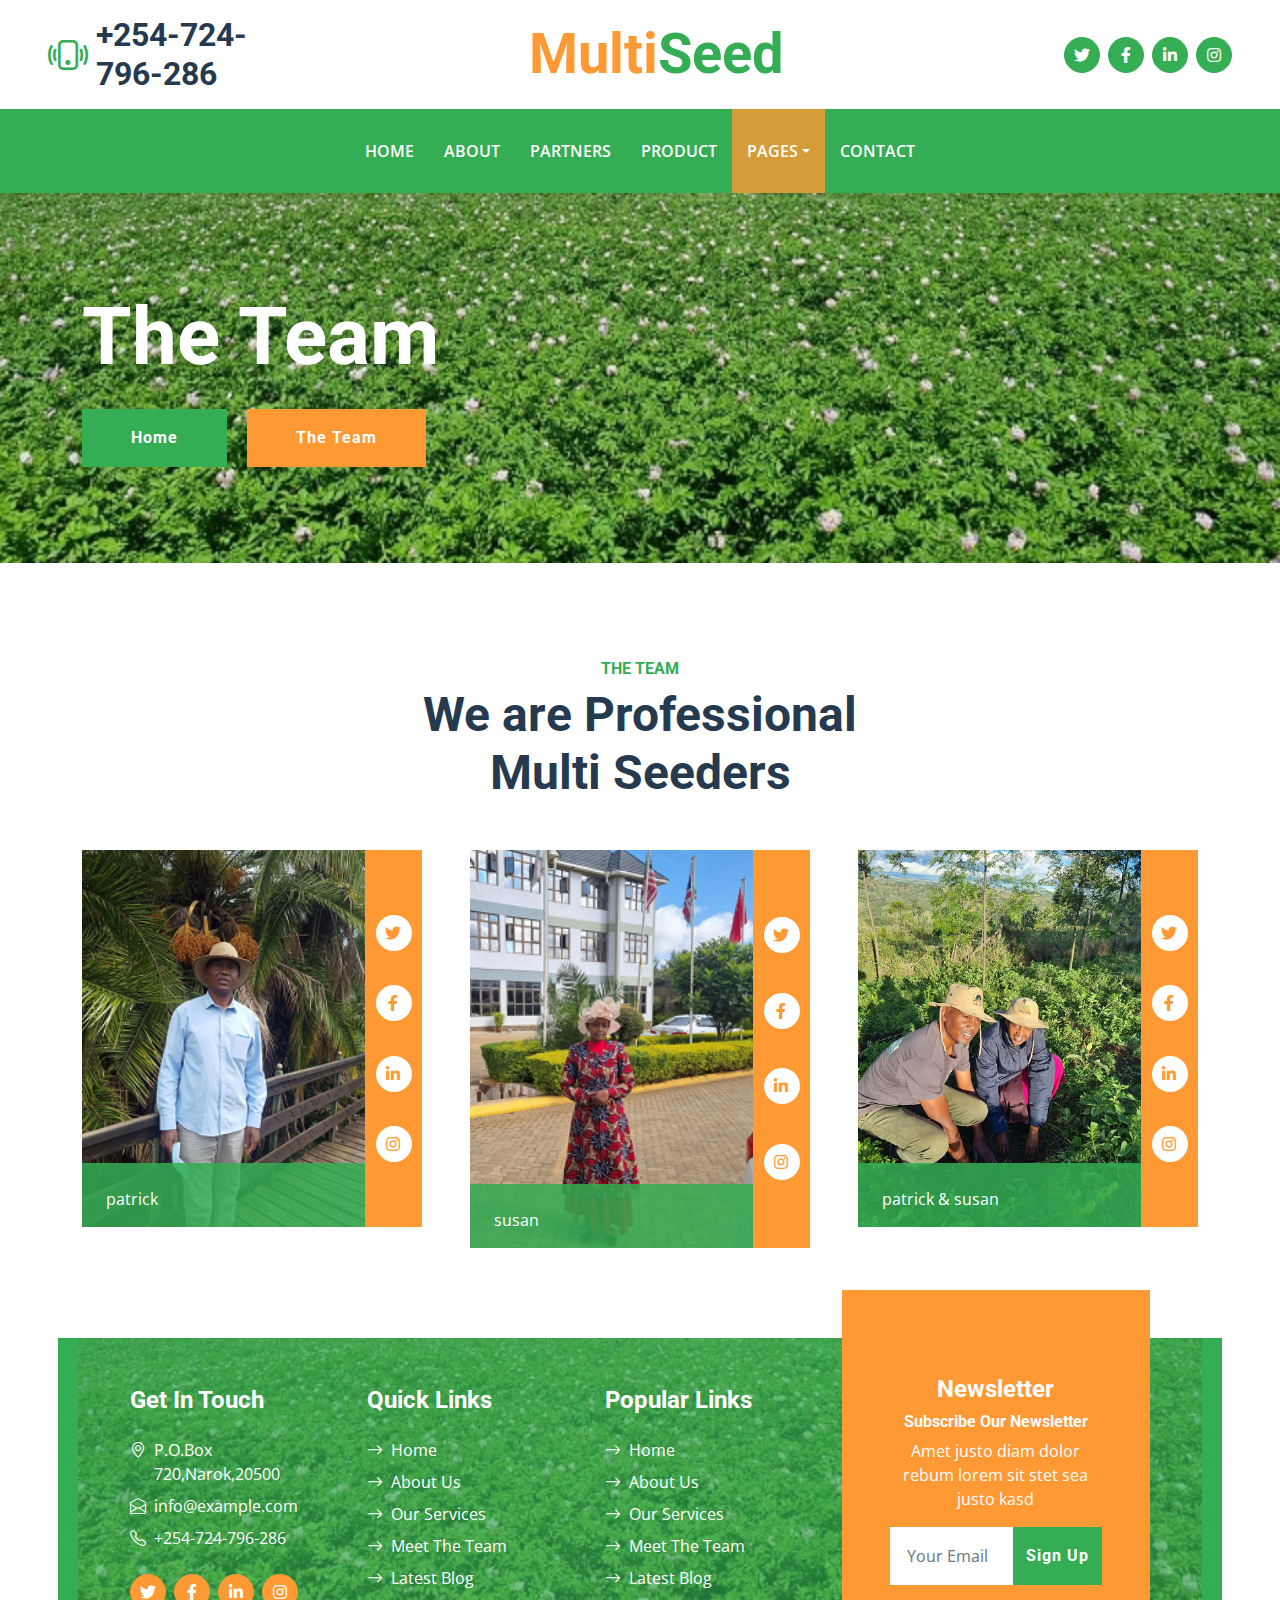
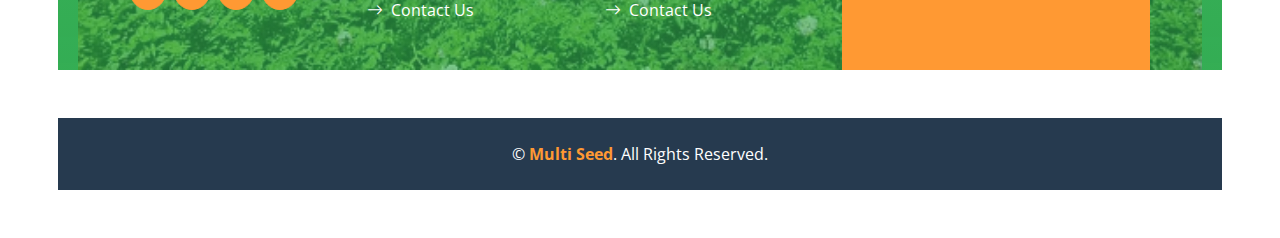
<file: team.html>
<!DOCTYPE html>
<html lang="en">

<head>
    <meta charset="utf-8">
    <title>Multi Seed -  a Business in production and sale of shangi certified potato seed</title>
    <meta content="width=device-width, initial-scale=1.0" name="viewport">
    <meta content="Free HTML Templates" name="keywords">
    <meta content="Free HTML Templates" name="description">

    <!-- Favicon -->
    <link href="multi seed.jpg" rel="icon">

    <!-- Google Web Fonts -->
    <link rel="preconnect" href="https://fonts.gstatic.com">
    <link href="https://fonts.googleapis.com/css2?family=Open+Sans:wght@400;600&family=Roboto:wght@500;700&display=swap" rel="stylesheet">

    <!-- Icon Font Stylesheet -->
    <link href="https://cdnjs.cloudflare.com/ajax/libs/font-awesome/5.15.0/css/all.min.css" rel="stylesheet">
    <link href="https://cdn.jsdelivr.net/npm/bootstrap-icons@1.4.1/font/bootstrap-icons.css" rel="stylesheet">

    <!-- Libraries Stylesheet -->
    <link href="lib/owlcarousel/assets/owl.carousel.min.css" rel="stylesheet">

    <!-- Customized Bootstrap Stylesheet -->
    <link href="css/bootstrap.min.css" rel="stylesheet">

    <!-- Template Stylesheet -->
    <link href="css/style.css" rel="stylesheet">
</head>

<body>
    <!-- Topbar Start -->
    <div class="container-fluid px-5 d-none d-lg-block">
        <div class="row gx-5 py-3 align-items-center">
            <div class="col-lg-3">
                <div class="d-flex align-items-center justify-content-start">
                    <i class="bi bi-phone-vibrate fs-1 text-primary me-2"></i>
                    <h2 class="mb-0">+254-724-796-286</h2>
                </div>
            </div>
            <div class="col-lg-6">
                <div class="d-flex align-items-center justify-content-center">
                    <a href="index.html" class="navbar-brand ms-lg-5">
                        <h1 class="m-0 display-4 text-primary"><span class="text-secondary">Multi</span>Seed</h1>
                    </a>
                </div>
            </div>
            <div class="col-lg-3">
                <div class="d-flex align-items-center justify-content-end">
                    <a class="btn btn-primary btn-square rounded-circle me-2" href="#"><i class="fab fa-twitter"></i></a>
                    <a class="btn btn-primary btn-square rounded-circle me-2" href="#"><i class="fab fa-facebook-f"></i></a>
                    <a class="btn btn-primary btn-square rounded-circle me-2" href="#"><i class="fab fa-linkedin-in"></i></a>
                    <a class="btn btn-primary btn-square rounded-circle" href="#"><i class="fab fa-instagram"></i></a>
                </div>
            </div>
        </div>
    </div>
    <!-- Topbar End -->


    <!-- Navbar Start -->
    <nav class="navbar navbar-expand-lg bg-primary navbar-dark shadow-sm py-3 py-lg-0 px-3 px-lg-5">
        <a href="index.html" class="navbar-brand d-flex d-lg-none">
            <h1 class="m-0 display-4 text-secondary"><span class="text-white">Multi</span>Seed</h1>
        </a>
        <button class="navbar-toggler" type="button" data-bs-toggle="collapse" data-bs-target="#navbarCollapse">
            <span class="navbar-toggler-icon"></span>
        </button>
        <div class="collapse navbar-collapse" id="navbarCollapse">
            <div class="navbar-nav mx-auto py-0">
                <a href="index.html" class="nav-item nav-link">Home</a>
                <a href="about.html" class="nav-item nav-link">About</a>
                <a href="Our Partners.html" class="nav-item nav-link">partners</a>
                <a href="product.html" class="nav-item nav-link">Product</a>
                <div class="nav-item dropdown">
                    <a href="#" class="nav-link dropdown-toggle active" data-bs-toggle="dropdown">Pages</a>
                    <div class="dropdown-menu m-0">
                        <a href="blog.html" class="dropdown-item">Blog Grid</a>
                        <a href="detail.html" class="dropdown-item">Blog Detail</a>
                        <a href="Links.html" class="dropdown-item">Links</a>
                        <a href="team.html" class="dropdown-item active">The Team</a>
                        <a href="testimonial.html" class="dropdown-item">Testimonial</a>
                    </div>
                </div>
                <a href="contact.html" class="nav-item nav-link">Contact</a>
            </div>
        </div>
    </nav>
    <!-- Navbar End -->


    <!-- Hero Start -->
    <div class="container-fluid bg-primary py-5 bg-hero mb-5">
        <div class="container py-5">
            <div class="row justify-content-start">
                <div class="col-lg-8 text-center text-lg-start">
                    <h1 class="display-1 text-white mb-md-4">The Team</h1>
                    <a href="" class="btn btn-primary py-md-3 px-md-5 me-3">Home</a>
                    <a href="" class="btn btn-secondary py-md-3 px-md-5">The Team</a>
                </div>
            </div>
        </div>
    </div>
    <!-- Hero End -->


    <!-- Team Start -->
    <div class="container-fluid py-5">
        <div class="container">
            <div class="mx-auto text-center mb-5" style="max-width: 500px;">
                <h6 class="text-primary text-uppercase">The Team</h6>
                <h1 class="display-5">We are Professional Multi Seeders</h1>
            </div>
            <div class="row g-5">
                <div class="col-lg-4 col-md-6">
                    <div class="row g-0">
                        <div class="col-10">
                            <div class="position-relative">
                                <img class="img-fluid w-100" src="images/palmtreepatrick.png" alt="">
                                <div class="position-absolute start-0 bottom-0 w-100 py-3 px-4" style="background: rgba(52, 173, 84, .85);">
                                    <h4 class="text-white"></h4>
                                    <span class="text-white">patrick</span>
                                </div>
                            </div>
                        </div>
                        <div class="col-2">
                            <div class="h-100 d-flex flex-column align-items-center justify-content-around bg-secondary py-5">
                                <a class="btn btn-square rounded-circle bg-white" href="#"><i class="fab fa-twitter text-secondary"></i></a>
                                <a class="btn btn-square rounded-circle bg-white" href="#"><i class="fab fa-facebook-f text-secondary"></i></a>
                                <a class="btn btn-square rounded-circle bg-white" href="#"><i class="fab fa-linkedin-in text-secondary"></i></a>
                                <a class="btn btn-square rounded-circle bg-white" href="#"><i class="fab fa-instagram text-secondary"></i></a>
                            </div>
                        </div>
                    </div>
                </div>
                <div class="col-lg-4 col-md-6">
                    <div class="row g-0">
                        <div class="col-10">
                            <div class="position-relative">
                                <img class="img-fluid w-100" src="images/susan.png" alt="">
                                <div class="position-absolute start-0 bottom-0 w-100 py-3 px-4" style="background: rgba(52, 173, 84, .85);">
                                    <h4 class="text-white"></h4>
                                    <span class="text-white">susan</span>
                                </div>
                            </div>
                        </div>
                         <div class="col-2">
                            <div class="h-100 d-flex flex-column align-items-center justify-content-around bg-secondary py-5">
                                <a class="btn btn-square rounded-circle bg-white" href="#"><i class="fab fa-twitter text-secondary"></i></a>
                                <a class="btn btn-square rounded-circle bg-white" href="#"><i class="fab fa-facebook-f text-secondary"></i></a>
                                <a class="btn btn-square rounded-circle bg-white" href="#"><i class="fab fa-linkedin-in text-secondary"></i></a>
                                <a class="btn btn-square rounded-circle bg-white" href="#"><i class="fab fa-instagram text-secondary"></i></a>
                            </div>
                        </div>
                    </div>
                </div>
                <div class="col-lg-4 col-md-6">
                    <div class="row g-0">
                        <div class="col-10">
                            <div class="position-relative">
                                <img class="img-fluid w-100" src="images/Multiseed plantingtree.png" alt="">
                                <div class="position-absolute start-0 bottom-0 w-100 py-3 px-4" style="background: rgba(52, 173, 84, .85);">
                                    <h4 class="text-white"></h4>
                                    <span class="text-white">patrick & susan</span>
                                </div>
                            </div>
                        </div>
                        <div class="col-2">
                            <div class="h-100 d-flex flex-column align-items-center justify-content-around bg-secondary py-5">
                                <a class="btn btn-square rounded-circle bg-white" href="#"><i class="fab fa-twitter text-secondary"></i></a>
                                <a class="btn btn-square rounded-circle bg-white" href="#"><i class="fab fa-facebook-f text-secondary"></i></a>
                                <a class="btn btn-square rounded-circle bg-white" href="#"><i class="fab fa-linkedin-in text-secondary"></i></a>
                                <a class="btn btn-square rounded-circle bg-white" href="#"><i class="fab fa-instagram text-secondary"></i></a>
                            </div>
                        </div>
                    </div>
                </div>
                <!--<div class="col-lg-4 col-md-6">
                    <div class="row g-0">
                        <div class="col-10">
                            <div class="position-relative">
                                <img class="img-fluid w-100" src="img/team-2.jpg" alt="">
                                <div class="position-absolute start-0 bottom-0 w-100 py-3 px-4" style="background: rgba(52, 173, 84, .85);">
                                    <h4 class="text-white">Farmer Name</h4>
                                    <span class="text-white">Designation</span>
                                </div>
                            </div>
                        </div>
                        <div class="col-2">
                            <div class="h-100 d-flex flex-column align-items-center justify-content-around bg-secondary py-5">
                                <a class="btn btn-square rounded-circle bg-white" href="#"><i class="fab fa-twitter text-secondary"></i></a>
                                <a class="btn btn-square rounded-circle bg-white" href="#"><i class="fab fa-facebook-f text-secondary"></i></a>
                                <a class="btn btn-square rounded-circle bg-white" href="#"><i class="fab fa-linkedin-in text-secondary"></i></a>
                                <a class="btn btn-square rounded-circle bg-white" href="#"><i class="fab fa-instagram text-secondary"></i></a>
                            </div>
                        </div>
                    </div>
                </div>
                <div class="col-lg-4 col-md-6">
                    <div class="row g-0">
                        <div class="col-10">
                            <div class="position-relative">
                                <img class="img-fluid w-100" src="img/team-3.jpg" alt="">
                                <div class="position-absolute start-0 bottom-0 w-100 py-3 px-4" style="background: rgba(52, 173, 84, .85);">
                                    <h4 class="text-white">Farmer Name</h4>
                                    <span class="text-white">Designation</span>
                                </div>
                            </div>
                        </div>
                        <div class="col-2">
                            <div class="h-100 d-flex flex-column align-items-center justify-content-around bg-secondary py-5">
                                <a class="btn btn-square rounded-circle bg-white" href="#"><i class="fab fa-twitter text-secondary"></i></a>
                                <a class="btn btn-square rounded-circle bg-white" href="#"><i class="fab fa-facebook-f text-secondary"></i></a>
                                <a class="btn btn-square rounded-circle bg-white" href="#"><i class="fab fa-linkedin-in text-secondary"></i></a>
                                <a class="btn btn-square rounded-circle bg-white" href="#"><i class="fab fa-instagram text-secondary"></i></a>
                            </div>
                        </div>
                    </div>
                </div>
                <div class="col-lg-4 col-md-6">
                    <div class="row g-0">
                        <div class="col-10">
                            <div class="position-relative">
                                <img class="img-fluid w-100" src="img/team-1.jpg" alt="">
                                <div class="position-absolute start-0 bottom-0 w-100 py-3 px-4" style="background: rgba(52, 173, 84, .85);">
                                    <h4 class="text-white">Farmer Name</h4>
                                    <span class="text-white">Designation</span>
                                </div>
                            </div>
                        </div>
                        <div class="col-2">
                            <div class="h-100 d-flex flex-column align-items-center justify-content-around bg-secondary py-5">
                                <a class="btn btn-square rounded-circle bg-white" href="#"><i class="fab fa-twitter text-secondary"></i></a>
                                <a class="btn btn-square rounded-circle bg-white" href="#"><i class="fab fa-facebook-f text-secondary"></i></a>
                                <a class="btn btn-square rounded-circle bg-white" href="#"><i class="fab fa-linkedin-in text-secondary"></i></a>
                                <a class="btn btn-square rounded-circle bg-white" href="#"><i class="fab fa-instagram text-secondary"></i></a>
                            </div>
                        </div>
                    </div>
                </div>
            </div>
        </div>
    </div>
    <!-- Team End -->
    

    <!-- Footer Start -->
    <div class="container-fluid bg-footer bg-primary text-white mt-5">
        <div class="container">
            <div class="row gx-5">
                <div class="col-lg-8 col-md-6">
                    <div class="row gx-5">
                        <div class="col-lg-4 col-md-12 pt-5 mb-5">
                            <h4 class="text-white mb-4">Get In Touch</h4>
                            <div class="d-flex mb-2">
                                <i class="bi bi-geo-alt text-white me-2"></i>
                                <p class="text-white mb-0">P.O.Box 720,Narok,20500</p>
                            </div>
                            <div class="d-flex mb-2">
                                <i class="bi bi-envelope-open text-white me-2"></i>
                                <p class="text-white mb-0">info@example.com</p>
                            </div>
                            <div class="d-flex mb-2">
                                <i class="bi bi-telephone text-white me-2"></i>
                                <p class="text-white mb-0">+254-724-796-286</p>
                            </div>
                            <div class="d-flex mt-4">
                                <a class="btn btn-secondary btn-square rounded-circle me-2" href="#"><i class="fab fa-twitter"></i></a>
                                <a class="btn btn-secondary btn-square rounded-circle me-2" href="#"><i class="fab fa-facebook-f"></i></a>
                                <a class="btn btn-secondary btn-square rounded-circle me-2" href="#"><i class="fab fa-linkedin-in"></i></a>
                                <a class="btn btn-secondary btn-square rounded-circle" href="#"><i class="fab fa-instagram"></i></a>
                            </div>
                        </div>
                        <div class="col-lg-4 col-md-12 pt-0 pt-lg-5 mb-5">
                            <h4 class="text-white mb-4">Quick Links</h4>
                            <div class="d-flex flex-column justify-content-start">
                                <a class="text-white mb-2" href="#"><i class="bi bi-arrow-right text-white me-2"></i>Home</a>
                                <a class="text-white mb-2" href="#"><i class="bi bi-arrow-right text-white me-2"></i>About Us</a>
                                <a class="text-white mb-2" href="#"><i class="bi bi-arrow-right text-white me-2"></i>Our Services</a>
                                <a class="text-white mb-2" href="#"><i class="bi bi-arrow-right text-white me-2"></i>Meet The Team</a>
                                <a class="text-white mb-2" href="#"><i class="bi bi-arrow-right text-white me-2"></i>Latest Blog</a>
                                <a class="text-white" href="#"><i class="bi bi-arrow-right text-white me-2"></i>Contact Us</a>
                            </div>
                        </div>
                        <div class="col-lg-4 col-md-12 pt-0 pt-lg-5 mb-5">
                            <h4 class="text-white mb-4">Popular Links</h4>
                            <div class="d-flex flex-column justify-content-start">
                                <a class="text-white mb-2" href="#"><i class="bi bi-arrow-right text-white me-2"></i>Home</a>
                                <a class="text-white mb-2" href="#"><i class="bi bi-arrow-right text-white me-2"></i>About Us</a>
                                <a class="text-white mb-2" href="#"><i class="bi bi-arrow-right text-white me-2"></i>Our Services</a>
                                <a class="text-white mb-2" href="#"><i class="bi bi-arrow-right text-white me-2"></i>Meet The Team</a>
                                <a class="text-white mb-2" href="#"><i class="bi bi-arrow-right text-white me-2"></i>Latest Blog</a>
                                <a class="text-white" href="#"><i class="bi bi-arrow-right text-white me-2"></i>Contact Us</a>
                            </div>
                        </div>
                    </div>
                </div>
                <div class="col-lg-4 col-md-6 mt-lg-n5">
                    <div class="d-flex flex-column align-items-center justify-content-center text-center h-100 bg-secondary p-5">
                        <h4 class="text-white">Newsletter</h4>
                        <h6 class="text-white">Subscribe Our Newsletter</h6>
                        <p>Amet justo diam dolor rebum lorem sit stet sea justo kasd</p>
                        <form action="">
                            <div class="input-group">
                                <input type="text" class="form-control border-white p-3" placeholder="Your Email">
                                <button class="btn btn-primary">Sign Up</button>
                            </div>
                        </form>
                    </div>
                </div>
            </div>
        </div>
    </div>
    <div class="container-fluid bg-dark text-white py-4">
        <div class="container text-center">
            <p class="mb-0">&copy; <a class="text-secondary fw-bold" href="#">Multi Seed</a>. All Rights Reserved.</p>
        </div>
    </div>
    <!-- Footer End -->


    <!-- Back to Top -->
    <a href="#" class="btn btn-secondary py-3 fs-4 back-to-top"><i class="bi bi-arrow-up"></i></a>


    <!-- JavaScript Libraries -->
    <script src="https://code.jquery.com/jquery-3.4.1.min.js"></script>
    <script src="https://cdn.jsdelivr.net/npm/bootstrap@5.0.0/dist/js/bootstrap.bundle.min.js"></script>
    <script src="lib/easing/easing.min.js"></script>
    <script src="lib/waypoints/waypoints.min.js"></script>
    <script src="lib/counterup/counterup.min.js"></script>
    <script src="lib/owlcarousel/owl.carousel.min.js"></script>

    <!-- Template Javascript -->
    <script src="js/main.js"></script>
</body>

</html>
</file>
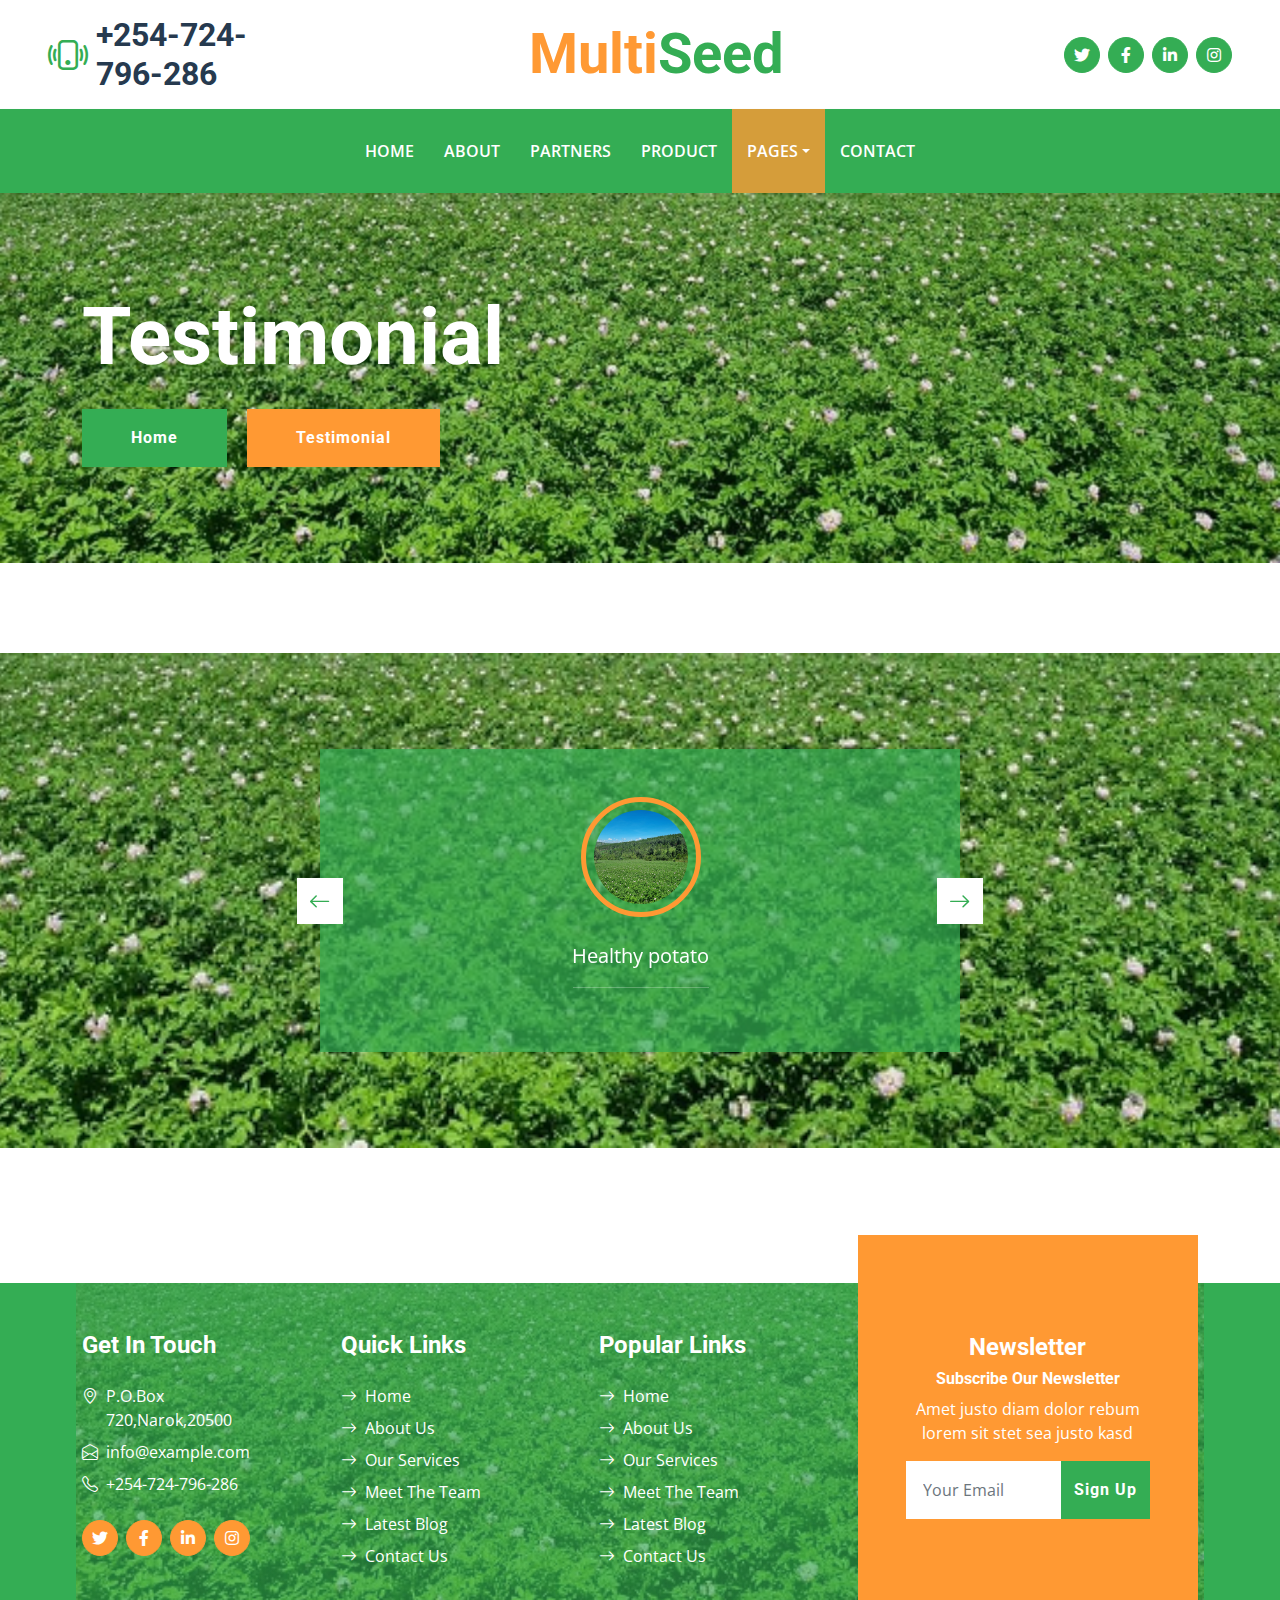
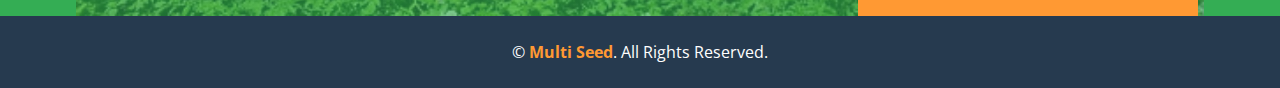
<file: testimonial.html>
<!DOCTYPE html>
<html lang="en">

<head>
    <meta charset="utf-8">
    <title>Multi Seed - a Business in production and sale of shangi certified potato seed</title>
    <meta content="width=device-width, initial-scale=1.0" name="viewport">
    <meta content="Free HTML Templates" name="keywords">
    <meta content="Free HTML Templates" name="description">

    <!-- Favicon -->
    <link href="multi seed.jpg" rel="icon">

    <!-- Google Web Fonts -->
    <link rel="preconnect" href="https://fonts.gstatic.com">
    <link href="https://fonts.googleapis.com/css2?family=Open+Sans:wght@400;600&family=Roboto:wght@500;700&display=swap" rel="stylesheet">

    <!-- Icon Font Stylesheet -->
    <link href="https://cdnjs.cloudflare.com/ajax/libs/font-awesome/5.15.0/css/all.min.css" rel="stylesheet">
    <link href="https://cdn.jsdelivr.net/npm/bootstrap-icons@1.4.1/font/bootstrap-icons.css" rel="stylesheet">

    <!-- Libraries Stylesheet -->
    <link href="lib/owlcarousel/assets/owl.carousel.min.css" rel="stylesheet">

    <!-- Customized Bootstrap Stylesheet -->
    <link href="css/bootstrap.min.css" rel="stylesheet">

    <!-- Template Stylesheet -->
    <link href="css/style.css" rel="stylesheet">
</head>

<body>
    <!-- Topbar Start -->
    <div class="container-fluid px-5 d-none d-lg-block">
        <div class="row gx-5 py-3 align-items-center">
            <div class="col-lg-3">
                <div class="d-flex align-items-center justify-content-start">
                    <i class="bi bi-phone-vibrate fs-1 text-primary me-2"></i>
                    <h2 class="mb-0">+254-724-796-286</h2>
                </div>
            </div>
            <div class="col-lg-6">
                <div class="d-flex align-items-center justify-content-center">
                    <a href="index.html" class="navbar-brand ms-lg-5">
                        <h1 class="m-0 display-4 text-primary"><span class="text-secondary">Multi</span>Seed</h1>
                    </a>
                </div>
            </div>
            <div class="col-lg-3">
                <div class="d-flex align-items-center justify-content-end">
                    <a class="btn btn-primary btn-square rounded-circle me-2" href="#"><i class="fab fa-twitter"></i></a>
                    <a class="btn btn-primary btn-square rounded-circle me-2" href="#"><i class="fab fa-facebook-f"></i></a>
                    <a class="btn btn-primary btn-square rounded-circle me-2" href="#"><i class="fab fa-linkedin-in"></i></a>
                    <a class="btn btn-primary btn-square rounded-circle" href="#"><i class="fab fa-instagram"></i></a>
                </div>
            </div>
        </div>
    </div>
    <!-- Topbar End -->


    <!-- Navbar Start -->
    <nav class="navbar navbar-expand-lg bg-primary navbar-dark shadow-sm py-3 py-lg-0 px-3 px-lg-5">
        <a href="index.html" class="navbar-brand d-flex d-lg-none">
            <h1 class="m-0 display-4 text-secondary"><span class="text-white">Multi</span>Seed</h1>
        </a>
        <button class="navbar-toggler" type="button" data-bs-toggle="collapse" data-bs-target="#navbarCollapse">
            <span class="navbar-toggler-icon"></span>
        </button>
        <div class="collapse navbar-collapse" id="navbarCollapse">
            <div class="navbar-nav mx-auto py-0">
                <a href="index.html" class="nav-item nav-link">Home</a>
                <a href="about.html" class="nav-item nav-link">About</a>
                <a href="Our Partners.html" class="nav-item nav-link">Partners</a>
                <a href="product.html" class="nav-item nav-link">Product</a>
                <div class="nav-item dropdown">
                    <a href="#" class="nav-link dropdown-toggle active" data-bs-toggle="dropdown">Pages</a>
                    <div class="dropdown-menu m-0">
                        <a href="blog.html" class="dropdown-item">Blog Grid</a>
                        <a href="detail.html" class="dropdown-item">Blog Detail</a>
                        <a href="Links.html" class="dropdown-item">Links</a>
                        <a href="team.html" class="dropdown-item">The Team</a>
                        <a href="testimonial.html" class="dropdown-item active">Testimonial</a>
                    </div>
                </div>
                <a href="contact.html" class="nav-item nav-link">Contact</a>
            </div>
        </div>
    </nav>
    <!-- Navbar End -->


    <!-- Hero Start -->
    <div class="container-fluid bg-primary py-5 bg-hero mb-5">
        <div class="container py-5">
            <div class="row justify-content-start">
                <div class="col-lg-8 text-center text-lg-start">
                    <h1 class="display-1 text-white mb-md-4">Testimonial</h1>
                    <a href="" class="btn btn-primary py-md-3 px-md-5 me-3">Home</a>
                    <a href="" class="btn btn-secondary py-md-3 px-md-5">Testimonial</a>
                </div>
            </div>
        </div>
    </div>
    <!-- Hero End -->


    <!-- Testimonial Start -->
    <div class="container-fluid bg-testimonial py-5" style="margin: 90px 0 135px 0;">
        <div class="container py-5">
            <div class="row justify-content-center">
                <div class="col-lg-7">
                    <div class="owl-carousel testimonial-carousel p-5">
                        <div class="testimonial-item text-center text-white">
                            <img class="img-fluid mx-auto p-2 border border-5 border-secondary rounded-circle mb-4" src="images/thriving potato.png" alt="">
                            <p class="fs-5">Healthy potato </p>
                            <hr class="mx-auto w-25">
                            <h4 class="text-white mb-0"></h4>
                        </div>
                        <div class="testimonial-item text-center text-white">
                            <img class="img-fluid mx-auto p-2 border border-5 border-secondary rounded-circle mb-4" src="images/multi seed.jpg" alt="">
                            <p class="fs-5">Multi Seed</p>
                            <hr class="mx-auto w-25">
                            <h4 class="text-white mb-0"></h4>
                        </div>
                    </div>
                </div>
            </div>
        </div>
    </div>
    <!-- Testimonial End -->
    

    <!-- Footer Start -->
    <div class="container-fluid bg-footer bg-primary text-white mt-5">
        <div class="container">
            <div class="row gx-5">
                <div class="col-lg-8 col-md-6">
                    <div class="row gx-5">
                        <div class="col-lg-4 col-md-12 pt-5 mb-5">
                            <h4 class="text-white mb-4">Get In Touch</h4>
                            <div class="d-flex mb-2">
                                <i class="bi bi-geo-alt text-white me-2"></i>
                                <p class="text-white mb-0">P.O.Box 720,Narok,20500 </p>
                            </div>
                            <div class="d-flex mb-2">
                                <i class="bi bi-envelope-open text-white me-2"></i>
                                <p class="text-white mb-0">info@example.com</p>
                            </div>
                            <div class="d-flex mb-2">
                                <i class="bi bi-telephone text-white me-2"></i>
                                <p class="text-white mb-0">+254-724-796-286</p>
                            </div>
                            <div class="d-flex mt-4">
                                <a class="btn btn-secondary btn-square rounded-circle me-2" href="#"><i class="fab fa-twitter"></i></a>
                                <a class="btn btn-secondary btn-square rounded-circle me-2" href="#"><i class="fab fa-facebook-f"></i></a>
                                <a class="btn btn-secondary btn-square rounded-circle me-2" href="#"><i class="fab fa-linkedin-in"></i></a>
                                <a class="btn btn-secondary btn-square rounded-circle" href="#"><i class="fab fa-instagram"></i></a>
                            </div>
                        </div>
                        <div class="col-lg-4 col-md-12 pt-0 pt-lg-5 mb-5">
                            <h4 class="text-white mb-4">Quick Links</h4>
                            <div class="d-flex flex-column justify-content-start">
                                <a class="text-white mb-2" href="#"><i class="bi bi-arrow-right text-white me-2"></i>Home</a>
                                <a class="text-white mb-2" href="#"><i class="bi bi-arrow-right text-white me-2"></i>About Us</a>
                                <a class="text-white mb-2" href="#"><i class="bi bi-arrow-right text-white me-2"></i>Our Services</a>
                                <a class="text-white mb-2" href="#"><i class="bi bi-arrow-right text-white me-2"></i>Meet The Team</a>
                                <a class="text-white mb-2" href="#"><i class="bi bi-arrow-right text-white me-2"></i>Latest Blog</a>
                                <a class="text-white" href="#"><i class="bi bi-arrow-right text-white me-2"></i>Contact Us</a>
                            </div>
                        </div>
                        <div class="col-lg-4 col-md-12 pt-0 pt-lg-5 mb-5">
                            <h4 class="text-white mb-4">Popular Links</h4>
                            <div class="d-flex flex-column justify-content-start">
                                <a class="text-white mb-2" href="#"><i class="bi bi-arrow-right text-white me-2"></i>Home</a>
                                <a class="text-white mb-2" href="#"><i class="bi bi-arrow-right text-white me-2"></i>About Us</a>
                                <a class="text-white mb-2" href="#"><i class="bi bi-arrow-right text-white me-2"></i>Our Services</a>
                                <a class="text-white mb-2" href="#"><i class="bi bi-arrow-right text-white me-2"></i>Meet The Team</a>
                                <a class="text-white mb-2" href="#"><i class="bi bi-arrow-right text-white me-2"></i>Latest Blog</a>
                                <a class="text-white" href="#"><i class="bi bi-arrow-right text-white me-2"></i>Contact Us</a>
                            </div>
                        </div>
                    </div>
                </div>
                <div class="col-lg-4 col-md-6 mt-lg-n5">
                    <div class="d-flex flex-column align-items-center justify-content-center text-center h-100 bg-secondary p-5">
                        <h4 class="text-white">Newsletter</h4>
                        <h6 class="text-white">Subscribe Our Newsletter</h6>
                        <p>Amet justo diam dolor rebum lorem sit stet sea justo kasd</p>
                        <form action="">
                            <div class="input-group">
                                <input type="text" class="form-control border-white p-3" placeholder="Your Email">
                                <button class="btn btn-primary">Sign Up</button>
                            </div>
                        </form>
                    </div>
                </div>
            </div>
        </div>
    </div>
    <div class="container-fluid bg-dark text-white py-4">
        <div class="container text-center">
            <p class="mb-0">&copy; <a class="text-secondary fw-bold" href="#">Multi Seed</a>. All Rights Reserved. <!-- Designed by <a class="text-secondary fw-bold" href="https://htmlcodex.com">Shadrack Mutinda</a>--></p>
        </div>
    </div>
    <!-- Footer End -->


    <!-- Back to Top -->
    <a href="#" class="btn btn-secondary py-3 fs-4 back-to-top"><i class="bi bi-arrow-up"></i></a>


    <!-- JavaScript Libraries -->
    <script src="https://code.jquery.com/jquery-3.4.1.min.js"></script>
    <script src="https://cdn.jsdelivr.net/npm/bootstrap@5.0.0/dist/js/bootstrap.bundle.min.js"></script>
    <script src="lib/easing/easing.min.js"></script>
    <script src="lib/waypoints/waypoints.min.js"></script>
    <script src="lib/counterup/counterup.min.js"></script>
    <script src="lib/owlcarousel/owl.carousel.min.js"></script>

    <!-- Template Javascript -->
    <script src="js/main.js"></script>
</body>

</html>
</file>
<file: css/style.css>
/********** Template CSS **********/
:root {
    --primary: #34AD54;
    --secondary: #ff9933cb;
    --light: #F6FFF2;
    --dark: #263A4F;
}

.btn {
    font-family: 'Roboto', sans-serif;
    letter-spacing: 1px;
    font-weight: 700;
    transition: .5s;
}

.btn-primary,
.btn-secondary {
    color: #FFFFFF;
}

.btn-square {
    width: 36px;
    height: 36px;
}

.btn-sm-square {
    width: 28px;
    height: 28px;
}

.btn-lg-square {
    width: 46px;
    height: 46px;
}

.btn-square,
.btn-sm-square,
.btn-lg-square {
    padding-left: 0;
    padding-right: 0;
    text-align: center;
}

.back-to-top {
    position: fixed;
    display: none;
    right: 30px;
    bottom: 0;
    border-radius: 0;
    z-index: 99;
}

.navbar-dark .navbar-nav .nav-link {
    padding: 30px 15px;
    font-size: 16px;
    font-weight: 600;
    color: #FFFFFF;
    text-transform: uppercase;
    transition: .5s;
}

.sticky-top.navbar-dark .navbar-nav .nav-link {
    padding: 20px 15px;
}

.navbar-dark .navbar-nav .nav-link:hover,
.navbar-dark .navbar-nav .nav-link.active {
    background: var(--secondary);
}

@media (max-width: 991.98px) {
    .navbar-dark .navbar-nav .nav-link  {
        padding: 10px;
    }
}

@media (max-width: 576px) {
    .carousel-caption h4 {
        font-size: 18px;
        font-weight: 500 !important;
    }

    .carousel-caption h1 {
        font-size: 30px;
        font-weight: 600 !important;
    }
}

.carousel-control-prev,
.carousel-control-next {
    width: 10%;
}

.carousel-control-prev-icon,
.carousel-control-next-icon {
    width: 3rem;
    height: 3rem;
}

.bg-hero {
    background: url(multiseed\ floral.png) top right no-repeat;
    background-size: cover;
}

@media (min-width: 991.98px) {
    .banner {
        position: relative;
        margin-top: -90px;
        z-index: 1;
    }
}

.bg-vegetable {
    background: linear-gradient(rgba(52, 173, 84, .2), rgba(52, 173, 84, .2)), url(multiseed\ floral.png) bottom right no-repeat;
    background-size: contain;
}

.bg-fruit {
    background: linear-gradient(rgba(255, 153, 51, .2), rgba(255, 153, 51, .2)), url(multiseed\ floral.png) bottom right no-repeat;
    background-size: contain;
}

.service-item {
    box-shadow: 0 0 45px #EDEDED;
    transition: .5s;
}

.about i,
.partners-item i {
    background-image: linear-gradient(var(--primary), var(--secondary));
    -webkit-background-clip: text;
    -webkit-text-fill-color: transparent;
    transition: .5s;
}

.partners-item:hover {
    color: var(--light);
    background: var(--primary) !important;
}

.partners-item:hover i {
    background-image: linear-gradient(var(--light), var(--secondary));
}

.partners-item:hover h4 {
    transition: .5s;
}

.partners-item:hover h4 {
    color: var(--light);
}

.product-item {
    padding: 0 30px 30px 30px;
}

.product-item .btn-action {
    position: absolute;
    width: 100%;
    bottom: -40px;
    left: 0;
    opacity: 0;
    transition: .5s;
}

.product-item:hover .btn-action {
    bottom: 0;
    opacity: 1;
}

.product-item h5 {
    transition: .5s;
}

.product-item:hover h5 {
    opacity: 0;
}

.product-carousel::after {
    position: absolute;
    content: "";
    width: 100%;
    height: 55%;
    bottom: 0;
    left: 0;
    background: url(multiseed\ floral.png) left bottom no-repeat, url(multiseed\ floral.png) right bottom no-repeat;
    background-size: contain;
    background-color: var(--primary);
    z-index: -1;
}

.product-carousel .owl-nav {
    width: 100%;
    text-align: center;
    display: flex;
    justify-content: center;
}

.product-carousel .owl-nav .owl-prev,
.product-carousel .owl-nav .owl-next{
    position: relative;
    width: 55px;
    height: 45px;
    display: flex;
    align-items: center;
    justify-content: center;
    color: var(--primary);
    background: #FFFFFF;
    font-size: 22px;
    transition: .5s;
}

.product-carousel .owl-nav .owl-prev:hover,
.product-carousel .owl-nav .owl-next:hover {
    color: var(--secondary);
}

.bg-testimonial {
    background: url(multiseed\ floral.png) top center no-repeat;
    background-size: cover;
}

.testimonial-carousel {
    background: rgba(52, 173, 84, .7);
}

.testimonial-carousel .owl-nav {
    position: absolute;
    width: calc(100% + 46px);
    height: 46px;
    top: calc(50% - 23px);
    left: -23px;
    display: flex;
    justify-content: space-between;
    z-index: 1;
}

.testimonial-carousel .owl-nav .owl-prev,
.testimonial-carousel .owl-nav .owl-next {
    position: relative;
    width: 46px;
    height: 46px;
    display: flex;
    align-items: center;
    justify-content: center;
    color: var(--primary);
    background: #FFFFFF;
    font-size: 22px;
    transition: .5s;
}

.testimonial-carousel .owl-nav .owl-prev:hover,
.testimonial-carousel .owl-nav .owl-next:hover {
    color: var(--secondary);
}

.testimonial-carousel .owl-item img {
    width: 120px;
    height: 120px;
}

.blog-item img {
    transition: .5s;
}

.blog-item:hover img {
    transform: scale(1.2);
}

.blog-overlay {
    position: absolute;
    padding: 30px;
    width: 100%;
    height: 100%;
    top: 0;
    left: 0;
    display: flex;
    flex-direction: column;
    align-items: flex-start;
    justify-content: flex-end;
    background: linear-gradient(rgba(52, 173, 84, 0),rgba(52, 173, 84, 0.603) );
    z-index: 1;
}

.bg-footer {
    background: linear-gradient(rgba(52, 173, 84, .7),rgba(52, 173, 84, 0.603)), url(multiseed\ floral.png) center bottom no-repeat;
    background-size: contain;
}

@media (min-width: 991.98px) {
    .bg-footer {
        margin-top: 90px !important;
    }
}
</file>
